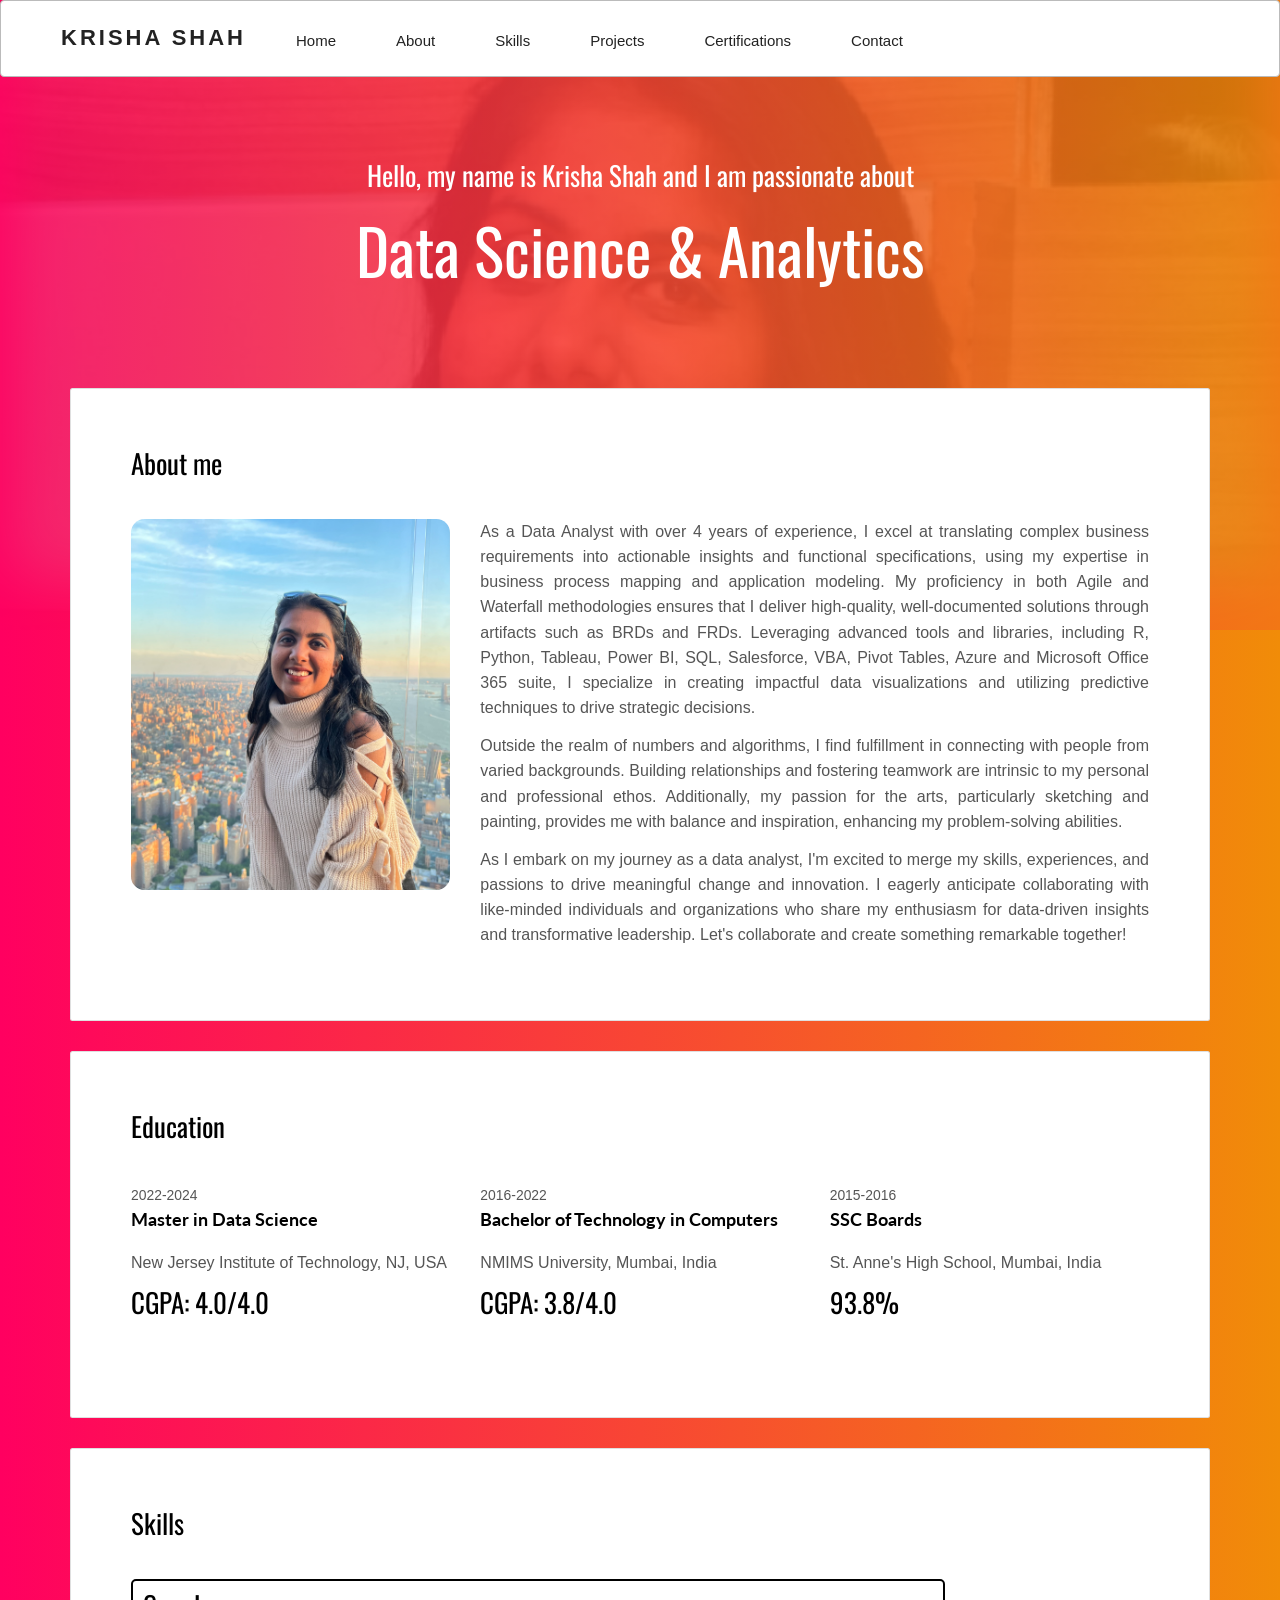
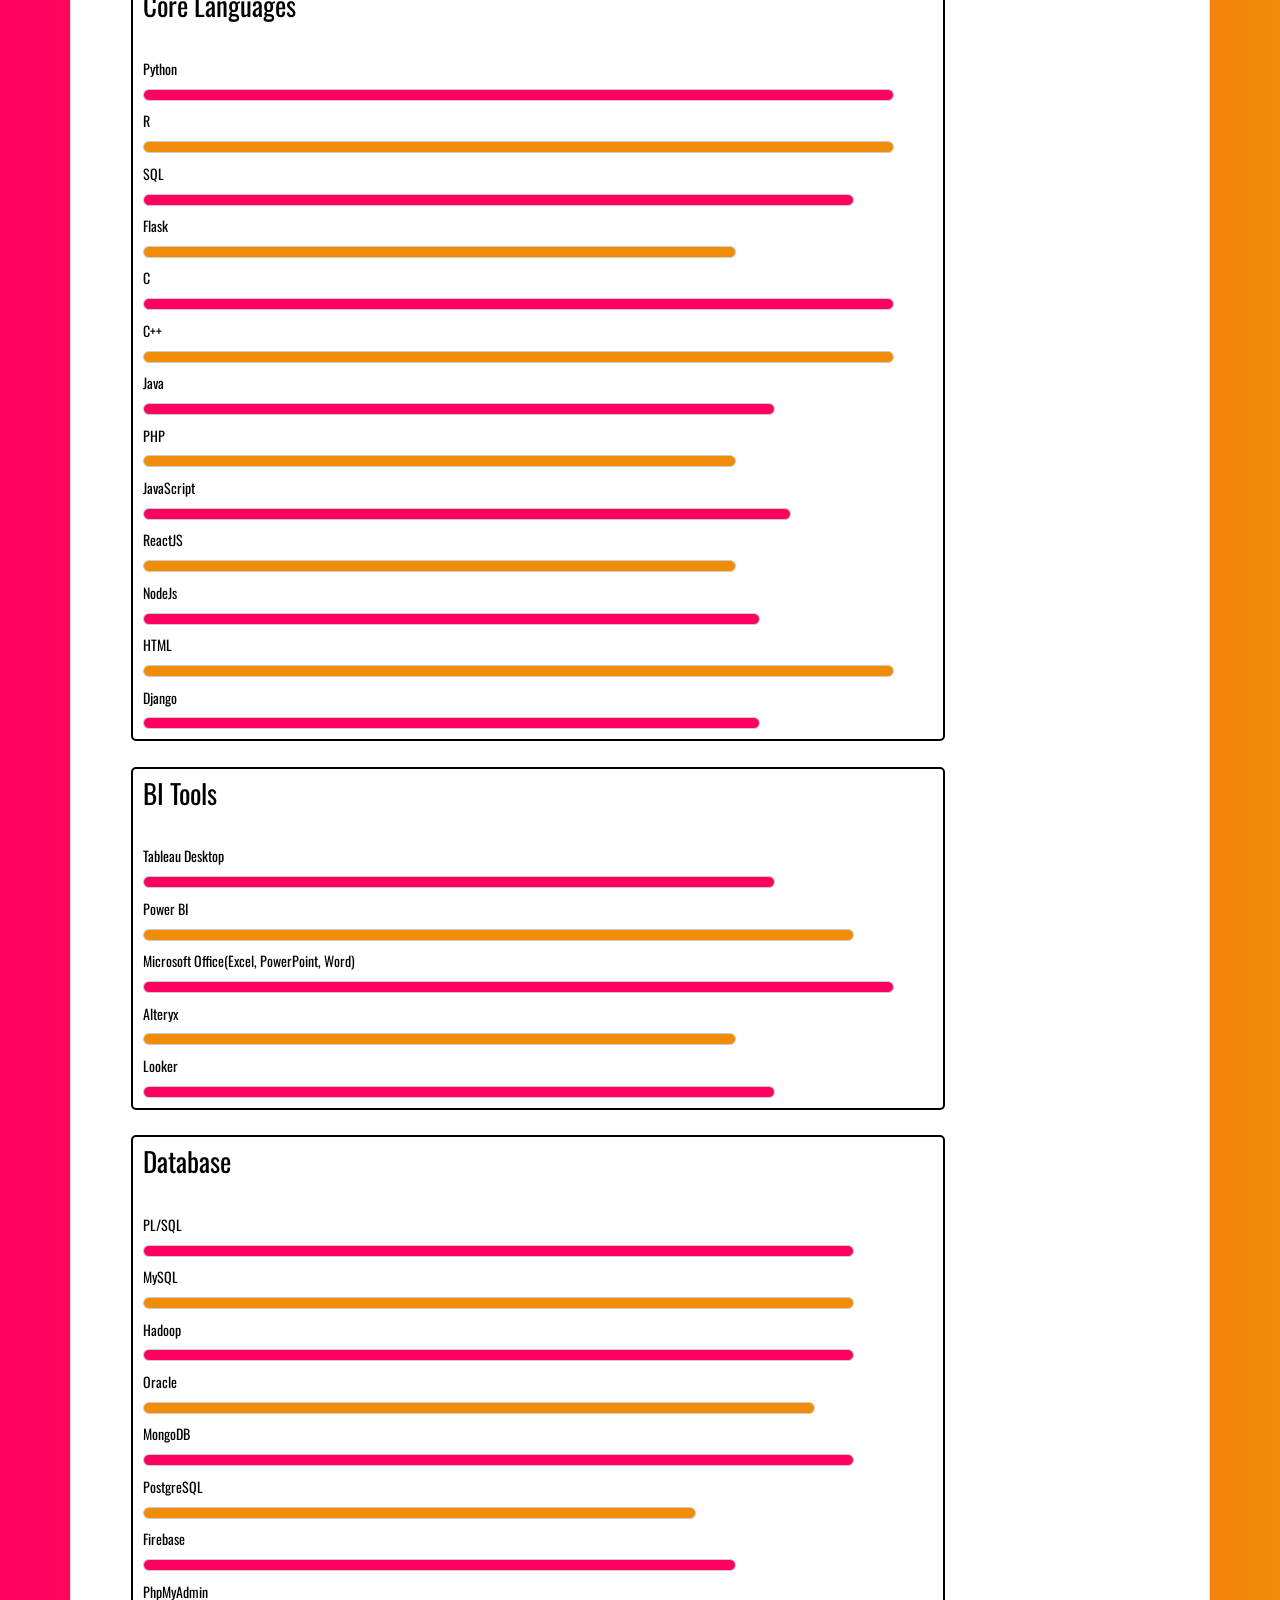
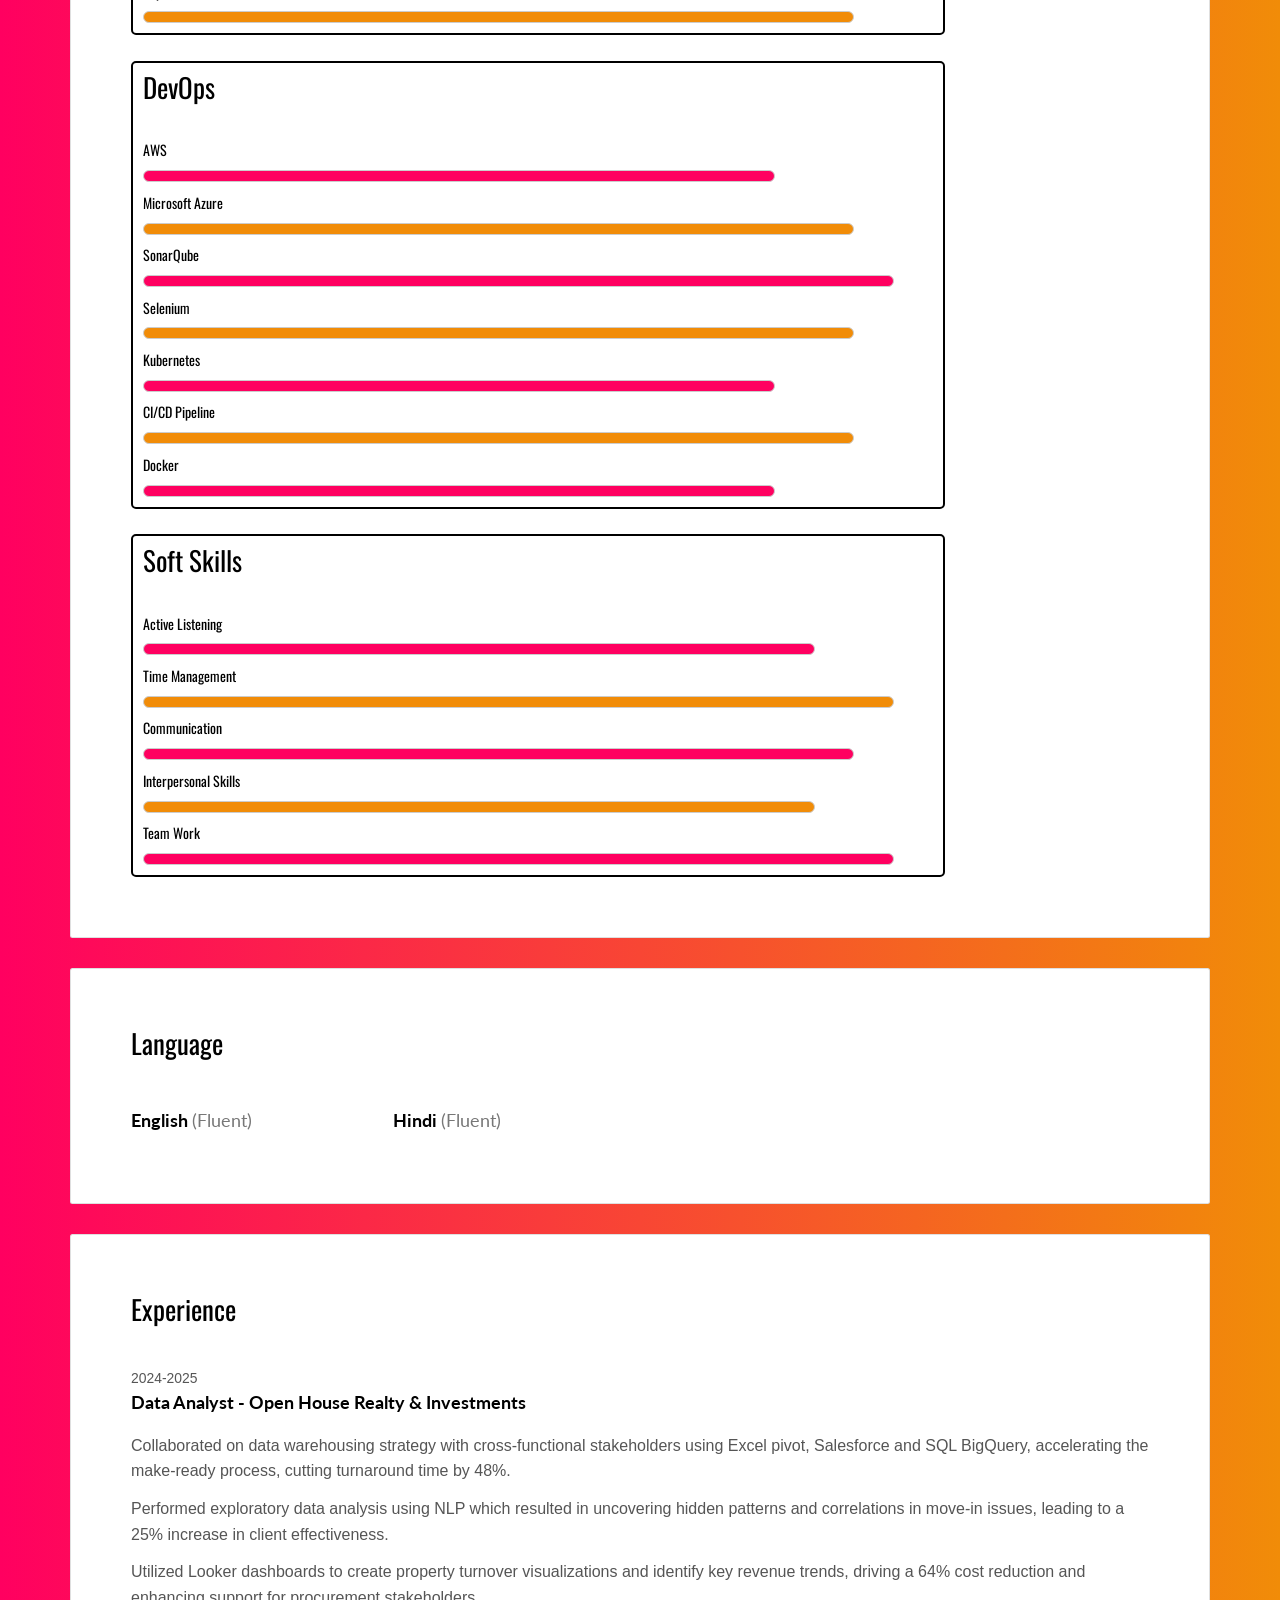
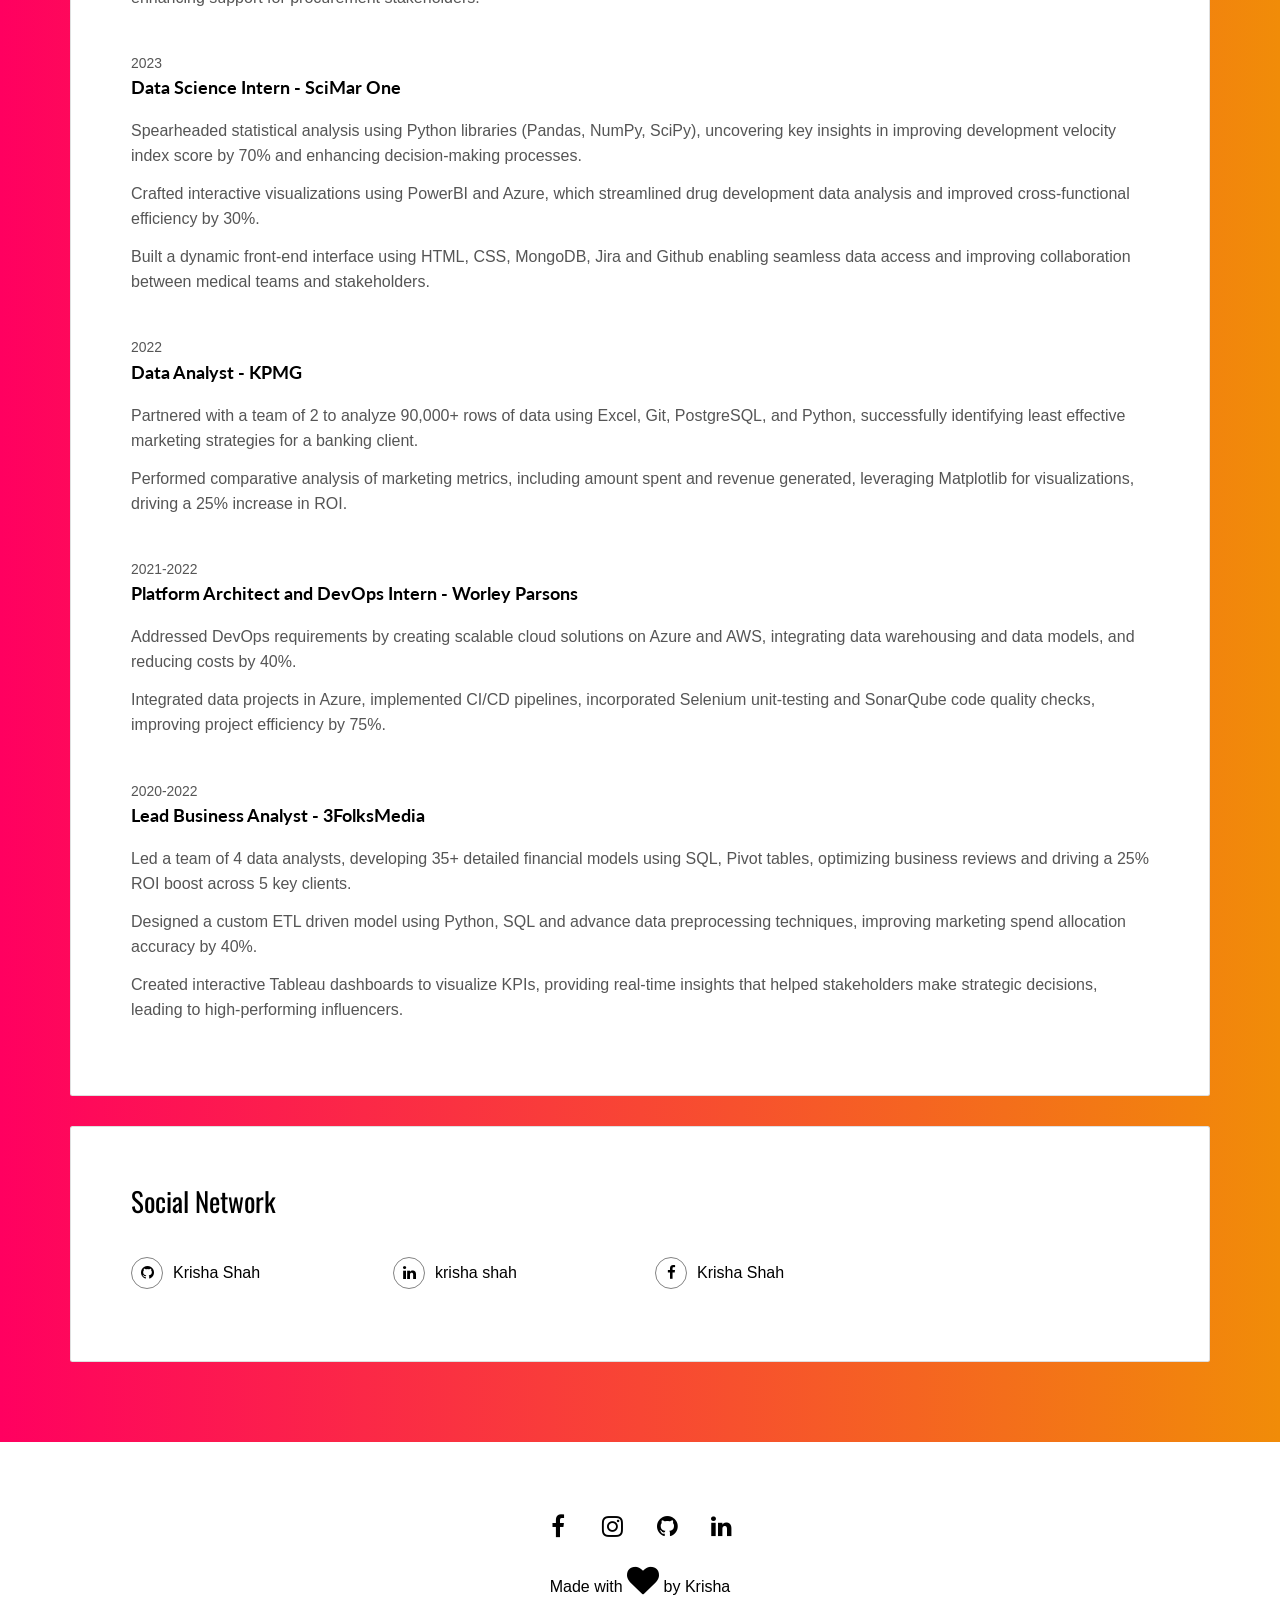
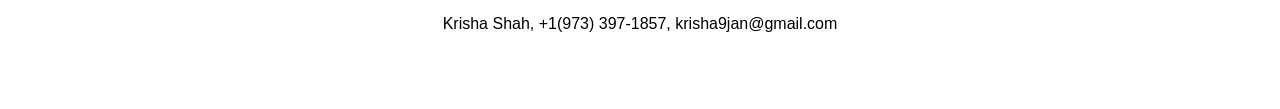
<file: index.html>
<!DOCTYPE html>
<html lang="en">
  <head>
    <meta charset="UTF-8">
    <meta content="width=device-width,initial-scale=1" name="viewport">
    <meta content="description" name="description">
    <meta content="A personalized digital CV" name="krisha shah">

    <title>Portfolio | Home</title>

    <link rel="apple-touch-icon" sizes="180x180" href="./assets/apple-icon-180x180.png">
    <link href="./assets/favicon.ico" rel="icon">
    <link href="./css/main.d8e0d294un.css" rel="stylesheet">

    <link href="./css/ham-menu.css" rel="stylesheet">
    <link href="./css/footer.css" rel="stylesheet">

  </head>
  <body>
    <!-- Pre loader Start -->
    <div id="preloader" style="display: none;">
      <div id="status" style="display: none;"> 
      </div>
    </div>
    <!-- Preloader End -->
    <div class="background-color-layer" style="background-image: url('./assets/images/img-01.jpg')"></div>
    <main class="content-wrapper">

      <!-- Navbar Menu Start -->
      <nav id="hamnav" class="zone sticky">
        <ul class="main-nav">
          <div class="nav-brand">
            <li><a href="./index.html" style="font-family: 'Raleway', sans-serif; text-decoration: none; ">KRISHA SHAH</a></li>
          </div>
        <!-- [THE HAMBURGER] -->
        <label for="hamburger" style="">&#9776;</label>
        <input type="checkbox" id="hamburger"/>
        <!-- [MENU ITEMS] -->
        
          <div id="hamitems" class="navbar-right">
            <li><a href="./index.html">Home</a></li>
            <li><a href="#aboutme">About</a></li>
            <li><a href="#skill">Skills </a></li>
            <li><a href="./project.html">Projects</a></li>
            <li><a href="./certificate.html">Certifications</a></li>
            <li><a href="./contact.html">Contact</a></li>
          </div>

        </ul>
      </nav>
      <!-- Navbar Menu End -->

    
      <header class="white-text-container section-container">
        <div class="text-center">
          <br>
          <br>
          <br>
          <h2>Hello, my name is Krisha Shah and I am passionate about</h2>
          <h1>Data Science & Analytics</h1>
          <br>
          <br>

        </div>
      </header>
      <!-- Add your site or app content here -->
 
 <div class="container">
   <div class="row">
     <div class="col-xs-12">

        <div class="card" id="aboutme">
          <div class="card-block">
            <h2>About me</h2>
            <div class="row">
              <div class="col-md-4">
                <p><img src="./assets/images/img-011.jpg" class="img-responsive" alt=""></p>
              </div>
              <div class="col-md-8">

              <p style="text-align: justify;">As a Data Analyst with over 4 years of experience, I excel at translating complex business requirements into actionable insights and functional specifications, using my expertise in business process mapping and application modeling. My proficiency in both Agile and Waterfall methodologies ensures that I deliver high-quality, well-documented solutions through artifacts such as BRDs and FRDs. Leveraging advanced tools and libraries, including R, Python, Tableau, Power BI, SQL, Salesforce, VBA, Pivot Tables, Azure and Microsoft Office 365 suite, I specialize in creating impactful data visualizations and utilizing predictive techniques to drive strategic decisions.</p>
              <p style="text-align: justify;">Outside the realm of numbers and algorithms, I find fulfillment in connecting with people from varied backgrounds. Building relationships and fostering teamwork are intrinsic to my personal and professional ethos. Additionally, my passion for the arts, particularly sketching and painting, provides me with balance and inspiration, enhancing my problem-solving abilities.</p>
              <p style="text-align: justify;">As I embark on my journey as a data analyst, I'm excited to merge my skills, experiences, and passions to drive meaningful change and innovation. I eagerly anticipate collaborating with like-minded individuals and organizations who share my enthusiasm for data-driven insights and transformative leadership. Let's collaborate and create something remarkable together!</p>
              </div>
            </div>
          </div>
        </div>

        <div class="card">
          <div class="card-block">
            <h2>Education</h2>
            <div class="row">
              
              <div class="col-md-4">
                <div class="education-experience">
                  <small class="date">2022-2024</small>
                  <h3 class="h5 date-title">Master in Data Science</h3>
                  <p>New Jersey Institute of Technology, NJ, USA</p>
                  <h2>CGPA: 4.0/4.0</h2>
                </div>   
              </div>
              
              <div class="col-md-4">
                <div class="education-experience">
                  <small class="date">2016-2022</small>
                  <h3 class="h5 date-title">Bachelor of Technology in Computers</h3>
                  <p>NMIMS University, Mumbai, India</p>
                  <h2>CGPA: 3.8/4.0</h2>
                </div>
              </div>
              
              <div class="col-md-4">
                <div class="education-experience">
                  <small class="date">2015-2016</small>
                  <h3 class="h5 date-title">SSC Boards</h3>
                  <p>St. Anne's High School, Mumbai, India</p>
                  <h2>93.8%</h2>
                </div>          
              </div>
              
            </div>
          </div>
        </div>
        
        <div class="card" id="skill">
          <div class="card-block">
            <h2>Skills</h2>
                <div class="skillset">
                  <h2>Core Languages</h2>
                    <h6>Python </h6>
                    <div class="skills py"></div>
                    <h6>R</h6>
                    <div class="skills cpp"></div>
                    <h6>SQL</h6>
                    <div class="skills sql"></div>
                    <h6>Flask</h6>
                    <div class="skills react"></div>
                    <h6>C</h6>
                    <div class="skills c"></div>
                    <h6>C++</h6>
                    <div class="skills cpp"></div>
                    <h6>Java</h6>
                    <div class="skills java"></div>
                    <h6>PHP</h6>
                    <div class="skills php"></div>
                    <h6>JavaScript</h6>
                    <div class="skills js"></div>
                    <h6>ReactJS</h6>
                    <div class="skills react"></div>
                    <h6>NodeJs</h6>
                    <div class="skills node"></div>
                    <h6>HTML</h6>
                    <div class="skills cpp"></div>
                    <h6>Django</h6>
                    <div class="skills node"></div> 
                </div>
<br>
            <div class="skillset">
                  <h2>BI Tools</h2>    
                    <h6>Tableau Desktop</h6>
                    <div class="skills matlab"></div>
                    <h6>Power BI</h6>
                    <div class="skills unix"></div>
                    <h6>Microsoft Office(Excel, PowerPoint, Word)</h6>
                    <div class="skills tw"></div>
                    <h6>Alteryx</h6>
                    <div class="skills php"></div>
                    <h6>Looker</h6>
                    <div class="skills matlab"></div>
                </div>
<br>
                <div class="skillset">
                  <h2>Database</h2>  
                    <h6>PL/SQL</h6>
                    <div class="skills sql"></div>
                    <h6>MySQL</h6>
                    <div class="skills phpmyadmin"></div>
                    <h6>Hadoop</h6>
                    <div class="skills sql"></div>
                    <h6>Oracle</h6>
                    <div class="skills pstgrs"></div>
                    <h6>MongoDB</h6>
                    <div class="skills frb"></div>
                    <h6>PostgreSQL</h6>
                    <div class="skills oracle"></div>
                    <h6>Firebase </h6>
                    <div class="skills mgdb"></div>
                    <h6>PhpMyAdmin</h6>
                    <div class="skills phpmyadmin"></div>
                </div>
<br>
                <div class="skillset">
                  <h2>DevOps</h2>    
                    <h6>AWS</h6>
                    <div class="skills matlab"></div>
                    <h6>Microsoft Azure</h6>
                    <div class="skills unix"></div>
                    <h6>SonarQube</h6>
                    <div class="skills tw"></div>  
                    <h6>Selenium</h6>
                    <div class="skills unix"></div>
                    <h6>Kubernetes</h6>
                    <div class="skills matlab"></div>
                    <h6>CI/CD Pipeline</h6>
                    <div class="skills unix"></div>
                    <h6>Docker</h6>
                    <div class="skills matlab"></div>
                </div>
<br>
                <div class="skillset">
                  <h2>Soft Skills</h2> 
                    <h6>Active Listening </h6>
                    <div class="skills aclst"></div>
                    <h6>Time Management</h6>
                    <div class="skills tm"></div>
                    <h6>Communication</h6>
                    <div class="skills com"></div>
                    <h6>Interpersonal Skills</h6>
                    <div class="skills its"></div>
                    <h6>Team Work</h6>
                    <div class="skills tw"></div>   
                </div>
          </div>
        </div>

        <div class="card">
          <div class="card-block">
            <h2>Language</h2>
            <div class="row">
              <div class="col-md-3">
                <div class="language-experience">
                  <h3 class="h5">English  <small> (Fluent)</small></h3>
                </div>
              </div>
              <div class="col-md-3">
                <div class="language-experience">
                  <h3 class="h5">Hindi  <small> (Fluent)</small></h3>
                </div>
              </div>
            </div>
          </div>
        </div>

        <div class="card">
          <div class="card-block">
            <h2>Experience</h2>
              <div class="work-experience">
              <small class="date">2024-2025</small>
              <h3 class="h5 date-title">Data Analyst - Open House Realty & Investments</h3>
              <p>Collaborated on data warehousing strategy with cross-functional stakeholders using Excel pivot, Salesforce and SQL BigQuery, accelerating the make-ready process, cutting turnaround time by 48%.</p>
              <p>Performed exploratory data analysis using NLP which resulted in uncovering hidden patterns and correlations in move-in issues, leading to a 25% increase in client effectiveness.</p>
              <p>Utilized Looker dashboards to create property turnover visualizations and identify key revenue trends, driving a 64% cost reduction and enhancing support for procurement stakeholders.</p>
              </div>
            
              <div class="work-experience">
              <small class="date">2023</small>
              <h3 class="h5 date-title">Data Science Intern - SciMar One</h3>
              <p>Spearheaded statistical analysis using Python libraries (Pandas, NumPy, SciPy), uncovering key insights in improving development velocity index score by 70% and enhancing decision-making processes.</p>
              <p>Crafted interactive visualizations using PowerBI and Azure, which streamlined drug development data analysis and improved cross-functional efficiency by 30%.</p>
              <p>Built a dynamic front-end interface using HTML, CSS, MongoDB, Jira and Github enabling seamless data access and improving collaboration between medical teams and stakeholders.</p>
              </div>
            
              <div class="work-experience">
              <small class="date">2022</small>
              <h3 class="h5 date-title">Data Analyst - KPMG</h3>             
              <p>Partnered with a team of 2 to analyze 90,000+ rows of data using Excel, Git, PostgreSQL, and Python, successfully identifying least effective marketing strategies for a banking client.</p>
              <p>Performed comparative analysis of marketing metrics, including amount spent and revenue generated, leveraging Matplotlib for visualizations, driving a 25% increase in ROI.</p>
              </div>
            
              <div class="work-experience">
              <small class="date">2021-2022</small>
              <h3 class="h5 date-title">Platform Architect and DevOps Intern - Worley Parsons</h3>
              <p>Addressed DevOps requirements by creating scalable cloud solutions on Azure and AWS, integrating data warehousing and data models, and reducing costs by 40%.</p>
              <p>Integrated data projects in Azure, implemented CI/CD pipelines, incorporated Selenium unit-testing and SonarQube code quality checks, improving project efficiency by 75%.</p>
              </div>

              <div class="work-experience">
              <small class="date">2020-2022</small>
              <h3 class="h5 date-title">Lead Business Analyst - 3FolksMedia</h3>
              <p>Led a team of 4 data analysts, developing 35+ detailed financial models using SQL, Pivot tables, optimizing business reviews and driving a 25% ROI boost across 5 key clients.</p>
              <p>Designed a custom ETL driven model using Python, SQL and advance data preprocessing techniques, improving marketing spend allocation accuracy by 40%.</p>
              <p>Created interactive Tableau dashboards to visualize KPIs, providing real-time insights that helped stakeholders make strategic decisions, leading to high-performing influencers.</p>
              </div>
      
          </div>
        </div>
        
        <div class="card">
          <div class="card-block">
            <h2>Social Network</h2>
            <div class="row">
              <div class="col-md-3">
                <p class="social-buttons"><a href="https://github.com/krishashah911" title=""><span class="social-round-icon fa-icon"><i class="fa fa-github"></i></span>Krisha Shah</a></p>
              </div>
              <div class="col-md-3">
                <p class="social-buttons"><a href="https://www.linkedin.com/in/krisha-shah-0974bb18b/" title=""><span class="social-round-icon fa-icon"><i class="fa fa-linkedin"></i></span>krisha shah</a></p>
              </div>
              <div class="col-md-3">
                <p class="social-buttons"><a href="https://www.facebook.com/krisha.shah.7798" title=""><span class="social-round-icon fa-icon"><i class="fa fa-facebook"></i></span>Krisha Shah</a></p>
              </div>
            </div>
          </div>
        </div>
       
     </div>
   </div>
 </div>
</main>


<section class="footer"> 
  <div class="container tex-center">
    <div class="row">
      <div class="col-xs-12">
        
        <p>
          <a class="fa-icon fa-icon-2x" href="https://www.facebook.com/krisha.shah.7798" title="">
            <i class="fa fa-facebook"></i>
          </a>
          <a class="fa-icon fa-icon-2x" href="https://www.instagram.com/_k_r_i_s_h_a_/" title="">
            <i class="fa fa-instagram"></i>
          </a>
          <a class="fa-icon fa-icon-2x" href="https://github.com/krishashah911" title="">
            <i class="fa fa-github"></i>
          </a>
          <a class="fa-icon fa-icon-2x" href="https://www.linkedin.com/in/krisha-shah-0974bb18b/" title="">
            <i class="fa fa-linkedin"></i>
          </a>
        </p>
      </div>
    </div>
    </div>
    <p class="heart">
            Made with
            <span class="fa fa-heart fa-2x animated pulse"></span> by Krisha
          </p>
          <p class="copyright">
            Krisha Shah, +1(973) 397-1857, krisha9jan@gmail.com
          </p>
  </div>
</section>



<script>
  document.addEventListener("DOMContentLoaded", function (event) {
     scrollRevelation('.card');
  });
</script>
<script type="text/javascript" src="./main.bc58148c.js"></script>

  </body>
</html>
</file>
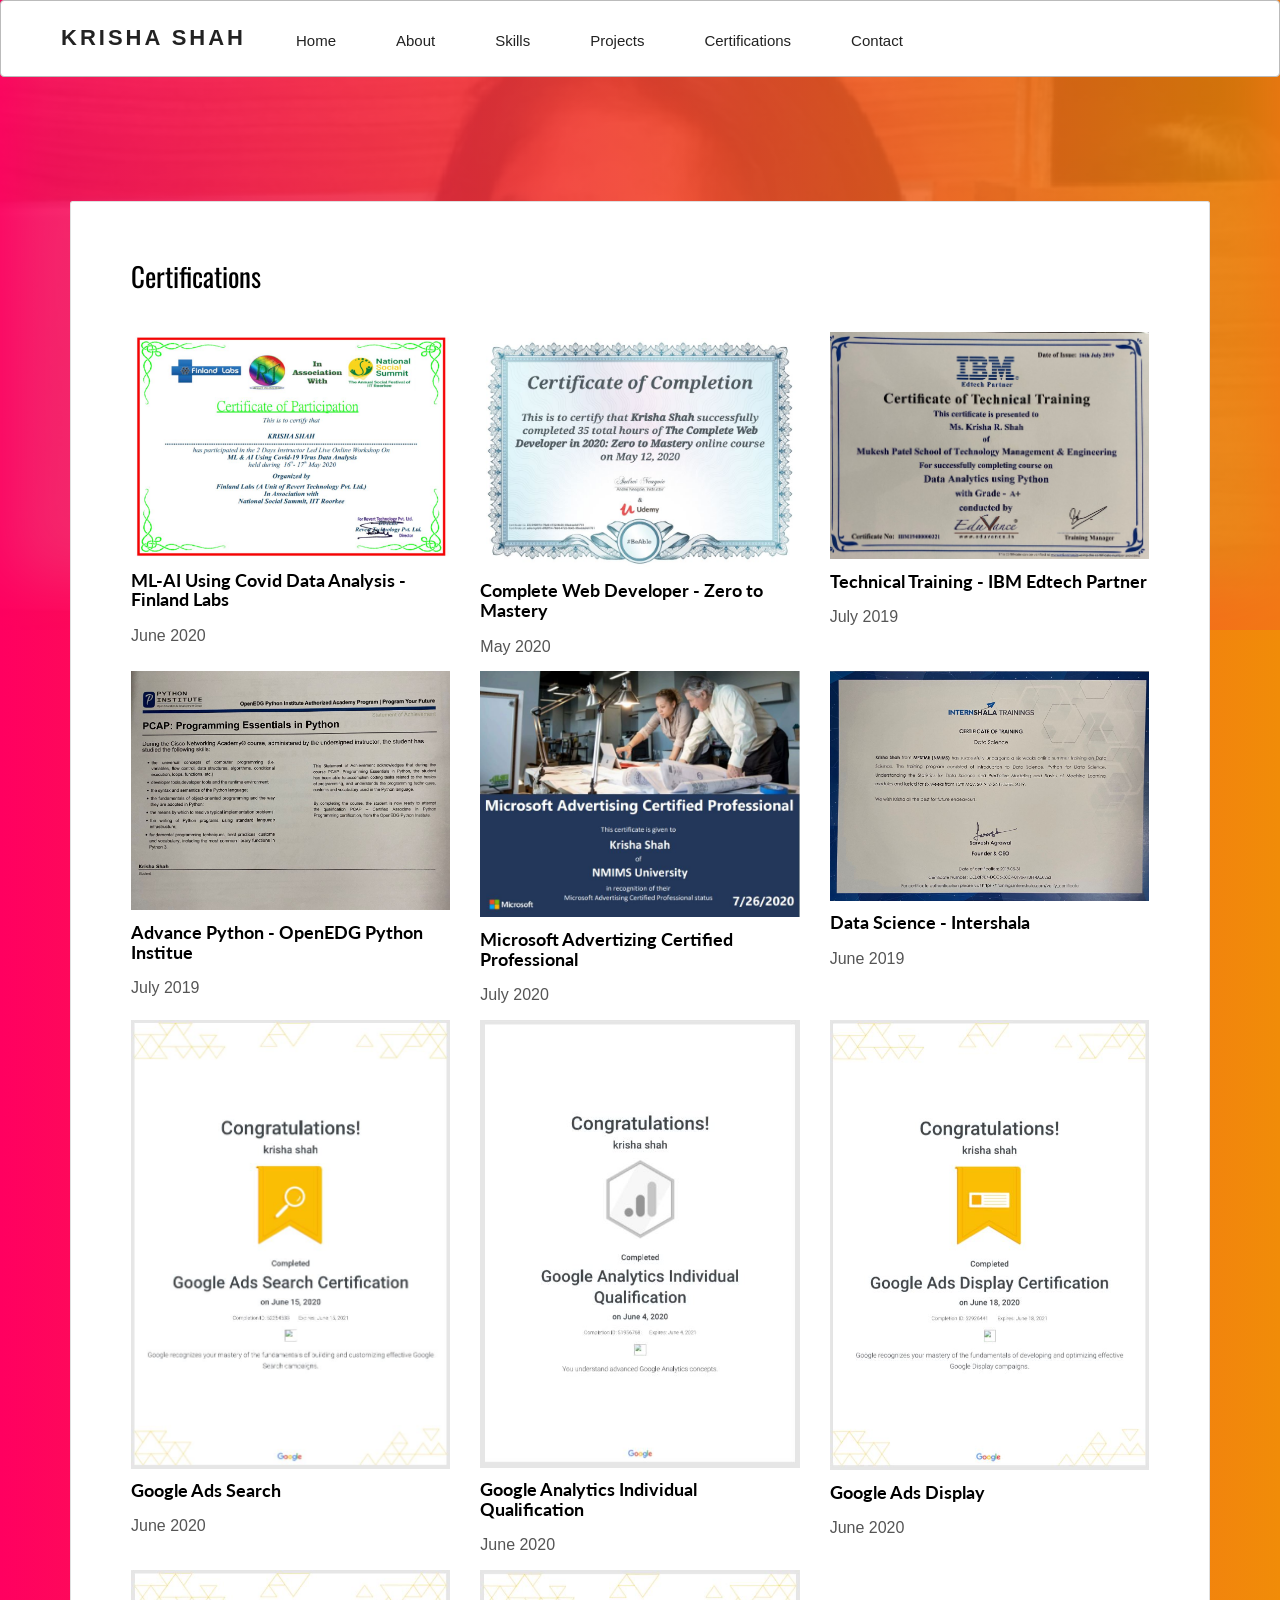
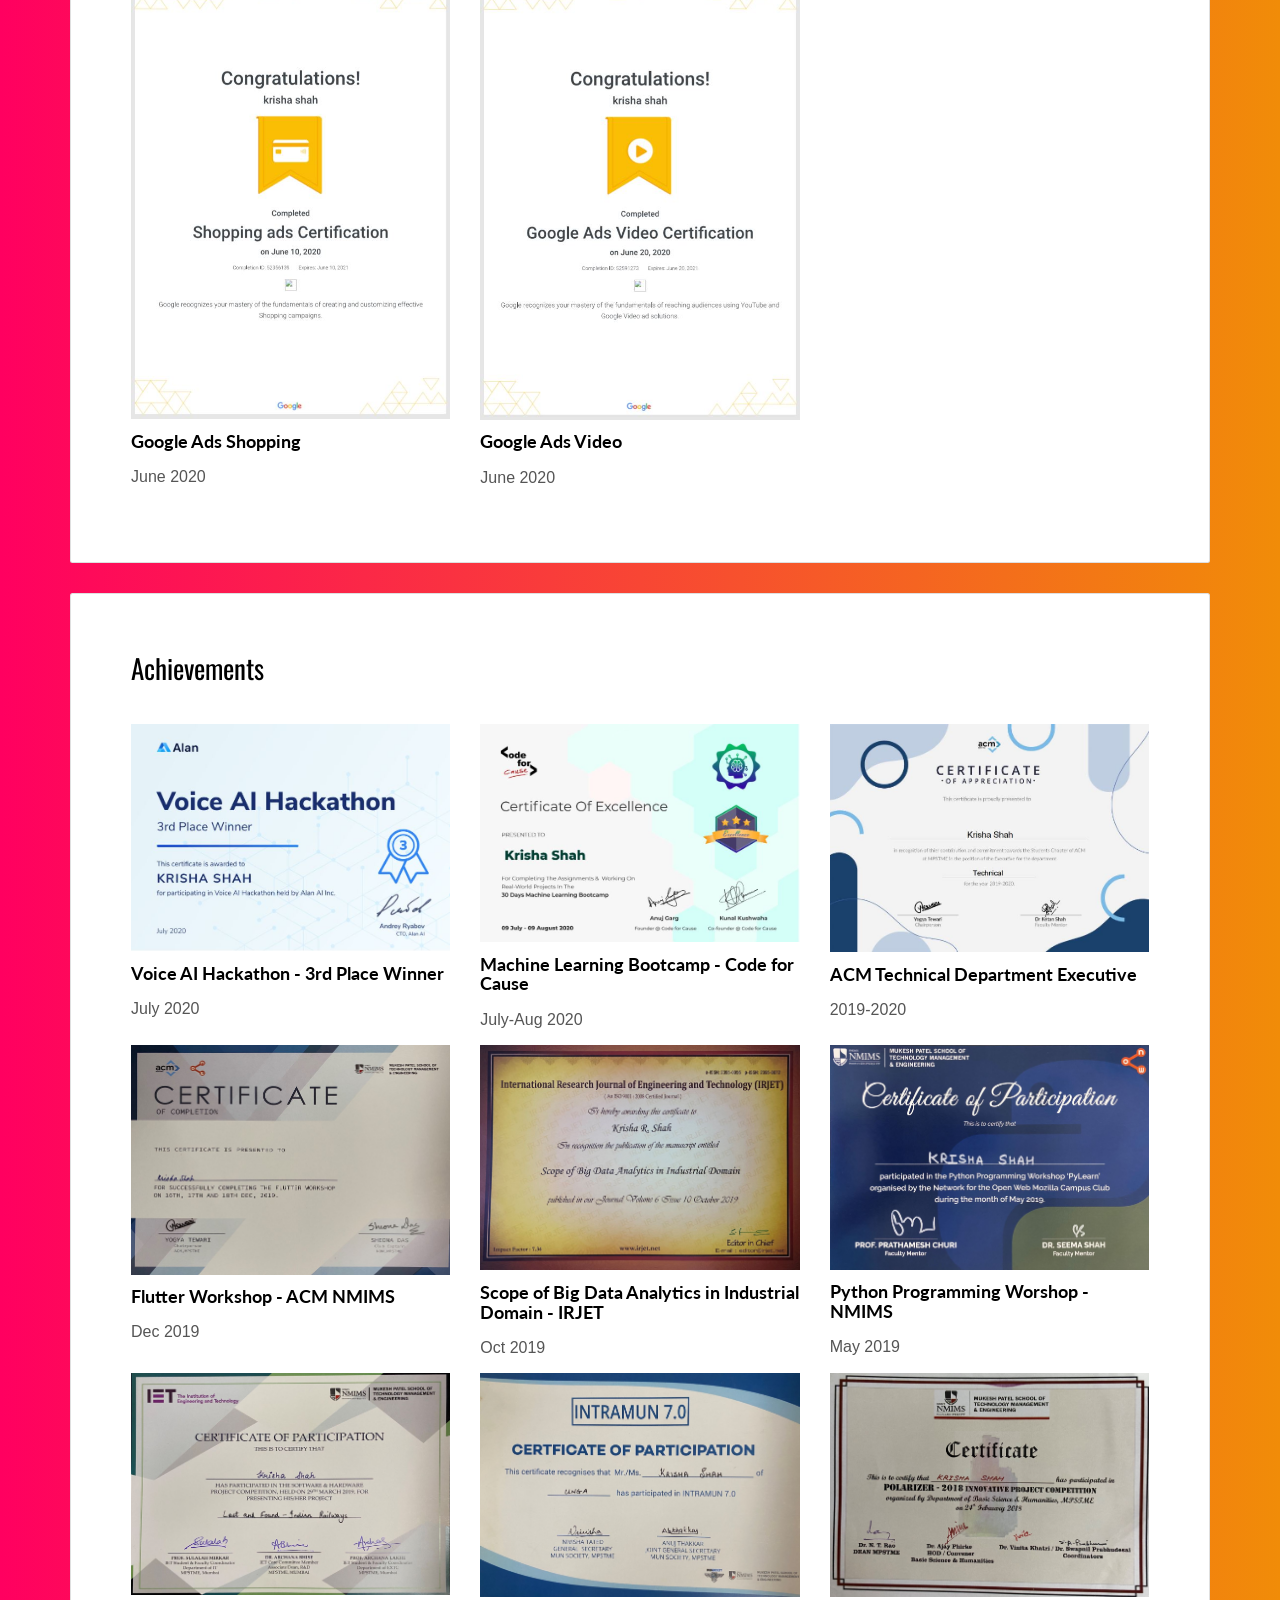
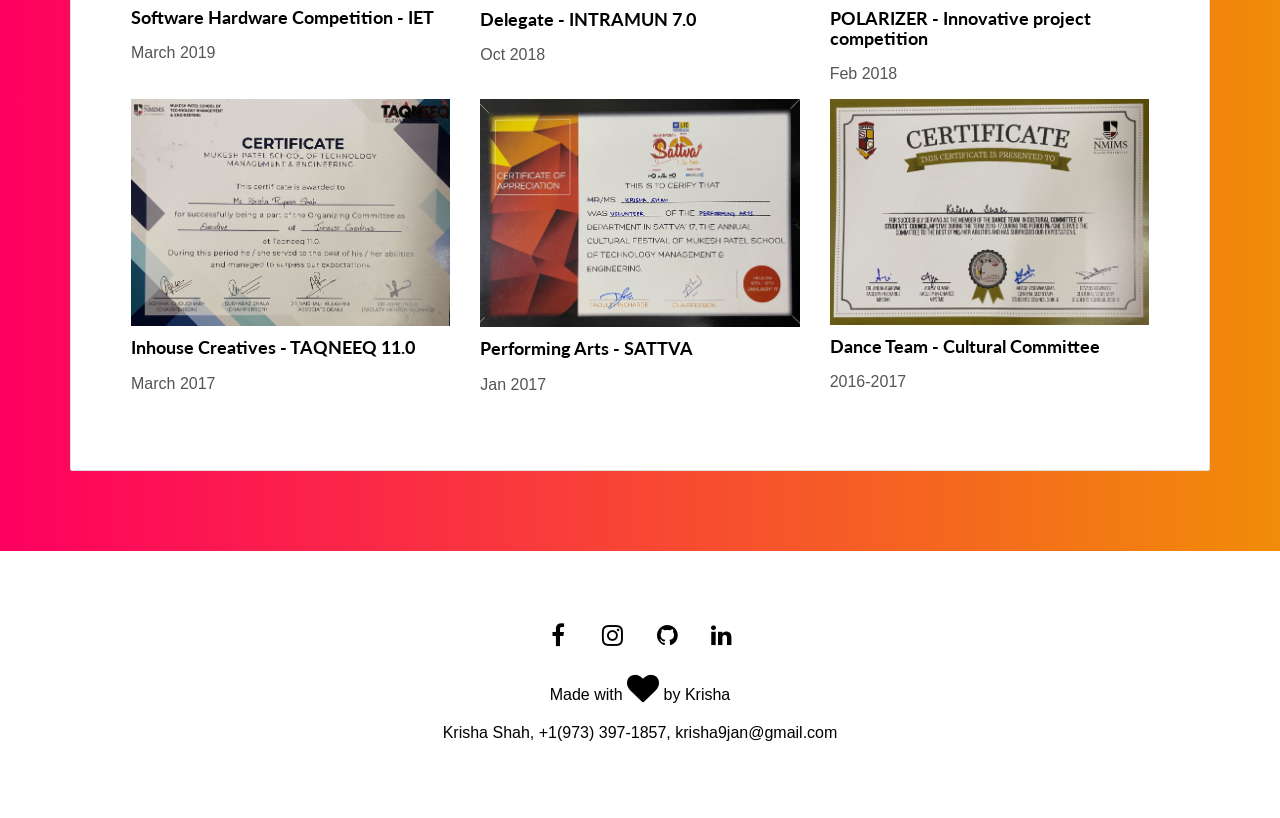
<file: certificate.html>
<!DOCTYPE html>
<html lang="en">
  <head>
    <meta charset="UTF-8">
    <meta content="width=device-width,initial-scale=1" name="viewport">
    <meta content="description" name="description">
    <meta content="A personalized digital CV" name="krisha shah">

    <title>Portfolio | Certificate</title>

    <link rel="apple-touch-icon" sizes="180x180" href="./assets/apple-icon-180x180.png">
    <link href="./assets/favicon.ico" rel="icon">
    <link href="./css/main.d8e0d294un.css" rel="stylesheet">

    <link href="./css/ham-menu.css" rel="stylesheet">
    <link href="./css/footer.css" rel="stylesheet">

  </head>
  <body>
    <!-- Pre loader Start -->
    <div id="preloader" style="display: none;">
      <div id="status" style="display: none;"> 
      </div>
    </div>
    <!-- Preloader End -->
    <div class="background-color-layer" style="background-image: url('./assets/images/img-01.jpg')"></div>
    <main class="content-wrapper">

      <!-- Navbar Menu Start -->
      <nav id="hamnav" class="zone sticky">
        <ul class="main-nav">
          <div class="nav-brand">
            <li><a href="./index.html" style="font-family: 'Raleway', sans-serif; text-decoration: none; ">KRISHA SHAH</a></li>
          </div>
        <!-- [THE HAMBURGER] -->
        <label for="hamburger" style="">&#9776;</label>
        <input type="checkbox" id="hamburger"/>
        <!-- [MENU ITEMS] -->
        
          <div id="hamitems" class="navbar-right">
            <li><a href="https://krishashah911.github.io/krisha-portfo/">Home</a></li>
            <li><a href="./index.html">About</a></li>
            <li><a href="./index.html">Skills </a></li>
            <li><a href="./project.html">Projects</a></li>
            <li><a href="./certificate.html">Certifications</a></li>
            <li><a href="./contact.html">Contact</a></li>
          </div>

        </ul>
      </nav>
      <!-- Navbar Menu End -->

    
      <header class="white-text-container section-container">
        <div class="text-center">
          <br>
          <br>
          <br>
          <br>

        </div>
      </header>
      <!-- Add your site or app content here -->
 
 <div class="container">
   <div class="row">
     <div class="col-xs-12">

        <div class="card">
          <div class="card-block">
            <h2>Certifications</h2>
            <div class="row">
              <div class="col-md-4">
                <img src="./assets/images/certificate_1.jpg" class="img-responsive1" alt="">
                <h3 class="h5">ML-AI Using Covid Data Analysis - Finland Labs</h3>
                <p>June 2020</p>
              </div>
              <div class="col-md-4">
                <img src="./assets/images/certificate_2.jpg" class="img-responsive1" alt="">
                <h3 class="h5">Complete Web Developer - Zero to Mastery</h3>
                <p>May 2020</p>
              </div>
              <div class="col-md-4">
                <img src="./assets/images/certificate_3.jpg" class="img-responsive1" alt="">
                <h3 class="h5">Technical Training - IBM Edtech Partner</h3>
                <p>July 2019</p>
              </div>
            </div>
            <div class="row">
              <div class="col-md-4">
                <img src="./assets/images/certificate_4.jpg" class="img-responsive1" alt="">
                <h3 class="h5">Advance Python - OpenEDG Python Institue</h3>
                <p>July 2019</p>
              </div>
              <div class="col-md-4">
                <img src="./assets/images/certificate_5.jpg" class="img-responsive1" alt="">
                <h3 class="h5">Microsoft Advertizing Certified Professional</h3>
                <p>July 2020</p>
              </div>
              <div class="col-md-4">
                <img src="./assets/images/certificate_6.jpg" class="img-responsive1" alt="">
                <h3 class="h5">Data Science - Intershala</h3>
                <p>June 2019</p>
              </div>
            </div>
            <div class="row">
              <div class="col-md-4">
                <img src="./assets/images/certificate_7.jpg" class="img-responsive1" alt="">
                <h3 class="h5">Google Ads Search</h3>
                <p>June 2020</p>
              </div>
              <div class="col-md-4">
                <img src="./assets/images/certificate_8.jpg" class="img-responsive1" alt="">
                <h3 class="h5">Google Analytics Individual Qualification</h3>
                <p>June 2020</p>
              </div>
              <div class="col-md-4">
                <img src="./assets/images/certificate_9.jpg" class="img-responsive1" alt="">
                <h3 class="h5">Google Ads Display</h3>
                <p>June 2020</p>
              </div>
            </div>
            <div class="row">
              <div class="col-md-4">
                <img src="./assets/images/certificate_10.jpg" class="img-responsive1" alt="">
                <h3 class="h5">Google Ads Shopping</h3>
                <p>June 2020</p>
              </div>
              <div class="col-md-4">
                <img src="./assets/images/certificate_11.jpg" class="img-responsive1" alt="">
                <h3 class="h5">Google Ads Video</h3>
                <p>June 2020</p>
              </div>
              
            </div>
          </div>
        </div>
   
        <div class="card">
          <div class="card-block">
            <h2>Achievements</h2>
            
             <div class="row">
              <div class="col-md-4">
                <img src="./assets/images/achieve_11.jpg" class="img-responsive1" alt="">
                <h3 class="h5">Voice AI Hackathon - 3rd Place Winner</h3>
                <p>July 2020</p>
              </div>
              <div class="col-md-4">
                <img src="./assets/images/achieve_10.jpg" class="img-responsive1" alt="">
                <h3 class="h5">Machine Learning Bootcamp - Code for Cause</h3>
                <p>July-Aug 2020</p>
              </div>
              <div class="col-md-4">
                <img src="./assets/images/achieve_13.jpg" class="img-responsive1" alt="">
                <h3 class="h5">ACM Technical Department Executive</h3>
                <p>2019-2020</p>
              </div>
            </div>
            
            <div class="row">
              <div class="col-md-4">
                <img src="./assets/images/achieve_12.jpg" class="img-responsive1" alt="">
                <h3 class="h5">Flutter Workshop - ACM NMIMS</h3>
                <p>Dec 2019</p>
              </div>
              <div class="col-md-4">
                <img src="./assets/images/achieve_2.jpg" class="img-responsive1" alt="">
                <h3 class="h5">Scope of Big Data Analytics in Industrial Domain - IRJET</h3>
                <p>Oct 2019</p>
              </div>
              <div class="col-md-4">
                <img src="./assets/images/achieve_5.jpg" class="img-responsive1" alt="">
                <h3 class="h5">Python Programming Worshop - NMIMS</h3>
                <p>May 2019</p>
              </div>
            </div>
            
            <div class="row">
              <div class="col-md-4">
                <img src="./assets/images/achieve_1.jpg" class="img-responsive1" alt="">
                <h3 class="h5">Software Hardware Competition - IET</h3>
                <p>March 2019</p>
              </div>
              <div class="col-md-4">
                <img src="./assets/images/achieve_6.jpg" class="img-responsive1" alt="">
                <h3 class="h5">Delegate - INTRAMUN 7.0</h3>
                <p>Oct 2018</p>
              </div>
              <div class="col-md-4">
                <img src="./assets/images/achieve_3.jpg" class="img-responsive1" alt="">
                <h3 class="h5">POLARIZER - Innovative project competition</h3>
                <p>Feb 2018</p>
              </div>
            </div>
         
            <div class="row">
              <div class="col-md-4">
                <img src="./assets/images/achieve_7.jpg" class="img-responsive1" alt="">
                <h3 class="h5">Inhouse Creatives - TAQNEEQ 11.0</h3>
                <p>March 2017</p>
              </div>
              <div class="col-md-4">
                <img src="./assets/images/achieve_8.jpg" class="img-responsive1" alt="">
                <h3 class="h5">Performing Arts - SATTVA</h3>
                <p>Jan 2017</p>
              </div>
              <div class="col-md-4">
                <img src="./assets/images/achieve_9.jpg" class="img-responsive1" alt="">
                <h3 class="h5">Dance Team - Cultural Committee</h3>
                <p>2016-2017</p>
              </div>
            </div>
          
          </div>
        </div>    
     </div>
   </div>
 </div>
</main>


<section class="footer"> 
  <div class="container tex-center">
    <div class="row">
      <div class="col-xs-12">
        
        <p>
          <a class="fa-icon fa-icon-2x" href="https://www.facebook.com/krisha.shah.7798" title="">
            <i class="fa fa-facebook"></i>
          </a>
          <a class="fa-icon fa-icon-2x" href="https://www.instagram.com/_k_r_i_s_h_a_/" title="">
            <i class="fa fa-instagram"></i>
          </a>
          <a class="fa-icon fa-icon-2x" href="https://github.com/krishashah911" title="">
            <i class="fa fa-github"></i>
          </a>
          <a class="fa-icon fa-icon-2x" href="https://www.linkedin.com/in/krisha-shah-0974bb18b/" title="">
            <i class="fa fa-linkedin"></i>
          </a>
        </p>
      </div>
    </div>
    </div>
    <p class="heart">
            Made with
            <span class="fa fa-heart fa-2x animated pulse"></span> by Krisha
          </p>
          <p class="copyright">
            Krisha Shah, +1(973) 397-1857, krisha9jan@gmail.com
          </p>
  </div>
</section>



<script>
  document.addEventListener("DOMContentLoaded", function (event) {
     scrollRevelation('.card');
  });
</script>
<script type="text/javascript" src="./main.bc58148c.js"></script>

  </body>
</html>
</file>
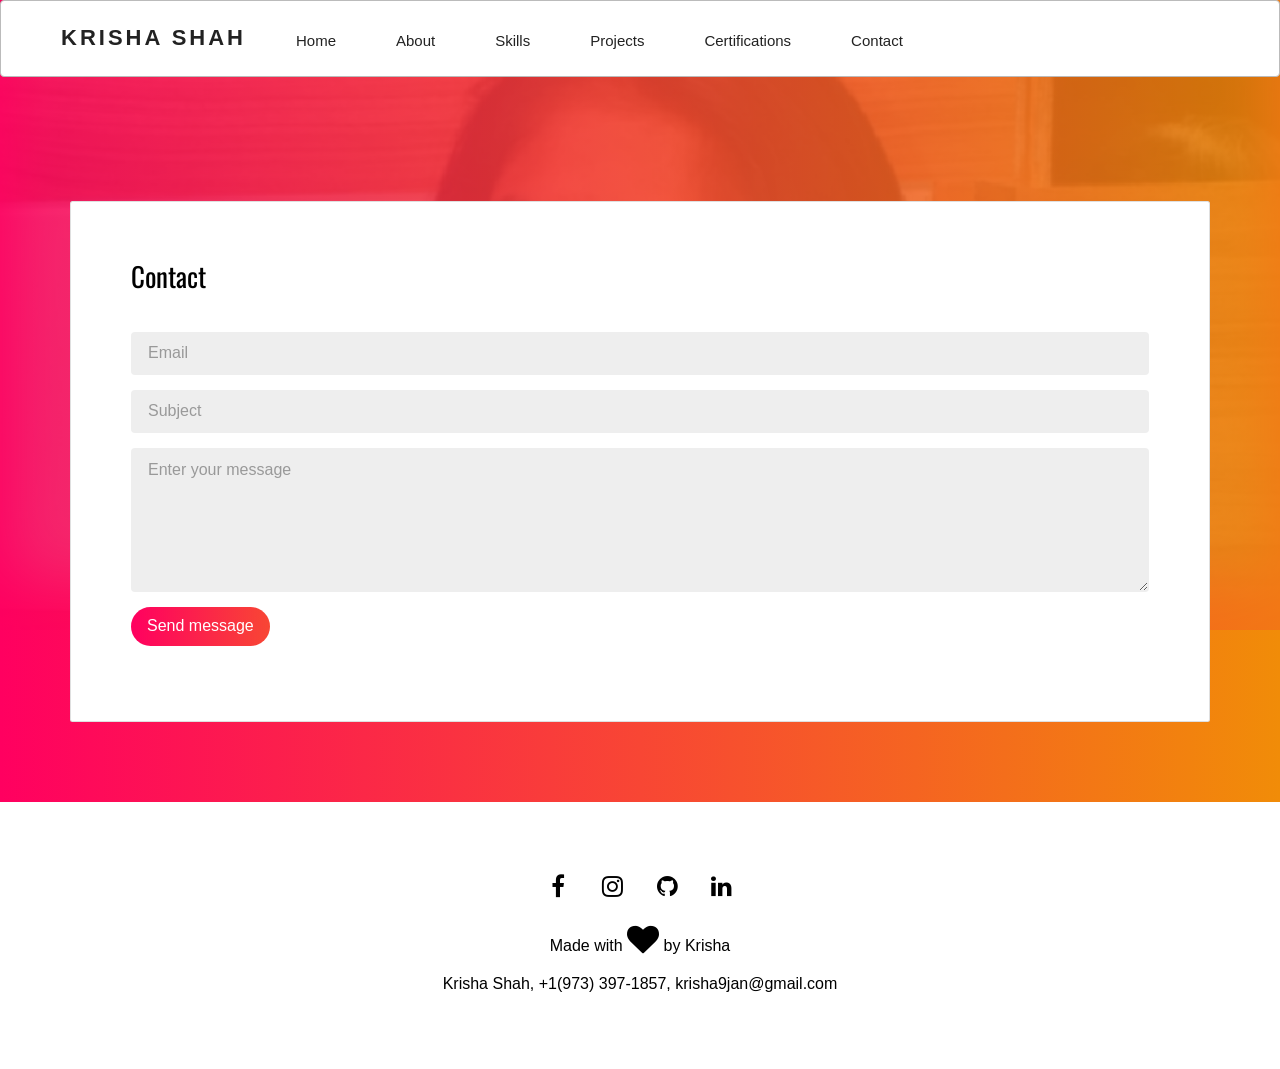
<file: contact.html>
<!DOCTYPE html>
<html lang="en">
  <head>
    <meta charset="UTF-8">
    <meta content="width=device-width,initial-scale=1" name="viewport">
    <meta content="description" name="description">
    <meta content="A personalized digital CV" name="krisha shah">
    <script src="https://ajax.googleapis.com/ajax/libs/jquery/3.3.1/jquery.min.js"></script>


    <title>Portfolio | Contact</title>

    <link rel="apple-touch-icon" sizes="180x180" href="./assets/apple-icon-180x180.png">
    <link href="./assets/favicon.ico" rel="icon">
    <link href="./css/main.d8e0d294un.css" rel="stylesheet">

    <link href="./css/ham-menu.css" rel="stylesheet">
    <link href="./css/footer.css" rel="stylesheet">

  </head>
  <body>
    <!-- Pre loader Start -->
    <div id="preloader" style="display: none;">
      <div id="status" style="display: none;"> 
      </div>
    </div>
    <!-- Preloader End -->
    <div class="background-color-layer" style="background-image: url('./assets/images/img-01.jpg')"></div>
    <main class="content-wrapper">

      <!-- Navbar Menu Start -->
      <nav id="hamnav" class="zone sticky">
        <ul class="main-nav">
          <div class="nav-brand">
            <li><a href="./index.html" style="font-family: 'Raleway', sans-serif; text-decoration: none; ">KRISHA SHAH</a></li>
          </div>
        <!-- [THE HAMBURGER] -->
        <label for="hamburger" style="">&#9776;</label>
        <input type="checkbox" id="hamburger"/>
        <!-- [MENU ITEMS] -->
        
          <div id="hamitems" class="navbar-right">
            <li><a href="./index.html">Home</a></li>
            <li><a href="./index.html">About</a></li>
            <li><a href="./index.html">Skills </a></li>
            <li><a href="./project.html">Projects</a></li>
            <li><a href="./certificate.html">Certifications</a></li>
            <li><a href="./contact.html">Contact</a></li>
          </div>

        </ul>
      </nav>
      <!-- Navbar Menu End -->

    
      <header class="white-text-container section-container">
        <div class="text-center">
          <br>
          <br>
          <br>
          <br>

        </div>
      </header>
      <!-- Add your site or app content here -->
 
 <div class="container">
   <div class="row">
     <div class="col-xs-12">
        <div class="card">
          <div class="card-block">
            <h2>Contact</h2>
            <form autocomplete="off" action="" id="form" target="_self" class="reveal-content" onsubmit="return postToGoogle();">
              <div class="form-group">
                <input type="email" name="entry.2008660880" class="form-control" id="email" placeholder="Email" required>
              </div>
              <div class="form-group">
                <input type="text" name="entry.1460631936" class="form-control" id="subject" placeholder="Subject" required>
              </div>
              <div class="form-group">
                <textarea class="form-control" name="entry.904964149" rows="5" placeholder="Enter your message" id="message" required></textarea>
              </div>
              <div class="form-group">
                <button type="submit" id="send" class=" btn btn-primary">Send message</button>
              </div> 
            </form>

            <h3 id="success-msg" style="text-align: center !important; margin-top:190px !important; display:none; color: rgba(255, 0, 96, 1)"> Your Response has been collected. Will revert back soon</h3>

          </div>
        </div>
       
     </div>
   </div>
 </div>
</main>


<section class="footer"> 
  <div class="container tex-center">
    <div class="row">
      <div class="col-xs-12">
        
        <p>
          <a class="fa-icon fa-icon-2x" href="https://www.facebook.com/krisha.shah.7798" title="">
            <i class="fa fa-facebook"></i>
          </a>
          <a class="fa-icon fa-icon-2x" href="https://www.instagram.com/_k_r_i_s_h_a_/" title="">
            <i class="fa fa-instagram"></i>
          </a>
          <a class="fa-icon fa-icon-2x" href="https://github.com/krishashah911" title="">
            <i class="fa fa-github"></i>
          </a>
          <a class="fa-icon fa-icon-2x" href="https://www.linkedin.com/in/krisha-shah-0974bb18b/" title="">
            <i class="fa fa-linkedin"></i>
          </a>
        </p>
      </div>
    </div>
    </div>
    <p class="heart">
            Made with
            <span class="fa fa-heart fa-2x animated pulse"></span> by Krisha
          </p>
          <p class="copyright">
            Krisha Shah, +1(973) 397-1857, krisha9jan@gmail.com
          </p>
  </div>
</section>



<script>
  document.addEventListener("DOMContentLoaded", function (event) {
     scrollRevelation('.card');
  });
</script>
<script type="text/javascript" src="./main.bc58148c.js"></script>

<script>
function postToGoogle() {
                var field1 = $("#email").val();
                var field2 = $("#subject").val();
                var field3 = $("#message").val();
        
        if(field1 == ""){
          alert('Please Enter your Email Id');
          document.getElementById("email").focus();
          return false;
        }
        if(field2 == ""){
          alert('Please add a Subject');
          document.getElementById("subject").focus();
          return false;
        }
        if(field3 == ""){
          alert('Please write your message');
          document.getElementById("message").focus();
          return false;
        }


        
  
                $.ajax({
                    url: "https://docs.google.com/forms/d/e/1FAIpQLSfIMhtvUKx9l_jFy4r2vQbvGPm9wADSc0bWYjqBOdHregh-cw/viewform?vc=0&c=0&w=1/formResponse?",
          data: {"entry.2008660880": field1, "entry.1460631936": field2, "entry.904964149": field3},
                    type: "POST",
                    dataType: "xml",
                    success: function(d)
          {
          },
          error: function(x, y, z)
            {

              $('#success-msg').show();
              $('#form').hide();
              
            }
                });
        return false;
            }
</script>
  </body>
</html>
</file>
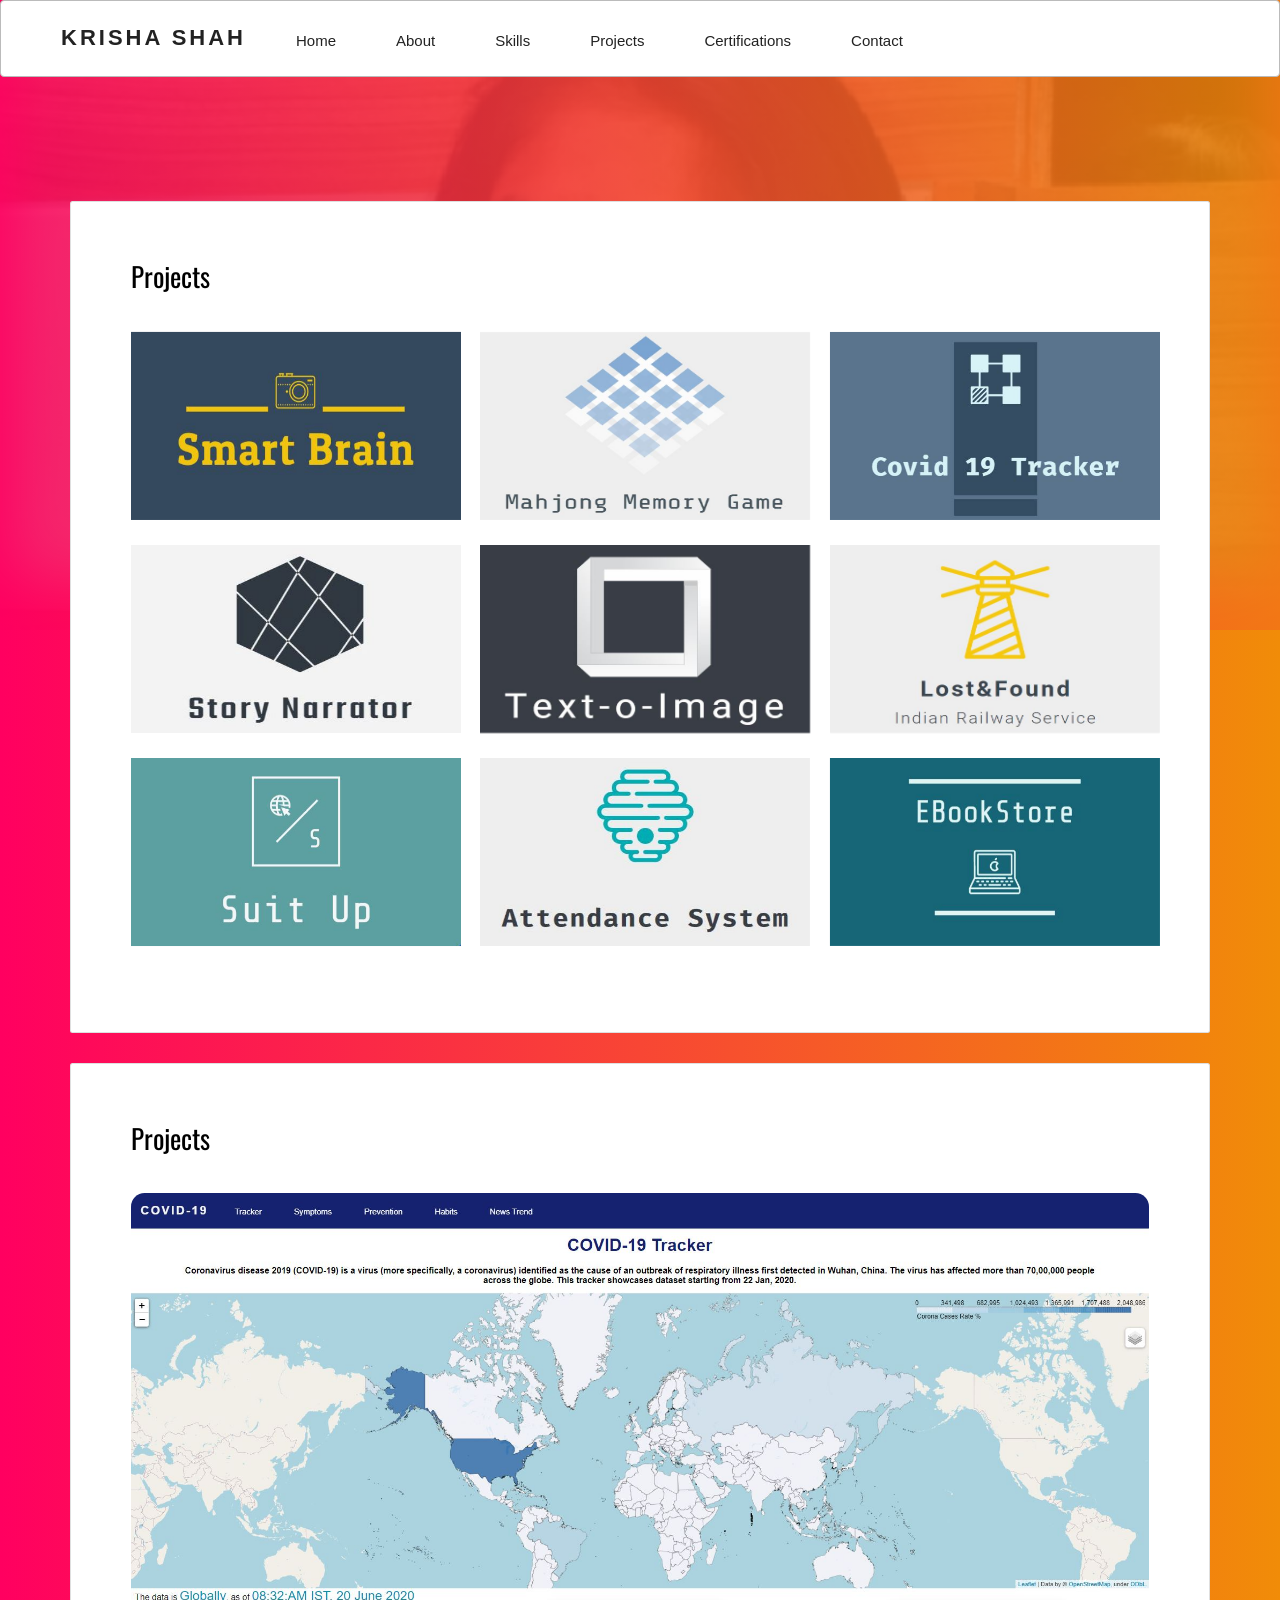
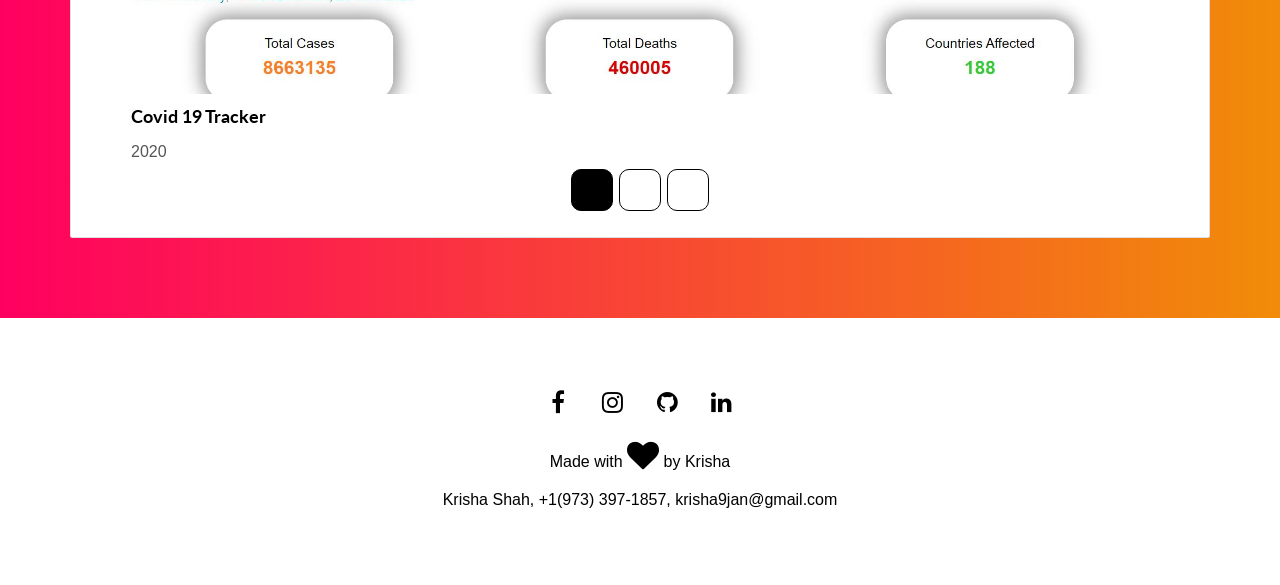
<file: project.html>
<!DOCTYPE html>
<html lang="en">
  <head>
    <meta charset="UTF-8">
    <meta content="width=device-width,initial-scale=1" name="viewport">
    <meta content="description" name="description">
    <meta content="A personalized digital CV" name="krisha shah">

    <title>Portfolio | Project</title>

    <link rel="apple-touch-icon" sizes="180x180" href="./assets/apple-icon-180x180.png">
    <link href="./assets/favicon.ico" rel="icon">
    <link href="./css/main.d8e0d294un.css" rel="stylesheet">

    <link href="./css/ham-menu.css" rel="stylesheet">
    <link href="./css/footer.css" rel="stylesheet">

  </head>
  <body>
    
    <div class="background-color-layer" style="background-image: url('./assets/images/img-01.jpg')"></div>
    <main class="content-wrapper">

      <!-- Navbar Menu Start -->
      <nav id="hamnav" class="zone sticky">
        <ul class="main-nav">
          <div class="nav-brand">
            <li><a href="./index.html" style="font-family: 'Raleway', sans-serif; text-decoration: none; ">KRISHA SHAH</a></li>
          </div>
        <!-- [THE HAMBURGER] -->
        <label for="hamburger" style="">&#9776;</label>
        <input type="checkbox" id="hamburger"/>
        <!-- [MENU ITEMS] -->
        
          <div id="hamitems" class="navbar-right">
            <li><a href="./index.html">Home</a></li>
            <li><a href="./index.html">About</a></li>
            <li><a href="./index.html">Skills </a></li>
            <li><a href="./project.html">Projects</a></li>
            <li><a href="./certificate.html">Certifications</a></li>
            <li><a href="./contact.html">Contact</a></li>
          </div>

        </ul>
      </nav>
      <!-- Navbar Menu End -->

    
      <header class="white-text-container section-container">
        <div class="text-center">
          <br>
          <br>
          <br>
          <br>

        </div>
      </header>
      <!-- Add your site or app content here -->
 
 <div class="container">
   <div class="row">
     <div class="col-xs-12">

        <div class="card">
          <div class="card-block">
            <h2>Projects</h2>
            <div class="row">
              <div class="col-md-4">

                <div class="flip-card">
                  <div class="flip-card-inner">
                    <div class="flip-card-front">
                      <img src="assets/images/img-3.jpg" class="img-responsive1" alt="Avatar">
                    </div>
                    <div class="flip-card-back">
                      <h3>Smart Brain</h3>
                      <p>A responsive website used to for face detection. Build with REACT</p>
                      <a href="https://smart-face-detection-v2.herokuapp.com/"><h3><b>VISIT HERE</b></h3></a>
                    </div>
                  </div>
                </div>
                <br>
      
              </div>

              <div class="col-md-4">

                <div class="flip-card">
                  <div class="flip-card-inner">
                    <div class="flip-card-front">
                      <img src="assets/images/img-22.jpg" class="img-responsive1" alt="Avatar">
                    </div>
                    <div class="flip-card-back">
                      <h3>Mahjong Memory Game</h3>
                      <p>A React App that to make your memory sharp while selecting matching cards</p>
                      <a href="https://mahjong-memory-game.herokuapp.com/"><h3><b>VISIT HERE</b></h3></a>
                    </div>
                  </div>
                </div>
                <br>
              </div>

              <div class="col-md-4">

                <div class="flip-card">
                  <div class="flip-card-inner">
                    <div class="flip-card-front">
                      <img src="./assets/images/img-1.jpg" class="img-responsive1" alt="Avatar">
                    </div>
                    <div class="flip-card-back">
                      <h3>Covid 19 Tracker</h3>
                      <p>A Real time web application that keeps track of covid cases worldwide. Build on FLASK</p>
                      <a href="https://ml-covid-19-tracker.herokuapp.com/"><h3><b>VISIT HERE</b></h3></a>
                    </div>
                  </div>
                </div>
                <br>
              </div>
            </div>

            <div class="row">
              <div class="col-md-4">

                <div class="flip-card">
                  <div class="flip-card-inner">
                    <div class="flip-card-front">
                      <img src="./assets/images/img-10.jpg" class="img-responsive1" alt="Avatar">
                    </div>
                    <div class="flip-card-back">
                      <h3>Story Narrator</h3>
                      <p>Uses voice recognition technology with ALAN platform to narrate stories to the visually impaired</p>
                      <a href="https://krishashah911.github.io/story_narrator/"><h3><b>VISIT HERE</b></h3></a>
                    </div>
                  </div>
                </div>
                <br>
      
              </div>

              <div class="col-md-4">

                <div class="flip-card">
                  <div class="flip-card-inner">
                    <div class="flip-card-front">
                      <img src="./assets/images/img-9.jpg" class="img-responsive1" alt="Avatar">
                    </div>
                    <div class="flip-card-back">
                      <h3>Text-o-Image</h3>
                      <p>A Machine Learning Model that detects the text in an image.</p>
                      <a href="https://colab.research.google.com/drive/15WaT2p2lfElnDLgHz-Ik6gKZf62R6dAa"><h3><b>VISIT HERE</b></h3></a>
                    </div>
                  </div>
                </div>
                <br>
      
              </div>

              <div class="col-md-4">

                <div class="flip-card">
                  <div class="flip-card-inner">
                    <div class="flip-card-front">
                      <img src="./assets/images/img-6.jpg" class="img-responsive1" alt="Avatar">
                    </div>
                    <div class="flip-card-back">
                      <h3>Lost&Found IRS</h3>
                      <p>Android base project for Indian Railway Service to help people find their lost items</p>
                      <a href="https://github.com/krishashah911/LostAndFoundIRS"><h3><b>VISIT HERE</b></h3></a>
                    </div>
                  </div>
                </div>
                <br>
      
              </div>
            </div>

            <div class="row">
              <div class="col-md-4">

                <div class="flip-card">
                  <div class="flip-card-inner">
                    <div class="flip-card-front">
                      <img src="./assets/images/img-7.jpg" class="img-responsive1" alt="Avatar">
                    </div>
                    <div class="flip-card-back">
                      <h3>Suit Up</h3>
                      <p>A platform to buy or sell formal clothing and accesories with complete payment method. Web app built using php</p>
                      <a href="https://github.com/krishashah911/krishashah911.ebuy.github.io"><h3><b>VISIT HERE</b></h3></a>
                    </div>
                  </div>
                </div>
                <br>
      
              </div>

              <div class="col-md-4">

                <div class="flip-card">
                  <div class="flip-card-inner">
                    <div class="flip-card-front">
                      <img src="./assets/images/img-11.jpg" class="img-responsive1" alt="Avatar">
                    </div>
                    <div class="flip-card-back">
                      <h3>Attendance System</h3>
                      <p>Attendance System using python open cv that detects pre stored faces to mark attendance</p>
                      <a href="https://github.com/krishashah911/faceRecognition_attendanceSystem"><h3><b>VISIT HERE</b></h3></a>
                    </div>
                  </div>
                </div>
                <br>
      
              </div>

              <div class="col-md-4">

                <div class="flip-card">
                  <div class="flip-card-inner">
                    <div class="flip-card-front">
                      <img src="./assets/images/img-5.jpg" class="img-responsive1" alt="Avatar">
                    </div>
                    <div class="flip-card-back">
                      <h3>E-BookStore</h3>
                      <p>An Android App for buying selling boks online</p>
                      <a href="https://github.com/krishashah911/EBookStore-application"><h3><b>VISIT HERE</b></h3></a>
                    </div>
                  </div>
                </div>
                <br>
      
              </div>

            </div>

          </div>
        </div>

        <div class="card">
          <div class="card-block">
            <h2>Projects</h2>
            <div id="carousel-example-generic" class="carousel slide" data-ride="carousel">
            

            <!-- Wrapper for slides -->
            <div class="carousel-inner" role="listbox">
              <div class="item active">
                <img src="./assets/images/img-055.jpg" class="img-responsive" alt="...">
                <div class="carousel-caption">
                  <h3 class="h5">Covid 19 Tracker</h3>
                  <p>2020</p>
                </div>
              </div>
              <div class="item">
                <img src="./assets/images/img-066.jpg" class="img-responsive" alt="...">
                <div class="carousel-caption">
                  <h3 class="h5">Formals Buy</h3>
                  <p>2019</p>
                </div>
              </div>

              <div class="item">
                <img src="./assets/images/img-088.jpg" class="img-responsive" alt="...">
                <div class="carousel-caption">
                  <h3 class="h5">Smart Brain</h3>
                  <p>2020</p>
                </div>
              </div>
            </div>

            <!-- Indicators -->
            <ol class="carousel-indicators">
              <li data-target="#carousel-example-generic" data-slide-to="0" class="active"></li>
              <li data-target="#carousel-example-generic" data-slide-to="1"></li>
              <li data-target="#carousel-example-generic" data-slide-to="2"></li>
            </ol>

          </div>
          </div>
        </div>
        
     </div>
   </div>
 </div>
</main>


<section class="footer"> 
  <div class="container tex-center">
    <div class="row">
      <div class="col-xs-12">
        
        <p>
          <a class="fa-icon fa-icon-2x" href="https://www.facebook.com/krisha.shah.7798" title="">
            <i class="fa fa-facebook"></i>
          </a>
          <a class="fa-icon fa-icon-2x" href="https://www.instagram.com/_k_r_i_s_h_a_/" title="">
            <i class="fa fa-instagram"></i>
          </a>
          <a class="fa-icon fa-icon-2x" href="https://github.com/krishashah911" title="">
            <i class="fa fa-github"></i>
          </a>
          <a class="fa-icon fa-icon-2x" href="https://www.linkedin.com/in/krisha-shah-0974bb18b/" title="">
            <i class="fa fa-linkedin"></i>
          </a>
        </p>
      </div>
    </div>
    </div>
    <p class="heart">
            Made with
            <span class="fa fa-heart fa-2x animated pulse"></span> by Krisha
          </p>
          <p class="copyright">
            Krisha Shah, +1(973) 397-1857, krisha9jan@gmail.com
          </p>
  </div>
</section>



<script>
  document.addEventListener("DOMContentLoaded", function (event) {
     scrollRevelation('.card');
  });
</script>
<script type="text/javascript" src="./main.bc58148c.js"></script>

  </body>
</html>
</file>
<file: css/ham-menu.css>
/* [ON BIG SCREEN] */
/* Wrapper */


/* Hide Hamburger */
#hamnav label, #hamburger { display: none; }

/* Horizontal Menu Items */
#hamitems { 
  display: flex;
  float: right;
 }
#hamitems a {
  width: 20%; /* 100% / 5 tabs = 20% */
  padding: 10px;
  color: #222222;
  text-decoration: none;
  text-align: center;
  font-size: 15px;
}
#hamitems a:hover {
  color: #E7746F
}


.navbar-right {
    float: right!important;
    margin-right: -15px;
    padding-right: 0;
}


/* [ON SMALL SCREENS] */
@media screen and (max-width: 768px){
  /* Show Hamburger Icon */
  #hamnav label { 
    display: inline-block; 
    color: #666666;
    font-size: 25px;
    padding: 15px;
    float: right;
    text-transform: uppercase;
    font-family: 'Raleway', sans-serif;
  }

  /* Break down menu items into vertical */
  #hamitems a {
    box-sizing: border-box;
    display: block;
    width: 100%;
    border-top: 1px solid #333;
  }

  /* Toggle Show/Hide Menu */
  #hamitems { 
    display: none;
    float: right;
   }
  #hamnav input:checked ~ #hamitems { display: block; }
}

/* [DOES NOT MATTER] */
html, body {
  padding: 0;
  margin: 0;
  font-family: arial, sans-serif;
}


.zone {
    /*padding:30px 50px;
    margin:40px 60px;*/
    cursor:pointer;
    /*display:inline-block;*/
    color:#666666;
    background-color: #FFFFFF;
    font-size:2em;
    font-family: Raleway, sans-serif;
    border-radius:4px;
    border:1px solid #bbb;
    transition: all 0.3s linear;
    z-index:1;
    position: absolute;
    text-decoration: none; 
}

.zone:hover {
    -webkit-box-shadow:rgba(0,0,0,0.8) 0px 5px 15px, inset rgba(0,0,0,0.15) 0px -10px 20px;
    -moz-box-shadow:rgba(0,0,0,0.8) 0px 5px 15px, inset rgba(0,0,0,0.15) 0px -10px 20px;
    -o-box-shadow:rgba(0,0,0,0.8) 0px 5px 15px, inset rgba(0,0,0,0.15) 0px -10px 20px;
    box-shadow:rgba(0,0,0,0.8) 0px 5px 15px, inset rgba(0,0,0,0.15) 0px -10px 20px;
}

.sticky {
    position: fixed;
    top: 0;
    width: 100%;
}

.main-nav {
    display: flex;
    list-style: none;
    font-size: 0.7em;
    margin: 0;
}

.push {
    margin-right: auto;
}

li {
    padding: 20px;
}

a {
    color: #222222;
    text-decoration: none;
}
.nav-brand {
  text-decoration: none;
  color: #222;
  text-align: center;
  font-weight: 700;
  font-size: 22px;
  font-family: 'Raleway', sans-serif;
  letter-spacing: 3px;
  float: left;
   
}
</file>
<file: css/main.d8e0d294un.css>
@import url(https://fonts.googleapis.com/css?family=Lato:400,700|Oswald);
@import url(https://maxcdn.bootstrapcdn.com/font-awesome/4.7.0/css/font-awesome.min.css);

/*!
 * Bootstrap v3.3.7 (http://getbootstrap.com)
 * Copyright 2011-2016 Twitter, Inc.
 * Licensed under MIT (https://github.com/twbs/bootstrap/blob/master/LICENSE)
 */


/*! normalize.css v3.0.3 | MIT License | github.com/necolas/normalize.css */

html {
    font-family: sans-serif;
    -ms-text-size-adjust: 100%;
    -webkit-text-size-adjust: 100%
}

body {
    margin: 0
}

article,
aside,
details,
figcaption,
figure,
footer,
header,
hgroup,
main,
menu,
nav,
section,
summary {
    display: block
}

audio,
canvas,
progress,
video {
    display: inline-block;
    vertical-align: baseline
}

audio:not([controls]) {
    display: none;
    height: 0
}

[hidden],
template {
    display: none
}

a {
    background-color: transparent
}

a:active,
a:hover {
    outline: 0
}

abbr[title] {
    border-bottom: 1px dotted
}

b,
strong {
    font-weight: 700
}

dfn {
    font-style: italic
}

h1 {
    font-size: 2em;
    margin: .67em 0
}

mark {
    background: #ff0;
    color: #000
}

small {
    font-size: 80%
}

sub,
sup {
    font-size: 75%;
    line-height: 0;
    position: relative;
    vertical-align: baseline
}

sup {
    top: -.5em
}

sub {
    bottom: -.25em
}

img {
    border: 0
}

svg:not(:root) {
    overflow: hidden
}

figure {
    margin: 1em 40px
}

hr {
    box-sizing: content-box;
    height: 0
}

pre {
    overflow: auto
}

code,
kbd,
pre,
samp {
    font-family: monospace, monospace;
    font-size: 1em
}

button,
input,
optgroup,
select,
textarea {
    color: inherit;
    font: inherit;
    margin: 0
}

button {
    overflow: visible
}

button,
select {
    text-transform: none
}

button,
html input[type=button],
input[type=reset],
input[type=submit] {
    -webkit-appearance: button;
    cursor: pointer
}

button[disabled],
html input[disabled] {
    cursor: default
}

button::-moz-focus-inner,
input::-moz-focus-inner {
    border: 0;
    padding: 0
}

input {
    line-height: normal
}

input[type=checkbox],
input[type=radio] {
    box-sizing: border-box;
    padding: 0
}

input[type=number]::-webkit-inner-spin-button,
input[type=number]::-webkit-outer-spin-button {
    height: auto
}

input[type=search] {
    -webkit-appearance: textfield;
    box-sizing: content-box
}

input[type=search]::-webkit-search-cancel-button,
input[type=search]::-webkit-search-decoration {
    -webkit-appearance: none
}

fieldset {
    border: 1px solid silver;
    margin: 0 2px;
    padding: .35em .625em .75em
}

textarea {
    overflow: auto
}

optgroup {
    font-weight: 700
}

table {
    border-collapse: collapse;
    border-spacing: 0
}

td,
th {
    padding: 0
}


/*! Source: https://github.com/h5bp/html5-boilerplate/blob/master/src/css/main.css */

@media print {
    *,
    :after,
    :before {
        background: transparent!important;
        color: #000!important;
        box-shadow: none!important;
        text-shadow: none!important
    }
    a,
    a:visited {
        text-decoration: underline
    }
    a[href]:after {
        content: " (" attr(href) ")"
    }
    abbr[title]:after {
        content: " (" attr(title) ")"
    }
    a[href^="#"]:after,
    a[href^="javascript:"]:after {
        content: ""
    }
    blockquote,
    pre {
        border: 1px solid #999;
        page-break-inside: avoid
    }
    thead {
        display: table-header-group
    }
    img,
    tr {
        page-break-inside: avoid
    }
    img {
        max-width: 100%!important
    }
    h2,
    h3,
    p {
        orphans: 3;
        widows: 3
    }
    h2,
    h3 {
        page-break-after: avoid
    }
    .navbar {
        display: none
    }
    .btn>.caret,
    .dropup>.btn>.caret {
        border-top-color: #000!important
    }
    .label {
        border: 1px solid #000
    }
    .table {
        border-collapse: collapse!important
    }
    .table td,
    .table th {
        background-color: #fff!important
    }
    .table-bordered td,
    .table-bordered th {
        border: 1px solid #ddd!important
    }
}

*,
:after,
:before {
    -webkit-box-sizing: border-box;
    -moz-box-sizing: border-box;
    box-sizing: border-box
}

html {
    font-size: 10px;
    -webkit-tap-highlight-color: transparent
}

body {
    font-family: Lato, Helvetica, Arial, sans-serif;
    font-size: 16px;
    line-height: 1.58;
    color: #555;
    background-color: #fff
}

button,
input,
select,
textarea {
    font-family: inherit;
    font-size: inherit;
    line-height: inherit
}

a {
    color: #ff0060;
    text-decoration: none
}

a:focus,
a:hover {
    color: #b30043;
    text-decoration: underline
}

a:focus {
    outline: 5px auto -webkit-focus-ring-color;
    outline-offset: -2px
}

figure {
    margin: 0
}

img {
    vertical-align: middle
}

.img-responsive {
    display: block;
    max-width: 100%;
    height: auto;
    border-radius: 0.85em;
    transition: transform 1s;
}

.img-responsive1 {
    display: block;
    max-width: 100%;
    height: auto;
}

.img-responsive:hover {
  transform: scale(1.1);
}


.img-rounded {
    border-radius: 6px
}

.img-thumbnail {
    padding: 4px;
    line-height: 1.58;
    background-color: #fff;
    border: 1px solid #ddd;
    border-radius: 4px;
    -webkit-transition: all .2s ease-in-out;
    -o-transition: all .2s ease-in-out;
    transition: all .2s ease-in-out;
    display: inline-block;
    max-width: 100%;
    height: auto
}

.img-circle {
    border-radius: 50%
}

hr {
    margin-top: 25px;
    margin-bottom: 25px;
    border: 0;
    border-top: 1px solid #eee
}

.sr-only {
    position: absolute;
    width: 1px;
    height: 1px;
    margin: -1px;
    padding: 0;
    overflow: hidden;
    clip: rect(0, 0, 0, 0);
    border: 0
}

.sr-only-focusable:active,
.sr-only-focusable:focus {
    position: static;
    width: auto;
    height: auto;
    margin: 0;
    overflow: visible;
    clip: auto
}

[role=button] {
    cursor: pointer
}

.h1,
.h2,
.h3,
.h4,
.h5,
.h6,
h1,
h2,
h3,
h4,
h5,
h6 {
    font-family: Oswald, Helvetica, Arial, sans-serif;
    font-weight: 400;
    line-height: 1.1;
    color: #000
}

.h1 .small,
.h1 small,
.h2 .small,
.h2 small,
.h3 .small,
.h3 small,
.h4 .small,
.h4 small,
.h5 .small,
.h5 small,
.h6 .small,
.h6 small,
h1 .small,
h1 small,
h2 .small,
h2 small,
h3 .small,
h3 small,
h4 .small,
h4 small,
h5 .small,
h5 small,
h6 .small,
h6 small {
    font-weight: 400;
    line-height: 1;
    color: #777
}

.h1,
.h2,
.h3,
h1,
h2,
h3 {
    margin-top: 25px;
    margin-bottom: 12.5px
}

.h1 .small,
.h1 small,
.h2 .small,
.h2 small,
.h3 .small,
.h3 small,
h1 .small,
h1 small,
h2 .small,
h2 small,
h3 .small,
h3 small {
    font-size: 65%
}

.h4,
.h5,
.h6,
h4,
h5,
h6 {
    margin-top: 12.5px;
    margin-bottom: 12.5px
}

.h4 .small,
.h4 small,
.h5 .small,
.h5 small,
.h6 .small,
.h6 small,
h4 .small,
h4 small,
h5 .small,
h5 small,
h6 .small,
h6 small {
    font-size: 75%
}

.h1,
h1 {
    font-size: 63px
}

.h2,
h2 {
    font-size: 27px
}

.h3,
.h4,
h3,
h4 {
    font-size: 20px
}

.h5,
h5 {
    font-size: 18px
}

.h6,
h6 {
    font-size: 14px
}

p {
    margin: 0 0 12.5px
}

.lead {
    margin-bottom: 25px;
    font-size: 18px;
    font-weight: 300;
    line-height: 1.4
}

@media (min-width:768px) {
    .lead {
        font-size: 24px
    }
}

.small,
small {
    font-size: 87%
}

.mark,
mark {
    background-color: #fcf8e3;
    padding: .2em
}

.text-left {
    text-align: left
}

.text-right {
    text-align: right
}

.text-center {
    text-align: center
}

.text-justify {
    text-align: justify
}

.text-nowrap {
    white-space: nowrap
}

.text-lowercase {
    text-transform: lowercase
}

.initialism,
.text-uppercase {
    text-transform: uppercase
}

.text-capitalize {
    text-transform: capitalize
}

.text-muted {
    color: #777
}

.text-primary {
    color: #ff0060
}

a.text-primary:focus,
a.text-primary:hover {
    color: #cc004d
}

.text-success {
    color: #fff
}

a.text-success:focus,
a.text-success:hover {
    color: #e6e6e6
}

.text-info {
    color: #31708f
}

a.text-info:focus,
a.text-info:hover {
    color: #245269
}

.text-warning {
    color: #8a6d3b
}

a.text-warning:focus,
a.text-warning:hover {
    color: #66512c
}

.text-danger {
    color: #fff
}

a.text-danger:focus,
a.text-danger:hover {
    color: #e6e6e6
}

.bg-primary {
    color: #fff;
    background-color: #ff0060
}

a.bg-primary:focus,
a.bg-primary:hover {
    background-color: #cc004d
}

.bg-success {
    background-color: #87e329
}

a.bg-success:focus,
a.bg-success:hover {
    background-color: #6dc019
}

.bg-info {
    background-color: #d9edf7
}

a.bg-info:focus,
a.bg-info:hover {
    background-color: #afd9ee
}

.bg-warning {
    background-color: #fcf8e3
}

a.bg-warning:focus,
a.bg-warning:hover {
    background-color: #f7ecb5
}

.bg-danger {
    background-color: #ff2c74
}

a.bg-danger:focus,
a.bg-danger:hover {
    background-color: #f80055
}

.page-header {
    padding-bottom: 11.5px;
    margin: 50px 0 25px;
    border-bottom: 1px solid #eee
}

ol,
ul {
    margin-top: 0;
    margin-bottom: 12.5px
}

ol ol,
ol ul,
ul ol,
ul ul {
    margin-bottom: 0
}

.list-inline,
.list-unstyled {
    padding-left: 0;
    list-style: none
}

.list-inline {
    margin-left: -5px
}

.list-inline>li {
    display: inline-block;
    padding-left: 5px;
    padding-right: 5px
}

dl {
    margin-top: 0;
    margin-bottom: 25px
}

dd,
dt {
    line-height: 1.58
}

dt {
    font-weight: 700
}

dd {
    margin-left: 0
}

.dl-horizontal dd:after,
.dl-horizontal dd:before {
    content: " ";
    display: table
}

.dl-horizontal dd:after {
    clear: both
}

@media (min-width:768px) {
    .dl-horizontal dt {
        float: left;
        width: 160px;
        clear: left;
        text-align: right;
        overflow: hidden;
        text-overflow: ellipsis;
        white-space: nowrap
    }
    .dl-horizontal dd {
        margin-left: 180px
    }
}

abbr[data-original-title],
abbr[title] {
    cursor: help;
    border-bottom: 1px dotted #777
}

.initialism {
    font-size: 90%
}

blockquote {
    padding: 12.5px 25px;
    margin: 0 0 25px;
    font-size: 20px;
    border-left: 5px solid #eee
}

blockquote ol:last-child,
blockquote p:last-child,
blockquote ul:last-child {
    margin-bottom: 0
}

blockquote .small,
blockquote footer,
blockquote small {
    display: block;
    font-size: 80%;
    line-height: 1.58;
    color: #777
}

blockquote .small:before,
blockquote footer:before,
blockquote small:before {
    content: "\2014   \A0"
}

.blockquote-reverse,
blockquote.pull-right {
    padding-right: 15px;
    padding-left: 0;
    border-right: 5px solid #eee;
    border-left: 0;
    text-align: right
}

.blockquote-reverse .small:before,
.blockquote-reverse footer:before,
.blockquote-reverse small:before,
blockquote.pull-right .small:before,
blockquote.pull-right footer:before,
blockquote.pull-right small:before {
    content: ""
}

.blockquote-reverse .small:after,
.blockquote-reverse footer:after,
.blockquote-reverse small:after,
blockquote.pull-right .small:after,
blockquote.pull-right footer:after,
blockquote.pull-right small:after {
    content: "\A0   \2014"
}

address {
    margin-bottom: 25px;
    font-style: normal;
    line-height: 1.58
}

code,
kbd,
pre,
samp {
    font-family: Menlo, Monaco, Consolas, Courier New, monospace
}

code {
    color: #c7254e;
    background-color: #f9f2f4;
    border-radius: 4px
}

code,
kbd {
    padding: 2px 4px;
    font-size: 90%
}

kbd {
    color: #fff;
    background-color: #333;
    border-radius: 3px;
    box-shadow: inset 0 -1px 0 rgba(0, 0, 0, .25)
}

kbd kbd {
    padding: 0;
    font-size: 100%;
    font-weight: 700;
    box-shadow: none
}

pre {
    display: block;
    padding: 12px;
    margin: 0 0 12.5px;
    font-size: 15px;
    line-height: 1.58;
    word-break: break-all;
    word-wrap: break-word;
    color: #333;
    background-color: #f5f5f5;
    border: 1px solid #ccc;
    border-radius: 4px
}

pre code {
    padding: 0;
    font-size: inherit;
    color: inherit;
    white-space: pre-wrap;
    background-color: transparent;
    border-radius: 0
}

.pre-scrollable {
    max-height: 340px;
    overflow-y: scroll
}

.container {
    margin-right: auto;
    margin-left: auto;
    padding-left: 15px;
    padding-right: 15px
}

.container:after,
.container:before {
    content: " ";
    display: table
}

.container:after {
    clear: both
}

@media (min-width:768px) {
    .container {
        width: 750px
    }
}

@media (min-width:992px) {
    .container {
        width: 970px
    }
}

@media (min-width:1200px) {
    .container {
        width: 1170px
    }
}

.container-fluid {
    margin-right: auto;
    margin-left: auto;
    padding-left: 15px;
    padding-right: 15px
}

.container-fluid:after,
.container-fluid:before {
    content: " ";
    display: table
}

.container-fluid:after {
    clear: both
}

.row {
    margin-left: -15px;
    margin-right: -15px
}

.row:after,
.row:before {
    content: " ";
    display: table
}

.row:after {
    clear: both
}

.col-lg-1,
.col-lg-2,
.col-lg-3,
.col-lg-4,
.col-lg-5,
.col-lg-6,
.col-lg-7,
.col-lg-8,
.col-lg-9,
.col-lg-10,
.col-lg-11,
.col-lg-12,
.col-md-1,
.col-md-2,
.col-md-3,
.col-md-4,
.col-md-5,
.col-md-6,
.col-md-7,
.col-md-8,
.col-md-9,
.col-md-10,
.col-md-11,
.col-md-12,
.col-sm-1,
.col-sm-2,
.col-sm-3,
.col-sm-4,
.col-sm-5,
.col-sm-6,
.col-sm-7,
.col-sm-8,
.col-sm-9,
.col-sm-10,
.col-sm-11,
.col-sm-12,
.col-xs-1,
.col-xs-2,
.col-xs-3,
.col-xs-4,
.col-xs-5,
.col-xs-6,
.col-xs-7,
.col-xs-8,
.col-xs-9,
.col-xs-10,
.col-xs-11,
.col-xs-12 {
    position: relative;
    min-height: 1px;
    padding-left: 15px;
    padding-right: 15px
}

.col-xs-1,
.col-xs-2,
.col-xs-3,
.col-xs-4,
.col-xs-5,
.col-xs-6,
.col-xs-7,
.col-xs-8,
.col-xs-9,
.col-xs-10,
.col-xs-11,
.col-xs-12 {
    float: left
}

.col-xs-1 {
    width: 8.33333%
}

.col-xs-2 {
    width: 16.66667%
}

.col-xs-3 {
    width: 25%
}

.col-xs-4 {
    width: 33.33333%
}

.col-xs-5 {
    width: 41.66667%
}

.col-xs-6 {
    width: 50%
}

.col-xs-7 {
    width: 58.33333%
}

.col-xs-8 {
    width: 66.66667%
}

.col-xs-9 {
    width: 75%
}

.col-xs-10 {
    width: 83.33333%
}

.col-xs-11 {
    width: 91.66667%
}

.col-xs-12 {
    width: 100%
}

.col-xs-pull-0 {
    right: auto
}

.col-xs-pull-1 {
    right: 8.33333%
}

.col-xs-pull-2 {
    right: 16.66667%
}

.col-xs-pull-3 {
    right: 25%
}

.col-xs-pull-4 {
    right: 33.33333%
}

.col-xs-pull-5 {
    right: 41.66667%
}

.col-xs-pull-6 {
    right: 50%
}

.col-xs-pull-7 {
    right: 58.33333%
}

.col-xs-pull-8 {
    right: 66.66667%
}

.col-xs-pull-9 {
    right: 75%
}

.col-xs-pull-10 {
    right: 83.33333%
}

.col-xs-pull-11 {
    right: 91.66667%
}

.col-xs-pull-12 {
    right: 100%
}

.col-xs-push-0 {
    left: auto
}

.col-xs-push-1 {
    left: 8.33333%
}

.col-xs-push-2 {
    left: 16.66667%
}

.col-xs-push-3 {
    left: 25%
}

.col-xs-push-4 {
    left: 33.33333%
}

.col-xs-push-5 {
    left: 41.66667%
}

.col-xs-push-6 {
    left: 50%
}

.col-xs-push-7 {
    left: 58.33333%
}

.col-xs-push-8 {
    left: 66.66667%
}

.col-xs-push-9 {
    left: 75%
}

.col-xs-push-10 {
    left: 83.33333%
}

.col-xs-push-11 {
    left: 91.66667%
}

.col-xs-push-12 {
    left: 100%
}

.col-xs-offset-0 {
    margin-left: 0
}

.col-xs-offset-1 {
    margin-left: 8.33333%
}

.col-xs-offset-2 {
    margin-left: 16.66667%
}

.col-xs-offset-3 {
    margin-left: 25%
}

.col-xs-offset-4 {
    margin-left: 33.33333%
}

.col-xs-offset-5 {
    margin-left: 41.66667%
}

.col-xs-offset-6 {
    margin-left: 50%
}

.col-xs-offset-7 {
    margin-left: 58.33333%
}

.col-xs-offset-8 {
    margin-left: 66.66667%
}

.col-xs-offset-9 {
    margin-left: 75%
}

.col-xs-offset-10 {
    margin-left: 83.33333%
}

.col-xs-offset-11 {
    margin-left: 91.66667%
}

.col-xs-offset-12 {
    margin-left: 100%
}

@media (min-width:768px) {
    .col-sm-1,
    .col-sm-2,
    .col-sm-3,
    .col-sm-4,
    .col-sm-5,
    .col-sm-6,
    .col-sm-7,
    .col-sm-8,
    .col-sm-9,
    .col-sm-10,
    .col-sm-11,
    .col-sm-12 {
        float: left
    }
    .col-sm-1 {
        width: 8.33333%
    }
    .col-sm-2 {
        width: 16.66667%
    }
    .col-sm-3 {
        width: 25%
    }
    .col-sm-4 {
        width: 33.33333%
    }
    .col-sm-5 {
        width: 41.66667%
    }
    .col-sm-6 {
        width: 50%
    }
    .col-sm-7 {
        width: 58.33333%
    }
    .col-sm-8 {
        width: 66.66667%
    }
    .col-sm-9 {
        width: 75%
    }
    .col-sm-10 {
        width: 83.33333%
    }
    .col-sm-11 {
        width: 91.66667%
    }
    .col-sm-12 {
        width: 100%
    }
    .col-sm-pull-0 {
        right: auto
    }
    .col-sm-pull-1 {
        right: 8.33333%
    }
    .col-sm-pull-2 {
        right: 16.66667%
    }
    .col-sm-pull-3 {
        right: 25%
    }
    .col-sm-pull-4 {
        right: 33.33333%
    }
    .col-sm-pull-5 {
        right: 41.66667%
    }
    .col-sm-pull-6 {
        right: 50%
    }
    .col-sm-pull-7 {
        right: 58.33333%
    }
    .col-sm-pull-8 {
        right: 66.66667%
    }
    .col-sm-pull-9 {
        right: 75%
    }
    .col-sm-pull-10 {
        right: 83.33333%
    }
    .col-sm-pull-11 {
        right: 91.66667%
    }
    .col-sm-pull-12 {
        right: 100%
    }
    .col-sm-push-0 {
        left: auto
    }
    .col-sm-push-1 {
        left: 8.33333%
    }
    .col-sm-push-2 {
        left: 16.66667%
    }
    .col-sm-push-3 {
        left: 25%
    }
    .col-sm-push-4 {
        left: 33.33333%
    }
    .col-sm-push-5 {
        left: 41.66667%
    }
    .col-sm-push-6 {
        left: 50%
    }
    .col-sm-push-7 {
        left: 58.33333%
    }
    .col-sm-push-8 {
        left: 66.66667%
    }
    .col-sm-push-9 {
        left: 75%
    }
    .col-sm-push-10 {
        left: 83.33333%
    }
    .col-sm-push-11 {
        left: 91.66667%
    }
    .col-sm-push-12 {
        left: 100%
    }
    .col-sm-offset-0 {
        margin-left: 0
    }
    .col-sm-offset-1 {
        margin-left: 8.33333%
    }
    .col-sm-offset-2 {
        margin-left: 16.66667%
    }
    .col-sm-offset-3 {
        margin-left: 25%
    }
    .col-sm-offset-4 {
        margin-left: 33.33333%
    }
    .col-sm-offset-5 {
        margin-left: 41.66667%
    }
    .col-sm-offset-6 {
        margin-left: 50%
    }
    .col-sm-offset-7 {
        margin-left: 58.33333%
    }
    .col-sm-offset-8 {
        margin-left: 66.66667%
    }
    .col-sm-offset-9 {
        margin-left: 75%
    }
    .col-sm-offset-10 {
        margin-left: 83.33333%
    }
    .col-sm-offset-11 {
        margin-left: 91.66667%
    }
    .col-sm-offset-12 {
        margin-left: 100%
    }
}

@media (min-width:992px) {
    .col-md-1,
    .col-md-2,
    .col-md-3,
    .col-md-4,
    .col-md-5,
    .col-md-6,
    .col-md-7,
    .col-md-8,
    .col-md-9,
    .col-md-10,
    .col-md-11,
    .col-md-12 {
        float: left
    }
    .col-md-1 {
        width: 8.33333%
    }
    .col-md-2 {
        width: 16.66667%
    }
    .col-md-3 {
        width: 25%
    }
    .col-md-4 {
        width: 33.33333%
    }
    .col-md-5 {
        width: 41.66667%
    }
    .col-md-6 {
        width: 50%
    }
    .col-md-7 {
        width: 58.33333%
    }
    .col-md-8 {
        width: 66.66667%
    }
    .col-md-9 {
        width: 75%
    }
    .col-md-10 {
        width: 83.33333%
    }
    .col-md-11 {
        width: 91.66667%
    }
    .col-md-12 {
        width: 100%
    }
    .col-md-pull-0 {
        right: auto
    }
    .col-md-pull-1 {
        right: 8.33333%
    }
    .col-md-pull-2 {
        right: 16.66667%
    }
    .col-md-pull-3 {
        right: 25%
    }
    .col-md-pull-4 {
        right: 33.33333%
    }
    .col-md-pull-5 {
        right: 41.66667%
    }
    .col-md-pull-6 {
        right: 50%
    }
    .col-md-pull-7 {
        right: 58.33333%
    }
    .col-md-pull-8 {
        right: 66.66667%
    }
    .col-md-pull-9 {
        right: 75%
    }
    .col-md-pull-10 {
        right: 83.33333%
    }
    .col-md-pull-11 {
        right: 91.66667%
    }
    .col-md-pull-12 {
        right: 100%
    }
    .col-md-push-0 {
        left: auto
    }
    .col-md-push-1 {
        left: 8.33333%
    }
    .col-md-push-2 {
        left: 16.66667%
    }
    .col-md-push-3 {
        left: 25%
    }
    .col-md-push-4 {
        left: 33.33333%
    }
    .col-md-push-5 {
        left: 41.66667%
    }
    .col-md-push-6 {
        left: 50%
    }
    .col-md-push-7 {
        left: 58.33333%
    }
    .col-md-push-8 {
        left: 66.66667%
    }
    .col-md-push-9 {
        left: 75%
    }
    .col-md-push-10 {
        left: 83.33333%
    }
    .col-md-push-11 {
        left: 91.66667%
    }
    .col-md-push-12 {
        left: 100%
    }
    .col-md-offset-0 {
        margin-left: 0
    }
    .col-md-offset-1 {
        margin-left: 8.33333%
    }
    .col-md-offset-2 {
        margin-left: 16.66667%
    }
    .col-md-offset-3 {
        margin-left: 25%
    }
    .col-md-offset-4 {
        margin-left: 33.33333%
    }
    .col-md-offset-5 {
        margin-left: 41.66667%
    }
    .col-md-offset-6 {
        margin-left: 50%
    }
    .col-md-offset-7 {
        margin-left: 58.33333%
    }
    .col-md-offset-8 {
        margin-left: 66.66667%
    }
    .col-md-offset-9 {
        margin-left: 75%
    }
    .col-md-offset-10 {
        margin-left: 83.33333%
    }
    .col-md-offset-11 {
        margin-left: 91.66667%
    }
    .col-md-offset-12 {
        margin-left: 100%
    }
}

@media (min-width:1200px) {
    .col-lg-1,
    .col-lg-2,
    .col-lg-3,
    .col-lg-4,
    .col-lg-5,
    .col-lg-6,
    .col-lg-7,
    .col-lg-8,
    .col-lg-9,
    .col-lg-10,
    .col-lg-11,
    .col-lg-12 {
        float: left
    }
    .col-lg-1 {
        width: 8.33333%
    }
    .col-lg-2 {
        width: 16.66667%
    }
    .col-lg-3 {
        width: 25%
    }
    .col-lg-4 {
        width: 33.33333%
    }
    .col-lg-5 {
        width: 41.66667%
    }
    .col-lg-6 {
        width: 50%
    }
    .col-lg-7 {
        width: 58.33333%
    }
    .col-lg-8 {
        width: 66.66667%
    }
    .col-lg-9 {
        width: 75%
    }
    .col-lg-10 {
        width: 83.33333%
    }
    .col-lg-11 {
        width: 91.66667%
    }
    .col-lg-12 {
        width: 100%
    }
    .col-lg-pull-0 {
        right: auto
    }
    .col-lg-pull-1 {
        right: 8.33333%
    }
    .col-lg-pull-2 {
        right: 16.66667%
    }
    .col-lg-pull-3 {
        right: 25%
    }
    .col-lg-pull-4 {
        right: 33.33333%
    }
    .col-lg-pull-5 {
        right: 41.66667%
    }
    .col-lg-pull-6 {
        right: 50%
    }
    .col-lg-pull-7 {
        right: 58.33333%
    }
    .col-lg-pull-8 {
        right: 66.66667%
    }
    .col-lg-pull-9 {
        right: 75%
    }
    .col-lg-pull-10 {
        right: 83.33333%
    }
    .col-lg-pull-11 {
        right: 91.66667%
    }
    .col-lg-pull-12 {
        right: 100%
    }
    .col-lg-push-0 {
        left: auto
    }
    .col-lg-push-1 {
        left: 8.33333%
    }
    .col-lg-push-2 {
        left: 16.66667%
    }
    .col-lg-push-3 {
        left: 25%
    }
    .col-lg-push-4 {
        left: 33.33333%
    }
    .col-lg-push-5 {
        left: 41.66667%
    }
    .col-lg-push-6 {
        left: 50%
    }
    .col-lg-push-7 {
        left: 58.33333%
    }
    .col-lg-push-8 {
        left: 66.66667%
    }
    .col-lg-push-9 {
        left: 75%
    }
    .col-lg-push-10 {
        left: 83.33333%
    }
    .col-lg-push-11 {
        left: 91.66667%
    }
    .col-lg-push-12 {
        left: 100%
    }
    .col-lg-offset-0 {
        margin-left: 0
    }
    .col-lg-offset-1 {
        margin-left: 8.33333%
    }
    .col-lg-offset-2 {
        margin-left: 16.66667%
    }
    .col-lg-offset-3 {
        margin-left: 25%
    }
    .col-lg-offset-4 {
        margin-left: 33.33333%
    }
    .col-lg-offset-5 {
        margin-left: 41.66667%
    }
    .col-lg-offset-6 {
        margin-left: 50%
    }
    .col-lg-offset-7 {
        margin-left: 58.33333%
    }
    .col-lg-offset-8 {
        margin-left: 66.66667%
    }
    .col-lg-offset-9 {
        margin-left: 75%
    }
    .col-lg-offset-10 {
        margin-left: 83.33333%
    }
    .col-lg-offset-11 {
        margin-left: 91.66667%
    }
    .col-lg-offset-12 {
        margin-left: 100%
    }
}

table {
    background-color: transparent
}

caption {
    padding-top: 8px;
    padding-bottom: 8px;
    color: #777
}

caption,
th {
    text-align: left
}

.table {
    width: 100%;
    max-width: 100%;
    margin-bottom: 25px
}

.table>tbody>tr>td,
.table>tbody>tr>th,
.table>tfoot>tr>td,
.table>tfoot>tr>th,
.table>thead>tr>td,
.table>thead>tr>th {
    padding: 8px;
    line-height: 1.58;
    vertical-align: top;
    border-top: 1px solid #ddd
}

.table>thead>tr>th {
    vertical-align: bottom;
    border-bottom: 2px solid #ddd
}

.table>caption+thead>tr:first-child>td,
.table>caption+thead>tr:first-child>th,
.table>colgroup+thead>tr:first-child>td,
.table>colgroup+thead>tr:first-child>th,
.table>thead:first-child>tr:first-child>td,
.table>thead:first-child>tr:first-child>th {
    border-top: 0
}

.table>tbody+tbody {
    border-top: 2px solid #ddd
}

.table .table {
    background-color: #fff
}

.table-condensed>tbody>tr>td,
.table-condensed>tbody>tr>th,
.table-condensed>tfoot>tr>td,
.table-condensed>tfoot>tr>th,
.table-condensed>thead>tr>td,
.table-condensed>thead>tr>th {
    padding: 5px
}

.table-bordered,
.table-bordered>tbody>tr>td,
.table-bordered>tbody>tr>th,
.table-bordered>tfoot>tr>td,
.table-bordered>tfoot>tr>th,
.table-bordered>thead>tr>td,
.table-bordered>thead>tr>th {
    border: 1px solid #ddd
}

.table-bordered>thead>tr>td,
.table-bordered>thead>tr>th {
    border-bottom-width: 2px
}

.table-striped>tbody>tr:nth-of-type(odd) {
    background-color: #f9f9f9
}

.table-hover>tbody>tr:hover {
    background-color: #f5f5f5
}

table col[class*=col-] {
    position: static;
    float: none;
    display: table-column
}

table td[class*=col-],
table th[class*=col-] {
    position: static;
    float: none;
    display: table-cell
}

.table>tbody>tr.active>td,
.table>tbody>tr.active>th,
.table>tbody>tr>td.active,
.table>tbody>tr>th.active,
.table>tfoot>tr.active>td,
.table>tfoot>tr.active>th,
.table>tfoot>tr>td.active,
.table>tfoot>tr>th.active,
.table>thead>tr.active>td,
.table>thead>tr.active>th,
.table>thead>tr>td.active,
.table>thead>tr>th.active {
    background-color: #f5f5f5
}

.table-hover>tbody>tr.active:hover>td,
.table-hover>tbody>tr.active:hover>th,
.table-hover>tbody>tr:hover>.active,
.table-hover>tbody>tr>td.active:hover,
.table-hover>tbody>tr>th.active:hover {
    background-color: #e8e8e8
}

.table>tbody>tr.success>td,
.table>tbody>tr.success>th,
.table>tbody>tr>td.success,
.table>tbody>tr>th.success,
.table>tfoot>tr.success>td,
.table>tfoot>tr.success>th,
.table>tfoot>tr>td.success,
.table>tfoot>tr>th.success,
.table>thead>tr.success>td,
.table>thead>tr.success>th,
.table>thead>tr>td.success,
.table>thead>tr>th.success {
    background-color: #87e329
}

.table-hover>tbody>tr.success:hover>td,
.table-hover>tbody>tr.success:hover>th,
.table-hover>tbody>tr:hover>.success,
.table-hover>tbody>tr>td.success:hover,
.table-hover>tbody>tr>th.success:hover {
    background-color: #7ad61c
}

.table>tbody>tr.info>td,
.table>tbody>tr.info>th,
.table>tbody>tr>td.info,
.table>tbody>tr>th.info,
.table>tfoot>tr.info>td,
.table>tfoot>tr.info>th,
.table>tfoot>tr>td.info,
.table>tfoot>tr>th.info,
.table>thead>tr.info>td,
.table>thead>tr.info>th,
.table>thead>tr>td.info,
.table>thead>tr>th.info {
    background-color: #d9edf7
}

.table-hover>tbody>tr.info:hover>td,
.table-hover>tbody>tr.info:hover>th,
.table-hover>tbody>tr:hover>.info,
.table-hover>tbody>tr>td.info:hover,
.table-hover>tbody>tr>th.info:hover {
    background-color: #c4e3f3
}

.table>tbody>tr.warning>td,
.table>tbody>tr.warning>th,
.table>tbody>tr>td.warning,
.table>tbody>tr>th.warning,
.table>tfoot>tr.warning>td,
.table>tfoot>tr.warning>th,
.table>tfoot>tr>td.warning,
.table>tfoot>tr>th.warning,
.table>thead>tr.warning>td,
.table>thead>tr.warning>th,
.table>thead>tr>td.warning,
.table>thead>tr>th.warning {
    background-color: #fcf8e3
}

.table-hover>tbody>tr.warning:hover>td,
.table-hover>tbody>tr.warning:hover>th,
.table-hover>tbody>tr:hover>.warning,
.table-hover>tbody>tr>td.warning:hover,
.table-hover>tbody>tr>th.warning:hover {
    background-color: #faf2cc
}

.table>tbody>tr.danger>td,
.table>tbody>tr.danger>th,
.table>tbody>tr>td.danger,
.table>tbody>tr>th.danger,
.table>tfoot>tr.danger>td,
.table>tfoot>tr.danger>th,
.table>tfoot>tr>td.danger,
.table>tfoot>tr>th.danger,
.table>thead>tr.danger>td,
.table>thead>tr.danger>th,
.table>thead>tr>td.danger,
.table>thead>tr>th.danger {
    background-color: #ff2c74
}

.table-hover>tbody>tr.danger:hover>td,
.table-hover>tbody>tr.danger:hover>th,
.table-hover>tbody>tr:hover>.danger,
.table-hover>tbody>tr>td.danger:hover,
.table-hover>tbody>tr>th.danger:hover {
    background-color: #ff1363
}

.table-responsive {
    overflow-x: auto;
    min-height: .01%
}

@media screen and (max-width:767px) {
    .table-responsive {
        width: 100%;
        margin-bottom: 18.75px;
        overflow-y: hidden;
        -ms-overflow-style: -ms-autohiding-scrollbar;
        border: 1px solid #ddd
    }
    .table-responsive>.table {
        margin-bottom: 0
    }
    .table-responsive>.table>tbody>tr>td,
    .table-responsive>.table>tbody>tr>th,
    .table-responsive>.table>tfoot>tr>td,
    .table-responsive>.table>tfoot>tr>th,
    .table-responsive>.table>thead>tr>td,
    .table-responsive>.table>thead>tr>th {
        white-space: nowrap
    }
    .table-responsive>.table-bordered {
        border: 0
    }
    .table-responsive>.table-bordered>tbody>tr>td:first-child,
    .table-responsive>.table-bordered>tbody>tr>th:first-child,
    .table-responsive>.table-bordered>tfoot>tr>td:first-child,
    .table-responsive>.table-bordered>tfoot>tr>th:first-child,
    .table-responsive>.table-bordered>thead>tr>td:first-child,
    .table-responsive>.table-bordered>thead>tr>th:first-child {
        border-left: 0
    }
    .table-responsive>.table-bordered>tbody>tr>td:last-child,
    .table-responsive>.table-bordered>tbody>tr>th:last-child,
    .table-responsive>.table-bordered>tfoot>tr>td:last-child,
    .table-responsive>.table-bordered>tfoot>tr>th:last-child,
    .table-responsive>.table-bordered>thead>tr>td:last-child,
    .table-responsive>.table-bordered>thead>tr>th:last-child {
        border-right: 0
    }
    .table-responsive>.table-bordered>tbody>tr:last-child>td,
    .table-responsive>.table-bordered>tbody>tr:last-child>th,
    .table-responsive>.table-bordered>tfoot>tr:last-child>td,
    .table-responsive>.table-bordered>tfoot>tr:last-child>th {
        border-bottom: 0
    }
}

fieldset {
    margin: 0;
    min-width: 0
}

fieldset,
legend {
    padding: 0;
    border: 0
}

legend {
    display: block;
    width: 100%;
    margin-bottom: 25px;
    font-size: 24px;
    line-height: inherit;
    color: #333;
    border-bottom: 1px solid #e5e5e5
}

label {
    display: inline-block;
    max-width: 100%;
    margin-bottom: 5px;
    font-weight: 700
}

input[type=search] {
    -webkit-box-sizing: border-box;
    -moz-box-sizing: border-box;
    box-sizing: border-box
}

input[type=checkbox],
input[type=radio] {
    margin: 4px 0 0;
    margin-top: 1px\9;
    line-height: normal
}

input[type=file] {
    display: block
}

input[type=range] {
    display: block;
    width: 100%
}

select[multiple],
select[size] {
    height: auto
}

input[type=checkbox]:focus,
input[type=file]:focus,
input[type=radio]:focus {
    outline: 5px auto -webkit-focus-ring-color;
    outline-offset: -2px
}

output {
    padding-top: 9px
}

.form-control,
output {
    display: block;
    font-size: 16px;
    line-height: 1.58;
    color: #555
}

.form-control {
    width: 100%;
    height: 43px;
    padding: 8px 16px;
    background-color: #eee;
    background-image: none;
    border: 1px solid transparent;
    border-radius: 4px;
    -webkit-box-shadow: inset 0 1px 1px rgba(0, 0, 0, .075);
    box-shadow: inset 0 1px 1px rgba(0, 0, 0, .075);
    -webkit-transition: border-color .15s ease-in-out, box-shadow .15s ease-in-out;
    -o-transition: border-color ease-in-out .15s, box-shadow ease-in-out .15s;
    transition: border-color .15s ease-in-out, box-shadow .15s ease-in-out
}

.form-control:focus {
    border-color: #66afe9;
    -webkit-box-shadow: inset 0 1px 1px rgba(0, 0, 0, .075), 0 0 8px rgba(102, 175, 233, .6);
    box-shadow: inset 0 1px 1px rgba(0, 0, 0, .075), 0 0 8px rgba(102, 175, 233, .6)
}

.form-control::-moz-placeholder {
    color: #999;
    opacity: 1
}

.form-control:-ms-input-placeholder {
    color: #999
}

.form-control::-webkit-input-placeholder {
    color: #999
}

.form-control::-ms-expand {
    border: 0;
    background-color: transparent
}

.form-control[disabled],
.form-control[readonly],
fieldset[disabled] .form-control {
    background-color: #eee;
    opacity: 1
}

.form-control[disabled],
fieldset[disabled] .form-control {
    cursor: not-allowed
}

textarea.form-control {
    height: auto
}

input[type=search] {
    -webkit-appearance: none
}

@media screen and (-webkit-min-device-pixel-ratio:0) {
    input[type=date].form-control,
    input[type=datetime-local].form-control,
    input[type=month].form-control,
    input[type=time].form-control {
        line-height: 43px
    }
    .input-group-sm>.input-group-btn>input[type=date].btn,
    .input-group-sm>.input-group-btn>input[type=datetime-local].btn,
    .input-group-sm>.input-group-btn>input[type=month].btn,
    .input-group-sm>.input-group-btn>input[type=time].btn,
    .input-group-sm>input[type=date].form-control,
    .input-group-sm>input[type=date].input-group-addon,
    .input-group-sm>input[type=datetime-local].form-control,
    .input-group-sm>input[type=datetime-local].input-group-addon,
    .input-group-sm>input[type=month].form-control,
    .input-group-sm>input[type=month].input-group-addon,
    .input-group-sm>input[type=time].form-control,
    .input-group-sm>input[type=time].input-group-addon,
    .input-group-sm input[type=date],
    .input-group-sm input[type=datetime-local],
    .input-group-sm input[type=month],
    .input-group-sm input[type=time],
    input[type=date].input-sm,
    input[type=datetime-local].input-sm,
    input[type=month].input-sm,
    input[type=time].input-sm {
        line-height: 35px
    }
    .input-group-lg>.input-group-btn>input[type=date].btn,
    .input-group-lg>.input-group-btn>input[type=datetime-local].btn,
    .input-group-lg>.input-group-btn>input[type=month].btn,
    .input-group-lg>.input-group-btn>input[type=time].btn,
    .input-group-lg>input[type=date].form-control,
    .input-group-lg>input[type=date].input-group-addon,
    .input-group-lg>input[type=datetime-local].form-control,
    .input-group-lg>input[type=datetime-local].input-group-addon,
    .input-group-lg>input[type=month].form-control,
    .input-group-lg>input[type=month].input-group-addon,
    .input-group-lg>input[type=time].form-control,
    .input-group-lg>input[type=time].input-group-addon,
    .input-group-lg input[type=date],
    .input-group-lg input[type=datetime-local],
    .input-group-lg input[type=month],
    .input-group-lg input[type=time],
    input[type=date].input-lg,
    input[type=datetime-local].input-lg,
    input[type=month].input-lg,
    input[type=time].input-lg {
        line-height: 53px
    }
}

.form-group {
    margin-bottom: 15px
}

.checkbox,
.radio {
    position: relative;
    display: block;
    margin-top: 10px;
    margin-bottom: 10px
}

.checkbox label,
.radio label {
    min-height: 25px;
    padding-left: 20px;
    margin-bottom: 0;
    font-weight: 400;
    cursor: pointer
}

.checkbox-inline input[type=checkbox],
.checkbox input[type=checkbox],
.radio-inline input[type=radio],
.radio input[type=radio] {
    position: absolute;
    margin-left: -20px;
    margin-top: 4px\9
}

.checkbox+.checkbox,
.radio+.radio {
    margin-top: -5px
}

.checkbox-inline,
.radio-inline {
    position: relative;
    display: inline-block;
    padding-left: 20px;
    margin-bottom: 0;
    vertical-align: middle;
    font-weight: 400;
    cursor: pointer
}

.checkbox-inline+.checkbox-inline,
.radio-inline+.radio-inline {
    margin-top: 0;
    margin-left: 10px
}

.checkbox-inline.disabled,
.checkbox.disabled label,
.radio-inline.disabled,
.radio.disabled label,
fieldset[disabled] .checkbox-inline,
fieldset[disabled] .checkbox label,
fieldset[disabled] .radio-inline,
fieldset[disabled] .radio label,
fieldset[disabled] input[type=checkbox],
fieldset[disabled] input[type=radio],
input[type=checkbox].disabled,
input[type=checkbox][disabled],
input[type=radio].disabled,
input[type=radio][disabled] {
    cursor: not-allowed
}

.form-control-static {
    padding-top: 9px;
    padding-bottom: 9px;
    margin-bottom: 0;
    min-height: 41px
}

.form-control-static.input-lg,
.form-control-static.input-sm,
.input-group-lg>.form-control-static.form-control,
.input-group-lg>.form-control-static.input-group-addon,
.input-group-lg>.input-group-btn>.form-control-static.btn,
.input-group-sm>.form-control-static.form-control,
.input-group-sm>.form-control-static.input-group-addon,
.input-group-sm>.input-group-btn>.form-control-static.btn {
    padding-left: 0;
    padding-right: 0
}

.input-group-sm>.form-control,
.input-group-sm>.input-group-addon,
.input-group-sm>.input-group-btn>.btn,
.input-sm {
    height: 35px;
    padding: 6px 12px;
    font-size: 14px;
    line-height: 1.5;
    border-radius: 3px
}

.input-group-sm>.input-group-btn>select.btn,
.input-group-sm>select.form-control,
.input-group-sm>select.input-group-addon,
select.input-sm {
    height: 35px;
    line-height: 35px
}

.input-group-sm>.input-group-btn>select[multiple].btn,
.input-group-sm>.input-group-btn>textarea.btn,
.input-group-sm>select[multiple].form-control,
.input-group-sm>select[multiple].input-group-addon,
.input-group-sm>textarea.form-control,
.input-group-sm>textarea.input-group-addon,
select[multiple].input-sm,
textarea.input-sm {
    height: auto
}

.form-group-sm .form-control {
    height: 35px;
    padding: 6px 12px;
    font-size: 14px;
    line-height: 1.5;
    border-radius: 3px
}

.form-group-sm select.form-control {
    height: 35px;
    line-height: 35px
}

.form-group-sm select[multiple].form-control,
.form-group-sm textarea.form-control {
    height: auto
}

.form-group-sm .form-control-static {
    height: 35px;
    min-height: 39px;
    padding: 7px 12px;
    font-size: 14px;
    line-height: 1.5
}

.input-group-lg>.form-control,
.input-group-lg>.input-group-addon,
.input-group-lg>.input-group-btn>.btn,
.input-lg {
    height: 53px;
    padding: 12px 20px;
    font-size: 20px;
    line-height: 1.33333;
    border-radius: 6px
}

.input-group-lg>.input-group-btn>select.btn,
.input-group-lg>select.form-control,
.input-group-lg>select.input-group-addon,
select.input-lg {
    height: 53px;
    line-height: 53px
}

.input-group-lg>.input-group-btn>select[multiple].btn,
.input-group-lg>.input-group-btn>textarea.btn,
.input-group-lg>select[multiple].form-control,
.input-group-lg>select[multiple].input-group-addon,
.input-group-lg>textarea.form-control,
.input-group-lg>textarea.input-group-addon,
select[multiple].input-lg,
textarea.input-lg {
    height: auto
}

.form-group-lg .form-control {
    height: 53px;
    padding: 12px 20px;
    font-size: 20px;
    line-height: 1.33333;
    border-radius: 6px
}

.form-group-lg select.form-control {
    height: 53px;
    line-height: 53px
}

.form-group-lg select[multiple].form-control,
.form-group-lg textarea.form-control {
    height: auto
}

.form-group-lg .form-control-static {
    height: 53px;
    min-height: 45px;
    padding: 13px 20px;
    font-size: 20px;
    line-height: 1.33333
}

.has-feedback {
    position: relative
}

.has-feedback .form-control {
    padding-right: 53.75px
}

.form-control-feedback {
    position: absolute;
    top: 0;
    right: 0;
    z-index: 2;
    display: block;
    width: 43px;
    height: 43px;
    line-height: 43px;
    text-align: center;
    pointer-events: none
}

.form-group-lg .form-control+.form-control-feedback,
.input-group-lg+.form-control-feedback,
.input-group-lg>.form-control+.form-control-feedback,
.input-group-lg>.input-group-addon+.form-control-feedback,
.input-group-lg>.input-group-btn>.btn+.form-control-feedback,
.input-lg+.form-control-feedback {
    width: 53px;
    height: 53px;
    line-height: 53px
}

.form-group-sm .form-control+.form-control-feedback,
.input-group-sm+.form-control-feedback,
.input-group-sm>.form-control+.form-control-feedback,
.input-group-sm>.input-group-addon+.form-control-feedback,
.input-group-sm>.input-group-btn>.btn+.form-control-feedback,
.input-sm+.form-control-feedback {
    width: 35px;
    height: 35px;
    line-height: 35px
}

.has-success .checkbox,
.has-success .checkbox-inline,
.has-success.checkbox-inline label,
.has-success.checkbox label,
.has-success .control-label,
.has-success .help-block,
.has-success .radio,
.has-success .radio-inline,
.has-success.radio-inline label,
.has-success.radio label {
    color: #fff
}

.has-success .form-control {
    border-color: #fff;
    -webkit-box-shadow: inset 0 1px 1px rgba(0, 0, 0, .075);
    box-shadow: inset 0 1px 1px rgba(0, 0, 0, .075)
}

.has-success .form-control:focus {
    border-color: #e6e6e6;
    -webkit-box-shadow: inset 0 1px 1px rgba(0, 0, 0, .075), 0 0 6px #fff;
    box-shadow: inset 0 1px 1px rgba(0, 0, 0, .075), 0 0 6px #fff
}

.has-success .input-group-addon {
    color: #fff;
    border-color: #fff;
    background-color: #87e329
}

.has-success .form-control-feedback {
    color: #fff
}

.has-warning .checkbox,
.has-warning .checkbox-inline,
.has-warning.checkbox-inline label,
.has-warning.checkbox label,
.has-warning .control-label,
.has-warning .help-block,
.has-warning .radio,
.has-warning .radio-inline,
.has-warning.radio-inline label,
.has-warning.radio label {
    color: #8a6d3b
}

.has-warning .form-control {
    border-color: #8a6d3b;
    -webkit-box-shadow: inset 0 1px 1px rgba(0, 0, 0, .075);
    box-shadow: inset 0 1px 1px rgba(0, 0, 0, .075)
}

.has-warning .form-control:focus {
    border-color: #66512c;
    -webkit-box-shadow: inset 0 1px 1px rgba(0, 0, 0, .075), 0 0 6px #c0a16b;
    box-shadow: inset 0 1px 1px rgba(0, 0, 0, .075), 0 0 6px #c0a16b
}

.has-warning .input-group-addon {
    color: #8a6d3b;
    border-color: #8a6d3b;
    background-color: #fcf8e3
}

.has-warning .form-control-feedback {
    color: #8a6d3b
}

.has-error .checkbox,
.has-error .checkbox-inline,
.has-error.checkbox-inline label,
.has-error.checkbox label,
.has-error .control-label,
.has-error .help-block,
.has-error .radio,
.has-error .radio-inline,
.has-error.radio-inline label,
.has-error.radio label {
    color: #fff
}

.has-error .form-control {
    border-color: #fff;
    -webkit-box-shadow: inset 0 1px 1px rgba(0, 0, 0, .075);
    box-shadow: inset 0 1px 1px rgba(0, 0, 0, .075)
}

.has-error .form-control:focus {
    border-color: #e6e6e6;
    -webkit-box-shadow: inset 0 1px 1px rgba(0, 0, 0, .075), 0 0 6px #fff;
    box-shadow: inset 0 1px 1px rgba(0, 0, 0, .075), 0 0 6px #fff
}

.has-error .input-group-addon {
    color: #fff;
    border-color: #fff;
    background-color: #ff2c74
}

.has-error .form-control-feedback {
    color: #fff
}

.has-feedback label~.form-control-feedback {
    top: 30px
}

.has-feedback label.sr-only~.form-control-feedback {
    top: 0
}

.help-block {
    display: block;
    margin-top: 5px;
    margin-bottom: 10px;
    color: #959595
}

@media (min-width:768px) {
    .form-inline .form-group {
        display: inline-block;
        margin-bottom: 0;
        vertical-align: middle
    }
    .form-inline .form-control {
        display: inline-block;
        width: auto;
        vertical-align: middle
    }
    .form-inline .form-control-static {
        display: inline-block
    }
    .form-inline .input-group {
        display: inline-table;
        vertical-align: middle
    }
    .form-inline .input-group .form-control,
    .form-inline .input-group .input-group-addon,
    .form-inline .input-group .input-group-btn {
        width: auto
    }
    .form-inline .input-group>.form-control {
        width: 100%
    }
    .form-inline .control-label {
        margin-bottom: 0;
        vertical-align: middle
    }
    .form-inline .checkbox,
    .form-inline .radio {
        display: inline-block;
        margin-top: 0;
        margin-bottom: 0;
        vertical-align: middle
    }
    .form-inline .checkbox label,
    .form-inline .radio label {
        padding-left: 0
    }
    .form-inline .checkbox input[type=checkbox],
    .form-inline .radio input[type=radio] {
        position: relative;
        margin-left: 0
    }
    .form-inline .has-feedback .form-control-feedback {
        top: 0
    }
}

.form-horizontal .checkbox,
.form-horizontal .checkbox-inline,
.form-horizontal .radio,
.form-horizontal .radio-inline {
    margin-top: 0;
    margin-bottom: 0;
    padding-top: 9px
}

.form-horizontal .checkbox,
.form-horizontal .radio {
    min-height: 34px
}

.form-horizontal .form-group {
    margin-left: -15px;
    margin-right: -15px
}

.form-horizontal .form-group:after,
.form-horizontal .form-group:before {
    content: " ";
    display: table
}

.form-horizontal .form-group:after {
    clear: both
}

@media (min-width:768px) {
    .form-horizontal .control-label {
        text-align: right;
        margin-bottom: 0;
        padding-top: 9px
    }
}

.form-horizontal .has-feedback .form-control-feedback {
    right: 15px
}

@media (min-width:768px) {
    .form-horizontal .form-group-lg .control-label {
        padding-top: 13px;
        font-size: 20px
    }
}

@media (min-width:768px) {
    .form-horizontal .form-group-sm .control-label {
        padding-top: 7px;
        font-size: 14px
    }
}

.btn {
    display: inline-block;
    margin-bottom: 0;
    font-weight: 400;
    text-align: center;
    vertical-align: middle;
    touch-action: manipulation;
    cursor: pointer;
    background-image: none;
    border: 1px solid transparent;
    white-space: nowrap;
    padding: 8px 16px;
    font-size: 16px;
    line-height: 1.58;
    border-radius: 50px;
    -webkit-user-select: none;
    -moz-user-select: none;
    -ms-user-select: none;
    user-select: none
}

.btn.active.focus,
.btn.active:focus,
.btn.focus,
.btn:active.focus,
.btn:active:focus,
.btn:focus {
    outline: 5px auto -webkit-focus-ring-color;
    outline-offset: -2px
}

.btn.focus,
.btn:focus,
.btn:hover {
    color: #555;
    text-decoration: none
}

.btn.active,
.btn:active {
    outline: 0;
    background-image: none;
    -webkit-box-shadow: inset 0 3px 5px rgba(0, 0, 0, .125);
    box-shadow: inset 0 3px 5px rgba(0, 0, 0, .125)
}

.btn.disabled,
.btn[disabled],
fieldset[disabled] .btn {
    cursor: not-allowed;
    opacity: .65;
    filter: alpha(opacity=65);
    -webkit-box-shadow: none;
    box-shadow: none
}

a.btn.disabled,
fieldset[disabled] a.btn {
    pointer-events: none
}

.btn-default {
    color: #555;
    background-color: #fff;
    border-color: #ccc
}

.btn-default.focus,
.btn-default:focus {
    color: #555;
    background-color: #e6e6e6;
    border-color: #8c8c8c
}

.btn-default.active,
.btn-default:active,
.btn-default:hover,
.open>.btn-default.dropdown-toggle {
    color: #555;
    background-color: #e6e6e6;
    border-color: #adadad
}

.btn-default.active.focus,
.btn-default.active:focus,
.btn-default.active:hover,
.btn-default:active.focus,
.btn-default:active:focus,
.btn-default:active:hover,
.open>.btn-default.dropdown-toggle.focus,
.open>.btn-default.dropdown-toggle:focus,
.open>.btn-default.dropdown-toggle:hover {
    color: #555;
    background-color: #d4d4d4;
    border-color: #8c8c8c
}

.btn-default.active,
.btn-default:active,
.open>.btn-default.dropdown-toggle {
    background-image: none
}

.btn-default.disabled.focus,
.btn-default.disabled:focus,
.btn-default.disabled:hover,
.btn-default[disabled].focus,
.btn-default[disabled]:focus,
.btn-default[disabled]:hover,
fieldset[disabled] .btn-default.focus,
fieldset[disabled] .btn-default:focus,
fieldset[disabled] .btn-default:hover {
    background-color: #fff;
    border-color: #ccc
}

.btn-default .badge {
    color: #fff;
    background-color: #555
}

.btn-primary {
    color: #fff;
    background-color: #ff0060;
    border-color: #ff0060
}

.btn-primary.focus,
.btn-primary:focus {
    color: #fff;
    background-color: #cc004d;
    border-color: #800030
}

.btn-primary.active,
.btn-primary:active,
.btn-primary:hover,
.open>.btn-primary.dropdown-toggle {
    color: #fff;
    background-color: #cc004d;
    border-color: #c20049
}

.btn-primary.active.focus,
.btn-primary.active:focus,
.btn-primary.active:hover,
.btn-primary:active.focus,
.btn-primary:active:focus,
.btn-primary:active:hover,
.open>.btn-primary.dropdown-toggle.focus,
.open>.btn-primary.dropdown-toggle:focus,
.open>.btn-primary.dropdown-toggle:hover {
    color: #fff;
    background-color: #a8003f;
    border-color: #800030
}

.btn-primary.active,
.btn-primary:active,
.open>.btn-primary.dropdown-toggle {
    background-image: none
}

.btn-primary.disabled.focus,
.btn-primary.disabled:focus,
.btn-primary.disabled:hover,
.btn-primary[disabled].focus,
.btn-primary[disabled]:focus,
.btn-primary[disabled]:hover,
fieldset[disabled] .btn-primary.focus,
fieldset[disabled] .btn-primary:focus,
fieldset[disabled] .btn-primary:hover {
    background-color: #ff0060;
    border-color: #ff0060
}

.btn-primary .badge {
    color: #ff0060;
    background-color: #fff
}

.btn-success {
    color: #fff;
    background-color: #5cb85c;
    border-color: #5cb85c
}

.btn-success.focus,
.btn-success:focus {
    color: #fff;
    background-color: #449d44;
    border-color: #2d672d
}

.btn-success.active,
.btn-success:active,
.btn-success:hover,
.open>.btn-success.dropdown-toggle {
    color: #fff;
    background-color: #449d44;
    border-color: #419641
}

.btn-success.active.focus,
.btn-success.active:focus,
.btn-success.active:hover,
.btn-success:active.focus,
.btn-success:active:focus,
.btn-success:active:hover,
.open>.btn-success.dropdown-toggle.focus,
.open>.btn-success.dropdown-toggle:focus,
.open>.btn-success.dropdown-toggle:hover {
    color: #fff;
    background-color: #398439;
    border-color: #2d672d
}

.btn-success.active,
.btn-success:active,
.open>.btn-success.dropdown-toggle {
    background-image: none
}

.btn-success.disabled.focus,
.btn-success.disabled:focus,
.btn-success.disabled:hover,
.btn-success[disabled].focus,
.btn-success[disabled]:focus,
.btn-success[disabled]:hover,
fieldset[disabled] .btn-success.focus,
fieldset[disabled] .btn-success:focus,
fieldset[disabled] .btn-success:hover {
    background-color: #5cb85c;
    border-color: #5cb85c
}

.btn-success .badge {
    color: #5cb85c;
    background-color: #fff
}

.btn-info {
    color: #fff;
    background-color: #f7981c;
    border-color: #f7981c
}

.btn-info.focus,
.btn-info:focus {
    color: #fff;
    background-color: #d87e08;
    border-color: #8e5305
}

.btn-info.active,
.btn-info:active,
.btn-info:hover,
.open>.btn-info.dropdown-toggle {
    color: #fff;
    background-color: #d87e08;
    border-color: #cf7807
}

.btn-info.active.focus,
.btn-info.active:focus,
.btn-info.active:hover,
.btn-info:active.focus,
.btn-info:active:focus,
.btn-info:active:hover,
.open>.btn-info.dropdown-toggle.focus,
.open>.btn-info.dropdown-toggle:focus,
.open>.btn-info.dropdown-toggle:hover {
    color: #fff;
    background-color: #b66a06;
    border-color: #8e5305
}

.btn-info.active,
.btn-info:active,
.open>.btn-info.dropdown-toggle {
    background-image: none
}

.btn-info.disabled.focus,
.btn-info.disabled:focus,
.btn-info.disabled:hover,
.btn-info[disabled].focus,
.btn-info[disabled]:focus,
.btn-info[disabled]:hover,
fieldset[disabled] .btn-info.focus,
fieldset[disabled] .btn-info:focus,
fieldset[disabled] .btn-info:hover {
    background-color: #f7981c;
    border-color: #f7981c
}

.btn-info .badge {
    color: #f7981c;
    background-color: #fff
}

.btn-warning {
    color: #fff;
    background-color: #f0ad4e;
    border-color: #f0ad4e
}

.btn-warning.focus,
.btn-warning:focus {
    color: #fff;
    background-color: #ec971f;
    border-color: #b06d0f
}

.btn-warning.active,
.btn-warning:active,
.btn-warning:hover,
.open>.btn-warning.dropdown-toggle {
    color: #fff;
    background-color: #ec971f;
    border-color: #eb9316
}

.btn-warning.active.focus,
.btn-warning.active:focus,
.btn-warning.active:hover,
.btn-warning:active.focus,
.btn-warning:active:focus,
.btn-warning:active:hover,
.open>.btn-warning.dropdown-toggle.focus,
.open>.btn-warning.dropdown-toggle:focus,
.open>.btn-warning.dropdown-toggle:hover {
    color: #fff;
    background-color: #d58512;
    border-color: #b06d0f
}

.btn-warning.active,
.btn-warning:active,
.open>.btn-warning.dropdown-toggle {
    background-image: none
}

.btn-warning.disabled.focus,
.btn-warning.disabled:focus,
.btn-warning.disabled:hover,
.btn-warning[disabled].focus,
.btn-warning[disabled]:focus,
.btn-warning[disabled]:hover,
fieldset[disabled] .btn-warning.focus,
fieldset[disabled] .btn-warning:focus,
fieldset[disabled] .btn-warning:hover {
    background-color: #f0ad4e;
    border-color: #f0ad4e
}

.btn-warning .badge {
    color: #f0ad4e;
    background-color: #fff
}

.btn-danger {
    color: #fff;
    background-color: #d9534f;
    border-color: #d9534f
}

.btn-danger.focus,
.btn-danger:focus {
    color: #fff;
    background-color: #c9302c;
    border-color: #8b211e
}

.btn-danger.active,
.btn-danger:active,
.btn-danger:hover,
.open>.btn-danger.dropdown-toggle {
    color: #fff;
    background-color: #c9302c;
    border-color: #c12e2a
}

.btn-danger.active.focus,
.btn-danger.active:focus,
.btn-danger.active:hover,
.btn-danger:active.focus,
.btn-danger:active:focus,
.btn-danger:active:hover,
.open>.btn-danger.dropdown-toggle.focus,
.open>.btn-danger.dropdown-toggle:focus,
.open>.btn-danger.dropdown-toggle:hover {
    color: #fff;
    background-color: #ac2925;
    border-color: #8b211e
}

.btn-danger.active,
.btn-danger:active,
.open>.btn-danger.dropdown-toggle {
    background-image: none
}

.btn-danger.disabled.focus,
.btn-danger.disabled:focus,
.btn-danger.disabled:hover,
.btn-danger[disabled].focus,
.btn-danger[disabled]:focus,
.btn-danger[disabled]:hover,
fieldset[disabled] .btn-danger.focus,
fieldset[disabled] .btn-danger:focus,
fieldset[disabled] .btn-danger:hover {
    background-color: #d9534f;
    border-color: #d9534f
}

.btn-danger .badge {
    color: #d9534f;
    background-color: #fff
}

.btn-link {
    color: #ff0060;
    font-weight: 400;
    border-radius: 0
}

.btn-link,
.btn-link.active,
.btn-link:active,
.btn-link[disabled],
fieldset[disabled] .btn-link {
    background-color: transparent;
    -webkit-box-shadow: none;
    box-shadow: none
}

.btn-link,
.btn-link:active,
.btn-link:focus,
.btn-link:hover {
    border-color: transparent
}

.btn-link:focus,
.btn-link:hover {
    color: #b30043;
    text-decoration: underline;
    background-color: transparent
}

.btn-link[disabled]:focus,
.btn-link[disabled]:hover,
fieldset[disabled] .btn-link:focus,
fieldset[disabled] .btn-link:hover {
    color: #777;
    text-decoration: none
}

.btn-group-lg>.btn,
.btn-lg {
    padding: 12px 20px;
    font-size: 20px;
    line-height: 1.33333;
    border-radius: 50px
}

.btn-group-sm>.btn,
.btn-sm {
    padding: 6px 12px;
    font-size: 14px;
    line-height: 1.5;
    border-radius: 50px
}

.btn-group-xs>.btn,
.btn-xs {
    padding: 1px 5px;
    font-size: 14px;
    line-height: 1.5;
    border-radius: 50px
}

.btn-block {
    display: block;
    width: 100%
}

.btn-block+.btn-block {
    margin-top: 5px
}

input[type=button].btn-block,
input[type=reset].btn-block,
input[type=submit].btn-block {
    width: 100%
}

.fade {
    opacity: 0;
    -webkit-transition: opacity .15s linear;
    -o-transition: opacity .15s linear;
    transition: opacity .15s linear
}

.fade.in {
    opacity: 1
}

.collapse {
    display: none
}

.collapse.in {
    display: block
}

tr.collapse.in {
    display: table-row
}

tbody.collapse.in {
    display: table-row-group
}

.collapsing {
    position: relative;
    height: 0;
    overflow: hidden;
    -webkit-transition-property: height, visibility;
    transition-property: height, visibility;
    -webkit-transition-duration: .35s;
    transition-duration: .35s;
    -webkit-transition-timing-function: ease;
    transition-timing-function: ease
}

.caret {
    display: inline-block;
    width: 0;
    height: 0;
    margin-left: 2px;
    vertical-align: middle;
    border-top: 4px dashed;
    border-top: 4px solid\9;
    border-right: 4px solid transparent;
    border-left: 4px solid transparent
}

.dropdown,
.dropup {
    position: relative
}

.dropdown-toggle:focus {
    outline: 0
}

.dropdown-menu {
    position: absolute;
    top: 100%;
    left: 0;
    z-index: 1000;
    display: none;
    float: left;
    min-width: 160px;
    padding: 5px 0;
    margin: 2px 0 0;
    list-style: none;
    font-size: 16px;
    text-align: left;
    background-color: #fff;
    border: 1px solid #ccc;
    border: 1px solid rgba(0, 0, 0, .15);
    border-radius: 4px;
    -webkit-box-shadow: 0 6px 12px rgba(0, 0, 0, .175);
    box-shadow: 0 6px 12px rgba(0, 0, 0, .175);
    background-clip: padding-box
}

.dropdown-menu.pull-right {
    right: 0;
    left: auto
}

.dropdown-menu .divider {
    height: 1px;
    margin: 11.5px 0;
    overflow: hidden;
    background-color: #e5e5e5
}

.dropdown-menu>li>a {
    display: block;
    padding: 3px 20px;
    clear: both;
    font-weight: 400;
    line-height: 1.58;
    color: #333;
    white-space: nowrap
}

.dropdown-menu>li>a:focus,
.dropdown-menu>li>a:hover {
    text-decoration: none;
    color: #262626;
    background-color: #f5f5f5
}

.dropdown-menu>.active>a,
.dropdown-menu>.active>a:focus,
.dropdown-menu>.active>a:hover {
    color: #fff;
    text-decoration: none;
    outline: 0;
    background-color: #ff0060
}

.dropdown-menu>.disabled>a,
.dropdown-menu>.disabled>a:focus,
.dropdown-menu>.disabled>a:hover {
    color: #777
}

.dropdown-menu>.disabled>a:focus,
.dropdown-menu>.disabled>a:hover {
    text-decoration: none;
    background-color: transparent;
    background-image: none;
    filter: progid: DXImageTransform.Microsoft.gradient(enabled=false);
    cursor: not-allowed
}

.open>.dropdown-menu {
    display: block
}

.open>a {
    outline: 0
}

.dropdown-menu-right {
    left: auto;
    right: 0
}

.dropdown-menu-left {
    left: 0;
    right: auto
}

.dropdown-header {
    display: block;
    padding: 3px 20px;
    font-size: 14px;
    line-height: 1.58;
    color: #777;
    white-space: nowrap
}

.dropdown-backdrop {
    position: fixed;
    left: 0;
    right: 0;
    bottom: 0;
    top: 0;
    z-index: 990
}

.pull-right>.dropdown-menu {
    right: 0;
    left: auto
}

.dropup .caret,
.navbar-fixed-bottom .dropdown .caret {
    border-top: 0;
    border-bottom: 4px dashed;
    border-bottom: 4px solid\9;
    content: ""
}

.dropup .dropdown-menu,
.navbar-fixed-bottom .dropdown .dropdown-menu {
    top: auto;
    bottom: 100%;
    margin-bottom: 2px
}

@media (min-width:768px) {
    .navbar-right .dropdown-menu {
        right: 0;
        left: auto
    }
    .navbar-right .dropdown-menu-left {
        left: 0;
        right: auto
    }
}

.btn-group,
.btn-group-vertical {
    position: relative;
    display: inline-block;
    vertical-align: middle
}

.btn-group-vertical>.btn,
.btn-group>.btn {
    position: relative;
    float: left
}

.btn-group-vertical>.btn.active,
.btn-group-vertical>.btn:active,
.btn-group-vertical>.btn:focus,
.btn-group-vertical>.btn:hover,
.btn-group>.btn.active,
.btn-group>.btn:active,
.btn-group>.btn:focus,
.btn-group>.btn:hover {
    z-index: 2
}

.btn-group .btn+.btn,
.btn-group .btn+.btn-group,
.btn-group .btn-group+.btn,
.btn-group .btn-group+.btn-group {
    margin-left: -1px
}

.btn-toolbar {
    margin-left: -5px
}

.btn-toolbar:after,
.btn-toolbar:before {
    content: " ";
    display: table
}

.btn-toolbar:after {
    clear: both
}

.btn-toolbar .btn,
.btn-toolbar .btn-group,
.btn-toolbar .input-group {
    float: left
}

.btn-toolbar>.btn,
.btn-toolbar>.btn-group,
.btn-toolbar>.input-group {
    margin-left: 5px
}

.btn-group>.btn:not(:first-child):not(:last-child):not(.dropdown-toggle) {
    border-radius: 0
}

.btn-group>.btn:first-child {
    margin-left: 0
}

.btn-group>.btn:first-child:not(:last-child):not(.dropdown-toggle) {
    border-bottom-right-radius: 0;
    border-top-right-radius: 0
}

.btn-group>.btn:last-child:not(:first-child),
.btn-group>.dropdown-toggle:not(:first-child) {
    border-bottom-left-radius: 0;
    border-top-left-radius: 0
}

.btn-group>.btn-group {
    float: left
}

.btn-group>.btn-group:not(:first-child):not(:last-child)>.btn {
    border-radius: 0
}

.btn-group>.btn-group:first-child:not(:last-child)>.btn:last-child,
.btn-group>.btn-group:first-child:not(:last-child)>.dropdown-toggle {
    border-bottom-right-radius: 0;
    border-top-right-radius: 0
}

.btn-group>.btn-group:last-child:not(:first-child)>.btn:first-child {
    border-bottom-left-radius: 0;
    border-top-left-radius: 0
}

.btn-group .dropdown-toggle:active,
.btn-group.open .dropdown-toggle {
    outline: 0
}

.btn-group>.btn+.dropdown-toggle {
    padding-left: 8px;
    padding-right: 8px
}

.btn-group-lg.btn-group>.btn+.dropdown-toggle,
.btn-group>.btn-lg+.dropdown-toggle {
    padding-left: 12px;
    padding-right: 12px
}

.btn-group.open .dropdown-toggle {
    -webkit-box-shadow: inset 0 3px 5px rgba(0, 0, 0, .125);
    box-shadow: inset 0 3px 5px rgba(0, 0, 0, .125)
}

.btn-group.open .dropdown-toggle.btn-link {
    -webkit-box-shadow: none;
    box-shadow: none
}

.btn .caret {
    margin-left: 0
}

.btn-group-lg>.btn .caret,
.btn-lg .caret {
    border-width: 5px 5px 0;
    border-bottom-width: 0
}

.dropup .btn-group-lg>.btn .caret,
.dropup .btn-lg .caret {
    border-width: 0 5px 5px
}

.btn-group-vertical>.btn,
.btn-group-vertical>.btn-group,
.btn-group-vertical>.btn-group>.btn {
    display: block;
    float: none;
    width: 100%;
    max-width: 100%
}

.btn-group-vertical>.btn-group:after,
.btn-group-vertical>.btn-group:before {
    content: " ";
    display: table
}

.btn-group-vertical>.btn-group:after {
    clear: both
}

.btn-group-vertical>.btn-group>.btn {
    float: none
}

.btn-group-vertical>.btn+.btn,
.btn-group-vertical>.btn+.btn-group,
.btn-group-vertical>.btn-group+.btn,
.btn-group-vertical>.btn-group+.btn-group {
    margin-top: -1px;
    margin-left: 0
}

.btn-group-vertical>.btn:not(:first-child):not(:last-child) {
    border-radius: 0
}

.btn-group-vertical>.btn:first-child:not(:last-child) {
    border-top-right-radius: 50px;
    border-top-left-radius: 50px;
    border-bottom-right-radius: 0;
    border-bottom-left-radius: 0
}

.btn-group-vertical>.btn:last-child:not(:first-child) {
    border-top-right-radius: 0;
    border-top-left-radius: 0;
    border-bottom-right-radius: 50px;
    border-bottom-left-radius: 50px
}

.btn-group-vertical>.btn-group:not(:first-child):not(:last-child)>.btn {
    border-radius: 0
}

.btn-group-vertical>.btn-group:first-child:not(:last-child)>.btn:last-child,
.btn-group-vertical>.btn-group:first-child:not(:last-child)>.dropdown-toggle {
    border-bottom-right-radius: 0;
    border-bottom-left-radius: 0
}

.btn-group-vertical>.btn-group:last-child:not(:first-child)>.btn:first-child {
    border-top-right-radius: 0;
    border-top-left-radius: 0
}

.btn-group-justified {
    display: table;
    width: 100%;
    table-layout: fixed;
    border-collapse: separate
}

.btn-group-justified>.btn,
.btn-group-justified>.btn-group {
    float: none;
    display: table-cell;
    width: 1%
}

.btn-group-justified>.btn-group .btn {
    width: 100%
}

.btn-group-justified>.btn-group .dropdown-menu {
    left: auto
}

[data-toggle=buttons]>.btn-group>.btn input[type=checkbox],
[data-toggle=buttons]>.btn-group>.btn input[type=radio],
[data-toggle=buttons]>.btn input[type=checkbox],
[data-toggle=buttons]>.btn input[type=radio] {
    position: absolute;
    clip: rect(0, 0, 0, 0);
    pointer-events: none
}

.input-group {
    position: relative;
    display: table;
    border-collapse: separate
}

.input-group[class*=col-] {
    float: none;
    padding-left: 0;
    padding-right: 0
}

.input-group .form-control {
    position: relative;
    z-index: 2;
    float: left;
    width: 100%;
    margin-bottom: 0
}

.input-group .form-control:focus {
    z-index: 3
}

.input-group-addon,
.input-group-btn,
.input-group .form-control {
    display: table-cell
}

.input-group-addon:not(:first-child):not(:last-child),
.input-group-btn:not(:first-child):not(:last-child),
.input-group .form-control:not(:first-child):not(:last-child) {
    border-radius: 0
}

.input-group-addon,
.input-group-btn {
    width: 1%;
    white-space: nowrap;
    vertical-align: middle
}

.input-group-addon {
    padding: 8px 16px;
    font-size: 16px;
    font-weight: 400;
    line-height: 1;
    color: #555;
    text-align: center;
    background-color: #eee;
    border: 1px solid transparent;
    border-radius: 4px
}

.input-group-addon.input-sm,
.input-group-sm>.input-group-addon,
.input-group-sm>.input-group-btn>.input-group-addon.btn {
    padding: 6px 12px;
    font-size: 14px;
    border-radius: 3px
}

.input-group-addon.input-lg,
.input-group-lg>.input-group-addon,
.input-group-lg>.input-group-btn>.input-group-addon.btn {
    padding: 12px 20px;
    font-size: 20px;
    border-radius: 6px
}

.input-group-addon input[type=checkbox],
.input-group-addon input[type=radio] {
    margin-top: 0
}

.input-group-addon:first-child,
.input-group-btn:first-child>.btn,
.input-group-btn:first-child>.btn-group>.btn,
.input-group-btn:first-child>.dropdown-toggle,
.input-group-btn:last-child>.btn-group:not(:last-child)>.btn,
.input-group-btn:last-child>.btn:not(:last-child):not(.dropdown-toggle),
.input-group .form-control:first-child {
    border-bottom-right-radius: 0;
    border-top-right-radius: 0
}

.input-group-addon:first-child {
    border-right: 0
}

.input-group-addon:last-child,
.input-group-btn:first-child>.btn-group:not(:first-child)>.btn,
.input-group-btn:first-child>.btn:not(:first-child),
.input-group-btn:last-child>.btn,
.input-group-btn:last-child>.btn-group>.btn,
.input-group-btn:last-child>.dropdown-toggle,
.input-group .form-control:last-child {
    border-bottom-left-radius: 0;
    border-top-left-radius: 0
}

.input-group-addon:last-child {
    border-left: 0
}

.input-group-btn {
    font-size: 0;
    white-space: nowrap
}

.input-group-btn,
.input-group-btn>.btn {
    position: relative
}

.input-group-btn>.btn+.btn {
    margin-left: -1px
}

.input-group-btn>.btn:active,
.input-group-btn>.btn:focus,
.input-group-btn>.btn:hover {
    z-index: 2
}

.input-group-btn:first-child>.btn,
.input-group-btn:first-child>.btn-group {
    margin-right: -1px
}

.input-group-btn:last-child>.btn,
.input-group-btn:last-child>.btn-group {
    z-index: 2;
    margin-left: -1px
}

.nav {
    margin-bottom: 0;
    padding-left: 0;
    list-style: none
}

.nav:after,
.nav:before {
    content: " ";
    display: table
}

.nav:after {
    clear: both
}

.nav>li,
.nav>li>a {
    position: relative;
    display: block
}

.nav>li>a {
    padding: 10px 15px
}

.nav>li>a:focus,
.nav>li>a:hover {
    text-decoration: none;
    background-color: #eee
}

.nav>li.disabled>a {
    color: #777
}

.nav>li.disabled>a:focus,
.nav>li.disabled>a:hover {
    color: #777;
    text-decoration: none;
    background-color: transparent;
    cursor: not-allowed
}

.nav .open>a,
.nav .open>a:focus,
.nav .open>a:hover {
    background-color: #eee;
    border-color: #ff0060
}

.nav .nav-divider {
    height: 1px;
    margin: 11.5px 0;
    overflow: hidden;
    background-color: #e5e5e5
}

.nav>li>a>img {
    max-width: none
}

.nav-tabs {
    border-bottom: 1px solid #ddd
}

.nav-tabs>li {
    float: left;
    margin-bottom: -1px
}

.nav-tabs>li>a {
    margin-right: 2px;
    line-height: 1.58;
    border: 1px solid transparent;
    border-radius: 4px 4px 0 0
}

.nav-tabs>li>a:hover {
    border-color: #eee #eee #ddd
}

.nav-tabs>li.active>a,
.nav-tabs>li.active>a:focus,
.nav-tabs>li.active>a:hover {
    color: #555;
    background-color: #fff;
    border: 1px solid #ddd;
    border-bottom-color: transparent;
    cursor: default
}

.nav-pills>li {
    float: left
}

.nav-pills>li>a {
    border-radius: 4px
}

.nav-pills>li+li {
    margin-left: 2px
}

.nav-pills>li.active>a,
.nav-pills>li.active>a:focus,
.nav-pills>li.active>a:hover {
    color: #fff;
    background-color: #ff0060
}

.nav-stacked>li {
    float: none
}

.nav-stacked>li+li {
    margin-top: 2px;
    margin-left: 0
}

.nav-justified,
.nav-tabs.nav-justified {
    width: 100%
}

.nav-justified>li,
.nav-tabs.nav-justified>li {
    float: none
}

.nav-justified>li>a,
.nav-tabs.nav-justified>li>a {
    text-align: center;
    margin-bottom: 5px
}

.nav-justified>.dropdown .dropdown-menu {
    top: auto;
    left: auto
}

@media (min-width:768px) {
    .nav-justified>li,
    .nav-tabs.nav-justified>li {
        display: table-cell;
        width: 1%
    }
    .nav-justified>li>a,
    .nav-tabs.nav-justified>li>a {
        margin-bottom: 0
    }
}

.nav-tabs-justified,
.nav-tabs.nav-justified {
    border-bottom: 0
}

.nav-tabs-justified>li>a,
.nav-tabs.nav-justified>li>a {
    margin-right: 0;
    border-radius: 4px
}

.nav-tabs-justified>.active>a,
.nav-tabs-justified>.active>a:focus,
.nav-tabs-justified>.active>a:hover,
.nav-tabs.nav-justified>.active>a,
.nav-tabs.nav-justified>.active>a:focus,
.nav-tabs.nav-justified>.active>a:hover {
    border: 1px solid #ddd
}

@media (min-width:768px) {
    .nav-tabs-justified>li>a,
    .nav-tabs.nav-justified>li>a {
        border-bottom: 1px solid #ddd;
        border-radius: 4px 4px 0 0
    }
    .nav-tabs-justified>.active>a,
    .nav-tabs-justified>.active>a:focus,
    .nav-tabs-justified>.active>a:hover,
    .nav-tabs.nav-justified>.active>a,
    .nav-tabs.nav-justified>.active>a:focus,
    .nav-tabs.nav-justified>.active>a:hover {
        border-bottom-color: #fff
    }
}

.tab-content>.tab-pane {
    display: none
}

.tab-content>.active {
    display: block
}

.nav-tabs .dropdown-menu {
    margin-top: -1px;
    border-top-right-radius: 0;
    border-top-left-radius: 0
}

.navbar {
    position: relative;
    min-height: 50px;
    margin-bottom: 25px;
    border: 1px solid transparent
}

.navbar:after,
.navbar:before {
    content: " ";
    display: table
}

.navbar:after {
    clear: both
}

@media (min-width:768px) {
    .navbar {
        border-radius: 4px
    }
}

.navbar-header:after,
.navbar-header:before {
    content: " ";
    display: table
}

.navbar-header:after {
    clear: both
}

@media (min-width:768px) {
    .navbar-header {
        float: left
    }
}

.navbar-collapse {
    overflow-x: visible;
    padding-right: 15px;
    padding-left: 15px;
    border-top: 1px solid transparent;
    box-shadow: inset 0 1px 0 hsla(0, 0%, 100%, .1);
    -webkit-overflow-scrolling: touch
}

.navbar-collapse:after,
.navbar-collapse:before {
    content: " ";
    display: table
}

.navbar-collapse:after {
    clear: both
}

.navbar-collapse.in {
    overflow-y: auto
}

@media (min-width:768px) {
    .navbar-collapse {
        width: auto;
        border-top: 0;
        box-shadow: none
    }
    .navbar-collapse.collapse {
        display: block!important;
        height: auto!important;
        padding-bottom: 0;
        overflow: visible!important
    }
    .navbar-collapse.in {
        overflow-y: visible
    }
    .navbar-fixed-bottom .navbar-collapse,
    .navbar-fixed-top .navbar-collapse,
    .navbar-static-top .navbar-collapse {
        padding-left: 0;
        padding-right: 0
    }
}

.navbar-fixed-bottom .navbar-collapse,
.navbar-fixed-top .navbar-collapse {
    max-height: 340px
}

@media (max-device-width:480px) and (orientation:landscape) {
    .navbar-fixed-bottom .navbar-collapse,
    .navbar-fixed-top .navbar-collapse {
        max-height: 200px
    }
}

.container-fluid>.navbar-collapse,
.container-fluid>.navbar-header,
.container>.navbar-collapse,
.container>.navbar-header {
    margin-right: -15px;
    margin-left: -15px
}

@media (min-width:768px) {
    .container-fluid>.navbar-collapse,
    .container-fluid>.navbar-header,
    .container>.navbar-collapse,
    .container>.navbar-header {
        margin-right: 0;
        margin-left: 0
    }
}

.navbar-static-top {
    z-index: 1000;
    border-width: 0 0 1px
}

@media (min-width:768px) {
    .navbar-static-top {
        border-radius: 0
    }
}

.navbar-fixed-bottom,
.navbar-fixed-top {
    position: fixed;
    right: 0;
    left: 0;
    z-index: 1030
}

@media (min-width:768px) {
    .navbar-fixed-bottom,
    .navbar-fixed-top {
        border-radius: 0
    }
}

.navbar-fixed-top {
    top: 0;
    border-width: 0 0 1px
}

.navbar-fixed-bottom {
    bottom: 0;
    margin-bottom: 0;
    border-width: 1px 0 0
}

.navbar-brand {
    float: left;
    padding: 12.5px 15px;
    font-size: 20px;
    line-height: 25px;
    height: 50px
}

.navbar-brand:focus,
.navbar-brand:hover {
    text-decoration: none
}

.navbar-brand>img {
    display: block
}

@media (min-width:768px) {
    .navbar>.container-fluid .navbar-brand,
    .navbar>.container .navbar-brand {
        margin-left: -15px
    }
}

.navbar-toggle {
    position: relative;
    float: right;
    margin-right: 15px;
    padding: 9px 10px;
    margin-top: 8px;
    margin-bottom: 8px;
    background-color: transparent;
    background-image: none;
    border: 1px solid transparent;
    border-radius: 4px
}

.navbar-toggle:focus {
    outline: 0
}

.navbar-toggle .icon-bar {
    display: block;
    width: 22px;
    height: 2px;
    border-radius: 1px
}

.navbar-toggle .icon-bar+.icon-bar {
    margin-top: 4px
}

@media (min-width:768px) {
    .navbar-toggle {
        display: none
    }
}

.navbar-nav {
    margin: 6.25px -15px
}

.navbar-nav>li>a {
    padding-top: 10px;
    padding-bottom: 10px;
    line-height: 25px
}

@media (max-width:767px) {
    .navbar-nav .open .dropdown-menu {
        position: static;
        float: none;
        width: auto;
        margin-top: 0;
        background-color: transparent;
        border: 0;
        box-shadow: none
    }
    .navbar-nav .open .dropdown-menu .dropdown-header,
    .navbar-nav .open .dropdown-menu>li>a {
        padding: 5px 15px 5px 25px
    }
    .navbar-nav .open .dropdown-menu>li>a {
        line-height: 25px
    }
    .navbar-nav .open .dropdown-menu>li>a:focus,
    .navbar-nav .open .dropdown-menu>li>a:hover {
        background-image: none
    }
}

@media (min-width:768px) {
    .navbar-nav {
        float: left;
        margin: 0
    }
    .navbar-nav>li {
        float: left
    }
    .navbar-nav>li>a {
        padding-top: 12.5px;
        padding-bottom: 12.5px
    }
}

.navbar-form {
    margin: 3.5px -15px;
    padding: 10px 15px;
    border-top: 1px solid transparent;
    border-bottom: 1px solid transparent;
    -webkit-box-shadow: inset 0 1px 0 hsla(0, 0%, 100%, .1), 0 1px 0 hsla(0, 0%, 100%, .1);
    box-shadow: inset 0 1px 0 hsla(0, 0%, 100%, .1), 0 1px 0 hsla(0, 0%, 100%, .1)
}

@media (min-width:768px) {
    .navbar-form .form-group {
        display: inline-block;
        margin-bottom: 0;
        vertical-align: middle
    }
    .navbar-form .form-control {
        display: inline-block;
        width: auto;
        vertical-align: middle
    }
    .navbar-form .form-control-static {
        display: inline-block
    }
    .navbar-form .input-group {
        display: inline-table;
        vertical-align: middle
    }
    .navbar-form .input-group .form-control,
    .navbar-form .input-group .input-group-addon,
    .navbar-form .input-group .input-group-btn {
        width: auto
    }
    .navbar-form .input-group>.form-control {
        width: 100%
    }
    .navbar-form .control-label {
        margin-bottom: 0;
        vertical-align: middle
    }
    .navbar-form .checkbox,
    .navbar-form .radio {
        display: inline-block;
        margin-top: 0;
        margin-bottom: 0;
        vertical-align: middle
    }
    .navbar-form .checkbox label,
    .navbar-form .radio label {
        padding-left: 0
    }
    .navbar-form .checkbox input[type=checkbox],
    .navbar-form .radio input[type=radio] {
        position: relative;
        margin-left: 0
    }
    .navbar-form .has-feedback .form-control-feedback {
        top: 0
    }
}

@media (max-width:767px) {
    .navbar-form .form-group {
        margin-bottom: 5px
    }
    .navbar-form .form-group:last-child {
        margin-bottom: 0
    }
}

@media (min-width:768px) {
    .navbar-form {
        width: auto;
        border: 0;
        margin-left: 0;
        margin-right: 0;
        padding-top: 0;
        padding-bottom: 0;
        -webkit-box-shadow: none;
        box-shadow: none
    }
}

.navbar-nav>li>.dropdown-menu {
    margin-top: 0;
    border-top-right-radius: 0;
    border-top-left-radius: 0
}

.navbar-fixed-bottom .navbar-nav>li>.dropdown-menu {
    margin-bottom: 0;
    border-top-right-radius: 4px;
    border-top-left-radius: 4px;
    border-bottom-right-radius: 0;
    border-bottom-left-radius: 0
}

.navbar-btn {
    margin-top: 3.5px;
    margin-bottom: 3.5px
}

.btn-group-sm>.navbar-btn.btn,
.navbar-btn.btn-sm {
    margin-top: 7.5px;
    margin-bottom: 7.5px
}

.btn-group-xs>.navbar-btn.btn,
.navbar-btn.btn-xs {
    margin-top: 14px;
    margin-bottom: 14px
}

.navbar-text {
    margin-top: 12.5px;
    margin-bottom: 12.5px
}

@media (min-width:768px) {
    .navbar-text {
        float: left;
        margin-left: 15px;
        margin-right: 15px
    }
}

@media (min-width:768px) {
    .navbar-left {
        float: left!important
    }
    .navbar-right {
        float: right!important;
        margin-right: -15px
    }
    .navbar-right~.navbar-right {
        margin-right: 0
    }
}

.navbar-default {
    background-color: #f8f8f8;
    border-color: #e7e7e7
}

.navbar-default .navbar-brand {
    color: #777
}

.navbar-default .navbar-brand:focus,
.navbar-default .navbar-brand:hover {
    color: #5e5e5e;
    background-color: transparent
}

.navbar-default .navbar-nav>li>a,
.navbar-default .navbar-text {
    color: #777
}

.navbar-default .navbar-nav>li>a:focus,
.navbar-default .navbar-nav>li>a:hover {
    color: #333;
    background-color: transparent
}

.navbar-default .navbar-nav>.active>a,
.navbar-default .navbar-nav>.active>a:focus,
.navbar-default .navbar-nav>.active>a:hover {
    color: #555;
    background-color: #e7e7e7
}

.navbar-default .navbar-nav>.disabled>a,
.navbar-default .navbar-nav>.disabled>a:focus,
.navbar-default .navbar-nav>.disabled>a:hover {
    color: #ccc;
    background-color: transparent
}

.navbar-default .navbar-toggle {
    border-color: #ddd
}

.navbar-default .navbar-toggle:focus,
.navbar-default .navbar-toggle:hover {
    background-color: #ddd
}

.navbar-default .navbar-toggle .icon-bar {
    background-color: #888
}

.navbar-default .navbar-collapse,
.navbar-default .navbar-form {
    border-color: #e7e7e7
}

.navbar-default .navbar-nav>.open>a,
.navbar-default .navbar-nav>.open>a:focus,
.navbar-default .navbar-nav>.open>a:hover {
    background-color: #e7e7e7;
    color: #555
}

@media (max-width:767px) {
    .navbar-default .navbar-nav .open .dropdown-menu>li>a {
        color: #777
    }
    .navbar-default .navbar-nav .open .dropdown-menu>li>a:focus,
    .navbar-default .navbar-nav .open .dropdown-menu>li>a:hover {
        color: #333;
        background-color: transparent
    }
    .navbar-default .navbar-nav .open .dropdown-menu>.active>a,
    .navbar-default .navbar-nav .open .dropdown-menu>.active>a:focus,
    .navbar-default .navbar-nav .open .dropdown-menu>.active>a:hover {
        color: #555;
        background-color: #e7e7e7
    }
    .navbar-default .navbar-nav .open .dropdown-menu>.disabled>a,
    .navbar-default .navbar-nav .open .dropdown-menu>.disabled>a:focus,
    .navbar-default .navbar-nav .open .dropdown-menu>.disabled>a:hover {
        color: #ccc;
        background-color: transparent
    }
}

.navbar-default .navbar-link {
    color: #777
}

.navbar-default .navbar-link:hover {
    color: #333
}

.navbar-default .btn-link {
    color: #777
}

.navbar-default .btn-link:focus,
.navbar-default .btn-link:hover {
    color: #333
}

.navbar-default .btn-link[disabled]:focus,
.navbar-default .btn-link[disabled]:hover,
fieldset[disabled] .navbar-default .btn-link:focus,
fieldset[disabled] .navbar-default .btn-link:hover {
    color: #ccc
}

.navbar-inverse {
    background-color: #222;
    border-color: #090909
}

.navbar-inverse .navbar-brand {
    color: #9d9d9d
}

.navbar-inverse .navbar-brand:focus,
.navbar-inverse .navbar-brand:hover {
    color: #fff;
    background-color: transparent
}

.navbar-inverse .navbar-nav>li>a,
.navbar-inverse .navbar-text {
    color: #9d9d9d
}

.navbar-inverse .navbar-nav>li>a:focus,
.navbar-inverse .navbar-nav>li>a:hover {
    color: #fff;
    background-color: transparent
}

.navbar-inverse .navbar-nav>.active>a,
.navbar-inverse .navbar-nav>.active>a:focus,
.navbar-inverse .navbar-nav>.active>a:hover {
    color: #fff;
    background-color: #090909
}

.navbar-inverse .navbar-nav>.disabled>a,
.navbar-inverse .navbar-nav>.disabled>a:focus,
.navbar-inverse .navbar-nav>.disabled>a:hover {
    color: #444;
    background-color: transparent
}

.navbar-inverse .navbar-toggle {
    border-color: #333
}

.navbar-inverse .navbar-toggle:focus,
.navbar-inverse .navbar-toggle:hover {
    background-color: #333
}

.navbar-inverse .navbar-toggle .icon-bar {
    background-color: #fff
}

.navbar-inverse .navbar-collapse,
.navbar-inverse .navbar-form {
    border-color: #101010
}

.navbar-inverse .navbar-nav>.open>a,
.navbar-inverse .navbar-nav>.open>a:focus,
.navbar-inverse .navbar-nav>.open>a:hover {
    background-color: #090909;
    color: #fff
}

@media (max-width:767px) {
    .navbar-inverse .navbar-nav .open .dropdown-menu>.dropdown-header {
        border-color: #090909
    }
    .navbar-inverse .navbar-nav .open .dropdown-menu .divider {
        background-color: #090909
    }
    .navbar-inverse .navbar-nav .open .dropdown-menu>li>a {
        color: #9d9d9d
    }
    .navbar-inverse .navbar-nav .open .dropdown-menu>li>a:focus,
    .navbar-inverse .navbar-nav .open .dropdown-menu>li>a:hover {
        color: #fff;
        background-color: transparent
    }
    .navbar-inverse .navbar-nav .open .dropdown-menu>.active>a,
    .navbar-inverse .navbar-nav .open .dropdown-menu>.active>a:focus,
    .navbar-inverse .navbar-nav .open .dropdown-menu>.active>a:hover {
        color: #fff;
        background-color: #090909
    }
    .navbar-inverse .navbar-nav .open .dropdown-menu>.disabled>a,
    .navbar-inverse .navbar-nav .open .dropdown-menu>.disabled>a:focus,
    .navbar-inverse .navbar-nav .open .dropdown-menu>.disabled>a:hover {
        color: #444;
        background-color: transparent
    }
}

.navbar-inverse .navbar-link {
    color: #9d9d9d
}

.navbar-inverse .navbar-link:hover {
    color: #fff
}

.navbar-inverse .btn-link {
    color: #9d9d9d
}

.navbar-inverse .btn-link:focus,
.navbar-inverse .btn-link:hover {
    color: #fff
}

.navbar-inverse .btn-link[disabled]:focus,
.navbar-inverse .btn-link[disabled]:hover,
fieldset[disabled] .navbar-inverse .btn-link:focus,
fieldset[disabled] .navbar-inverse .btn-link:hover {
    color: #444
}

.label {
    display: inline;
    padding: .2em .6em .3em;
    font-size: 75%;
    font-weight: 700;
    line-height: 1;
    color: #fff;
    text-align: center;
    white-space: nowrap;
    vertical-align: baseline;
    border-radius: .25em
}

.label:empty {
    display: none
}

.btn .label {
    position: relative;
    top: -1px
}

a.label:focus,
a.label:hover {
    color: #fff;
    text-decoration: none;
    cursor: pointer
}

.label-default {
    background-color: #777
}

.label-default[href]:focus,
.label-default[href]:hover {
    background-color: #5e5e5e
}

.label-primary {
    background-color: #ff0060
}

.label-primary[href]:focus,
.label-primary[href]:hover {
    background-color: #cc004d
}

.label-success {
    background-color: #5cb85c
}

.label-success[href]:focus,
.label-success[href]:hover {
    background-color: #449d44
}

.label-info {
    background-color: #f7981c
}

.label-info[href]:focus,
.label-info[href]:hover {
    background-color: #d87e08
}

.label-warning {
    background-color: #f0ad4e
}

.label-warning[href]:focus,
.label-warning[href]:hover {
    background-color: #ec971f
}

.label-danger {
    background-color: #d9534f
}

.label-danger[href]:focus,
.label-danger[href]:hover {
    background-color: #c9302c
}

.badge {
    display: inline-block;
    min-width: 10px;
    padding: 3px 7px;
    font-size: 14px;
    font-weight: 700;
    color: #fff;
    line-height: 1;
    vertical-align: middle;
    white-space: nowrap;
    text-align: center;
    background-color: #777;
    border-radius: 10px
}

.badge:empty {
    display: none
}

.btn .badge {
    position: relative;
    top: -1px
}

.btn-group-xs>.btn .badge,
.btn-xs .badge {
    top: 0;
    padding: 1px 5px
}

.list-group-item.active>.badge,
.nav-pills>.active>a>.badge {
    color: #ff0060;
    background-color: #fff
}

.list-group-item>.badge {
    float: right
}

.list-group-item>.badge+.badge {
    margin-right: 5px
}

.nav-pills>li>a>.badge {
    margin-left: 3px
}

a.badge:focus,
a.badge:hover {
    color: #fff;
    text-decoration: none;
    cursor: pointer
}

.alert {
    padding: 15px;
    margin-bottom: 25px;
    border: 1px solid transparent;
    border-radius: 4px
}

.alert h4 {
    margin-top: 0;
    color: inherit
}

.alert .alert-link {
    font-weight: 700
}

.alert>p,
.alert>ul {
    margin-bottom: 0
}

.alert>p+p {
    margin-top: 5px
}

.alert-dismissable,
.alert-dismissible {
    padding-right: 35px
}

.alert-dismissable .close,
.alert-dismissible .close {
    position: relative;
    top: -2px;
    right: -21px;
    color: inherit
}

.alert-success {
    background-color: #87e329;
    border-color: #87e329;
    color: #fff
}

.alert-success hr {
    border-top-color: #7ad61c
}

.alert-success .alert-link {
    color: #e6e6e6
}

.alert-info {
    background-color: #d9edf7;
    border-color: #bce8f1;
    color: #31708f
}

.alert-info hr {
    border-top-color: #a6e1ec
}

.alert-info .alert-link {
    color: #245269
}

.alert-warning {
    background-color: #fcf8e3;
    border-color: #faebcc;
    color: #8a6d3b
}

.alert-warning hr {
    border-top-color: #f7e1b5
}

.alert-warning .alert-link {
    color: #66512c
}

.alert-danger {
    background-color: #ff2c74;
    border-color: #ff2c74;
    color: #fff
}

.alert-danger hr {
    border-top-color: #ff1363
}

.alert-danger .alert-link {
    color: #e6e6e6
}

.embed-responsive {
    position: relative;
    display: block;
    height: 0;
    padding: 0;
    overflow: hidden
}

.embed-responsive .embed-responsive-item,
.embed-responsive embed,
.embed-responsive iframe,
.embed-responsive object,
.embed-responsive video {
    position: absolute;
    top: 0;
    left: 0;
    bottom: 0;
    height: 100%;
    width: 100%;
    border: 0
}

.embed-responsive-16by9 {
    padding-bottom: 56.25%
}

.embed-responsive-4by3 {
    padding-bottom: 75%
}

.close {
    float: right;
    font-size: 24px;
    font-weight: 700;
    line-height: 1;
    color: #000;
    text-shadow: 0 1px 0 #fff;
    opacity: .2;
    filter: alpha(opacity=20)
}

.close:focus,
.close:hover {
    color: #000;
    text-decoration: none;
    cursor: pointer;
    opacity: .5;
    filter: alpha(opacity=50)
}

button.close {
    padding: 0;
    cursor: pointer;
    background: transparent;
    border: 0;
    -webkit-appearance: none
}

.carousel,
.carousel-inner {
    position: relative
}

.carousel-inner {
    overflow: hidden;
    width: 100%
}

.carousel-inner>.item {
    display: none;
    position: relative;
    -webkit-transition: left .6s ease-in-out;
    -o-transition: .6s ease-in-out left;
    transition: left .6s ease-in-out
}

.carousel-inner>.item>a>img,
.carousel-inner>.item>img {
    display: block;
    max-width: 100%;
    height: auto;
    line-height: 1
}

@media (-webkit-transform-3d),
(transform-3d) {
    .carousel-inner>.item {
        -webkit-transition: -webkit-transform .6s ease-in-out;
        -moz-transition: -moz-transform .6s ease-in-out;
        -o-transition: -o-transform .6s ease-in-out;
        transition: transform .6s ease-in-out;
        -webkit-backface-visibility: hidden;
        -moz-backface-visibility: hidden;
        backface-visibility: hidden;
        -webkit-perspective: 1000px;
        -moz-perspective: 1000px;
        perspective: 1000px
    }
    .carousel-inner>.item.active.right,
    .carousel-inner>.item.next {
        -webkit-transform: translate3d(100%, 0, 0);
        transform: translate3d(100%, 0, 0);
        left: 0
    }
    .carousel-inner>.item.active.left,
    .carousel-inner>.item.prev {
        -webkit-transform: translate3d(-100%, 0, 0);
        transform: translate3d(-100%, 0, 0);
        left: 0
    }
    .carousel-inner>.item.active,
    .carousel-inner>.item.next.left,
    .carousel-inner>.item.prev.right {
        -webkit-transform: translateZ(0);
        transform: translateZ(0);
        left: 0
    }
}

.carousel-inner>.active,
.carousel-inner>.next,
.carousel-inner>.prev {
    display: block
}

.carousel-inner>.active {
    left: 0
}

.carousel-inner>.next,
.carousel-inner>.prev {
    position: absolute;
    top: 0;
    width: 100%
}

.carousel-inner>.next {
    left: 100%
}

.carousel-inner>.prev {
    left: -100%
}

.carousel-inner>.next.left,
.carousel-inner>.prev.right {
    left: 0
}

.carousel-inner>.active.left {
    left: -100%
}

.carousel-inner>.active.right {
    left: 100%
}

.carousel-control {
    position: absolute;
    top: 0;
    left: 0;
    bottom: 0;
    width: 15%;
    opacity: .5;
    filter: alpha(opacity=50);
    font-size: 20px;
    color: #fff;
    text-align: center;
    text-shadow: 0 1px 2px rgba(0, 0, 0, .6);
    background-color: transparent
}

.carousel-control.left {
    background-image: -webkit-linear-gradient(to right, #ff0060 0, #f18c08);
    background-image: -o-linear-gradient(left, rgba(0, 0, 0, .5) 0, rgba(0, 0, 0, .0001) 100%);
    background-image: linear-gradient(90deg, rgba(0, 0, 0, .5) 0, rgba(0, 0, 0, .0001));
    background-repeat: repeat-x;
    filter: progid: DXImageTransform.Microsoft.gradient(startColorstr="#80000000", endColorstr="#00000000", GradientType=1)
}

.carousel-control.right {
    left: auto;
    right: 0;
    background-image: -webkit-linear-gradient(left, rgba(0, 0, 0, .0001), rgba(0, 0, 0, .5));
    background-image: -o-linear-gradient(left, rgba(0, 0, 0, .0001) 0, rgba(0, 0, 0, .5) 100%);
    background-image: linear-gradient(90deg, rgba(0, 0, 0, .0001) 0, rgba(0, 0, 0, .5));
    background-repeat: repeat-x;
    filter: progid: DXImageTransform.Microsoft.gradient(startColorstr="#00000000", endColorstr="#80000000", GradientType=1)
}

.carousel-control:focus,
.carousel-control:hover {
    outline: 0;
    color: #fff;
    text-decoration: none;
    opacity: .9;
    filter: alpha(opacity=90)
}

.carousel-control .glyphicon-chevron-left,
.carousel-control .glyphicon-chevron-right,
.carousel-control .icon-next,
.carousel-control .icon-prev {
    position: absolute;
    top: 50%;
    margin-top: -10px;
    z-index: 5;
    display: inline-block
}

.carousel-control .glyphicon-chevron-left,
.carousel-control .icon-prev {
    left: 50%;
    margin-left: -10px
}

.carousel-control .glyphicon-chevron-right,
.carousel-control .icon-next {
    right: 50%;
    margin-right: -10px
}

.carousel-control .icon-next,
.carousel-control .icon-prev {
    width: 20px;
    height: 20px;
    line-height: 1;
    font-family: serif
}

.carousel-control .icon-prev:before {
    content: "\2039"
}

.carousel-control .icon-next:before {
    content: "\203A"
}

.carousel-indicators {
    position: absolute;
    bottom: 10px;
    left: 50%;
    z-index: 15;
    width: 60%;
    margin-left: -30%;
    padding-left: 0;
    list-style: none;
    text-align: center
}

.carousel-indicators li {
    display: inline-block;
    width: 10px;
    height: 10px;
    margin: 1px;
    text-indent: -999px;
    border: 1px solid #fff;
    border-radius: 10px;
    cursor: pointer;
    background-color: #000\9;
    background-color: transparent
}

.carousel-indicators .active {
    margin: 0;
    width: 12px;
    height: 12px;
    background-color: #fff
}

.carousel-caption {
    position: absolute;
    left: 15%;
    right: 15%;
    bottom: 20px;
    z-index: 10;
    padding-top: 20px;
    padding-bottom: 20px;
    color: #fff;
    text-align: center;
    text-shadow: 0 1px 2px rgba(0, 0, 0, .6)
}

.carousel-caption .btn {
    text-shadow: none
}

@media screen and (min-width:768px) {
    .carousel-control .glyphicon-chevron-left,
    .carousel-control .glyphicon-chevron-right,
    .carousel-control .icon-next,
    .carousel-control .icon-prev {
        width: 30px;
        height: 30px;
        margin-top: -10px;
        font-size: 30px
    }
    .carousel-control .glyphicon-chevron-left,
    .carousel-control .icon-prev {
        margin-left: -10px
    }
    .carousel-control .glyphicon-chevron-right,
    .carousel-control .icon-next {
        margin-right: -10px
    }
    .carousel-caption {
        left: 20%;
        right: 20%;
        padding-bottom: 30px
    }
    .carousel-indicators {
        bottom: 20px
    }
}

.clearfix:after,
.clearfix:before {
    content: " ";
    display: table
}

.clearfix:after {
    clear: both
}

.center-block {
    display: block;
    margin-left: auto;
    margin-right: auto
}

.pull-right {
    float: right!important
}

.pull-left {
    float: left!important
}

.hide {
    display: none!important
}

.show {
    display: block!important
}

.invisible {
    visibility: hidden
}

.text-hide {
    font: 0/0 a;
    color: transparent;
    text-shadow: none;
    background-color: transparent;
    border: 0
}

.hidden {
    display: none!important
}

.affix {
    position: fixed
}

@-ms-viewport {
    width: device-width
}

.visible-lg,
.visible-lg-block,
.visible-lg-inline,
.visible-lg-inline-block,
.visible-md,
.visible-md-block,
.visible-md-inline,
.visible-md-inline-block,
.visible-sm,
.visible-sm-block,
.visible-sm-inline,
.visible-sm-inline-block,
.visible-xs,
.visible-xs-block,
.visible-xs-inline,
.visible-xs-inline-block {
    display: none!important
}

@media (max-width:767px) {
    .visible-xs {
        display: block!important
    }
    table.visible-xs {
        display: table!important
    }
    tr.visible-xs {
        display: table-row!important
    }
    td.visible-xs,
    th.visible-xs {
        display: table-cell!important
    }
}

@media (max-width:767px) {
    .visible-xs-block {
        display: block!important
    }
}

@media (max-width:767px) {
    .visible-xs-inline {
        display: inline!important
    }
}

@media (max-width:767px) {
    .visible-xs-inline-block {
        display: inline-block!important
    }
}

@media (min-width:768px) and (max-width:991px) {
    .visible-sm {
        display: block!important
    }
    table.visible-sm {
        display: table!important
    }
    tr.visible-sm {
        display: table-row!important
    }
    td.visible-sm,
    th.visible-sm {
        display: table-cell!important
    }
}

@media (min-width:768px) and (max-width:991px) {
    .visible-sm-block {
        display: block!important
    }
}

@media (min-width:768px) and (max-width:991px) {
    .visible-sm-inline {
        display: inline!important
    }
}

@media (min-width:768px) and (max-width:991px) {
    .visible-sm-inline-block {
        display: inline-block!important
    }
}

@media (min-width:992px) and (max-width:1199px) {
    .visible-md {
        display: block!important
    }
    table.visible-md {
        display: table!important
    }
    tr.visible-md {
        display: table-row!important
    }
    td.visible-md,
    th.visible-md {
        display: table-cell!important
    }
}

@media (min-width:992px) and (max-width:1199px) {
    .visible-md-block {
        display: block!important
    }
}

@media (min-width:992px) and (max-width:1199px) {
    .visible-md-inline {
        display: inline!important
    }
}

@media (min-width:992px) and (max-width:1199px) {
    .visible-md-inline-block {
        display: inline-block!important
    }
}

@media (min-width:1200px) {
    .visible-lg {
        display: block!important
    }
    table.visible-lg {
        display: table!important
    }
    tr.visible-lg {
        display: table-row!important
    }
    td.visible-lg,
    th.visible-lg {
        display: table-cell!important
    }
}

@media (min-width:1200px) {
    .visible-lg-block {
        display: block!important
    }
}

@media (min-width:1200px) {
    .visible-lg-inline {
        display: inline!important
    }
}

@media (min-width:1200px) {
    .visible-lg-inline-block {
        display: inline-block!important
    }
}

@media (max-width:767px) {
    .hidden-xs {
        display: none!important
    }
}

@media (min-width:768px) and (max-width:991px) {
    .hidden-sm {
        display: none!important
    }
}

@media (min-width:992px) and (max-width:1199px) {
    .hidden-md {
        display: none!important
    }
}

@media (min-width:1200px) {
    .hidden-lg {
        display: none!important
    }
}

.visible-print {
    display: none!important
}

@media print {
    .visible-print {
        display: block!important
    }
    table.visible-print {
        display: table!important
    }
    tr.visible-print {
        display: table-row!important
    }
    td.visible-print,
    th.visible-print {
        display: table-cell!important
    }
}

.visible-print-block {
    display: none!important
}

@media print {
    .visible-print-block {
        display: block!important
    }
}

.visible-print-inline {
    display: none!important
}

@media print {
    .visible-print-inline {
        display: inline!important
    }
}

.visible-print-inline-block {
    display: none!important
}

@media print {
    .visible-print-inline-block {
        display: inline-block!important
    }
}

@media print {
    .hidden-print {
        display: none!important
    }
}

body {
    background-image: -webkit-linear-gradient(to right, #ff0060 0, #f18c08);
    background-image: -o-linear-gradient(to right, #ff0060 0, #f18c08);
    background-image: linear-gradient(to right, #ff0060 0, #f18c08);
    background-repeat: repeat-x;
    filter: progid: DXImageTransform.Microsoft.gradient(startColorstr="#FFFF0060", endColorstr="#FFFF6975", GradientType=0)
}

body.white {
    background-color: #fff;
    background-image: none
}

.white-text-container .fa-icon,
.white-text-container a,
.white-text-container h1,
.white-text-container h2,
.white-text-container h3,
.white-text-container h4,
.white-text-container h5,
.white-text-container p {
    color: #fff
}

.content-wrapper {
    position: relative;
    z-index: 1
}

.section-container {
    padding: 60px 0 40px
}

.work-experience {
    margin-bottom: 40px
}

.work-experience:last-of-type {
    margin-bottom: 0
}

.footer-container {
    padding: 20px 0 30px
}

.background-color-layer {
    background-size: cover;
    opacity: .15;
    background-repeat: no-repeat;
    position: absolute;
    z-index: -1;
    top: 0;
    width: 100%;
    left: 0;
    right: 0;
    bottom: 30%;
    box-shadow: inset 0 -40px 60px 10px #ff0060
}

.card {
    border-radius: .25rem;
    background-color: #fff;
    border: 1px solid rgba(0, 0, 0, .125);
    margin-bottom: 3rem
}

.card .h2,
.card h2 {
    margin-top: 0;
    margin-bottom: 40px
}

.card .card-block {
    padding: 4rem
}

@media (min-width:992px) {
    .card .card-block {
        padding: 6rem
    }
}

.btn {
    -webkit-transition: all .2s linear;
    -o-transition: all .2s linear;
    transition: all .2s linear;
    line-height: 1.428571429;
    border: none;
    -webkit-transition: all .1s linear;
    -o-transition: all .1s linear;
    transition: all .1s linear
}

.btn-default {
    background-size: 200% auto
}

.btn-default,
.btn-default:hover {
    background-image: -webkit-linear-gradient(left, #f2f2f2, #e6e6e6);
    background-image: -o-linear-gradient(left, #f2f2f2 0, #e6e6e6 100%);
    background-image: linear-gradient(90deg, #f2f2f2 0, #e6e6e6);
    background-repeat: repeat-x;
    filter: progid: DXImageTransform.Microsoft.gradient(startColorstr="#FFF2F2F2", endColorstr="#FFE6E6E6", GradientType=1)
}

.btn-default:hover {
    background-position: 50%
}

.btn-primary {
    background-size: 200% auto
}

.btn-primary,
.btn-primary:hover {
    background-image: -webkit-linear-gradient(left, #ff6975, #ff0060);
    background-image: -o-linear-gradient(left, #ff6975 0, #ff0060 100%);
    background-image: linear-gradient(to right, #ff0060 0, #f18c08);
    background-repeat: repeat-x;
    filter: progid: DXImageTransform.Microsoft.gradient(startColorstr="#FFFF6975", endColorstr="#FFFF0060", GradientType=1)
}

.btn-primary:hover {
    background-position: 50%
}

.btn-info {
    background-size: 200% auto
}

.btn-info,
.btn-info:hover {
    background-image: -webkit-linear-gradient(left, #f7981c, #f76b1c);
    background-image: -o-linear-gradient(left, #f7981c 0, #f76b1c 100%);
    background-image: linear-gradient(90deg, #f7981c 0, #f76b1c);
    background-repeat: repeat-x;
    filter: progid: DXImageTransform.Microsoft.gradient(startColorstr="#FFF7981C", endColorstr="#FFF76B1C", GradientType=1)
}

.btn-info:hover {
    background-position: 50%
}

.btn-warning {
    background-size: 200% auto
}

.btn-warning,
.btn-warning:hover {
    background-image: -webkit-linear-gradient(left, #f0ad4e, #df8a13);
    background-image: -o-linear-gradient(left, #f0ad4e 0, #df8a13 100%);
    background-image: linear-gradient(90deg, #f0ad4e 0, #df8a13);
    background-repeat: repeat-x;
    filter: progid: DXImageTransform.Microsoft.gradient(startColorstr="#FFF0AD4E", endColorstr="#FFDF8A13", GradientType=1)
}

.btn-warning:hover {
    background-position: 50%
}

.btn-danger {
    background-size: 200% auto
}

.btn-danger,
.btn-danger:hover {
    background-image: -webkit-linear-gradient(left, #d9534f, #b52b27);
    background-image: -o-linear-gradient(left, #d9534f 0, #b52b27 100%);
    background-image: linear-gradient(90deg, #d9534f 0, #b52b27);
    background-repeat: repeat-x;
    filter: progid: DXImageTransform.Microsoft.gradient(startColorstr="#FFD9534F", endColorstr="#FFB52B27", GradientType=1)
}

.btn-danger:hover {
    background-position: 50%
}

.h5,
h5 {
    font-family: Lato, Helvetica, Arial, sans-serif;
    font-weight: 700
}

.h5.date-title,
h5.date-title {
    margin-top: 3px;
    margin-bottom: 20px
}

.h5 a,
h5 a {
    color: #000
}

.h5 a:hover,
h5 a:hover {
    color: #ff0060;
    text-decoration: none
}

.h5 small,
h5 small {
    font-size: 1em
}

.social-round-icon {
    border: 1px solid #838383;
    border-radius: 50px;
    -webkit-transition: all .2s linear;
    -o-transition: all .2s linear;
    transition: all .2s linear
}

.social-round-icon:hover {
    background-color: #ff0060;
    color: #fff;
    border-color: #ff0060
}

.social-round-icon.white-round-icon {
    border: 1px solid #fff;
    color: #fff
}

.social-round-icon.white-round-icon:hover {
    background-color: #fff;
    color: #ff0060;
    border-color: #fff
}

.fa-icon {
    color: #000;
    width: 32px;
    height: 32px;
    display: inline-block;
    line-height: 29px;
    font-size: 15px;
    text-align: center
}

.fa-icon.fa-icon-2x {
    width: 50px;
    height: 50px;
    line-height: 50px;
    font-size: 24px
}

.social-buttons .social-round-icon {
    margin-right: 10px
}

.social-buttons a {
    -webkit-transition: all .2s linear;
    -o-transition: all .2s linear;
    transition: all .2s linear;
    color: #000
}

.social-buttons a:hover {
    color: #ff0060;
    text-decoration: none
}

.social-buttons a:hover .social-round-icon {
    background-color: #ff0060;
    color: #fff;
    border-color: #ff0060
}

.carousel-caption {
    position: relative;
    padding: 0;
    text-align: left;
    text-shadow: none;
    bottom: inherit;
    left: 0;
    right: 0;
    color: #555
}

.carousel-indicators {
    left: 0;
    width: 100%;
    margin-left: 0;
    bottom: inherit;
    margin-top: -9px
}

.carousel-indicators li {
    border-color: #000;
    width: 14px;
    height: 14px
}

.carousel-indicators .active {
    width: 14px;
    height: 14px;
    margin: 1px;
    background-color: #000
}

.form-control {
    box-shadow: none
}

.form-control:focus {
    border-color: transparent;
    outline: 0;
    box-shadow: none
}

label {
    font-weight: 400
}

.template-example {
    margin-bottom: 30px
}

.template-example .template-title-example {
    font-family: Lato, Times, serif;
    font-weight: 400;
    color: #34495e;
    padding: 0
}

.template-example .template-title-example:after,
.template-example .template-title-example:before {
    display: none
}

.template-example h2 {
    font-size: 32px
}

.template-example h3 {
    font-size: 20px
}

.template-example .table>tbody>tr>td,
.template-example .table>tbody>tr>th,
.template-example .table>tfoot>tr>td,
.template-example .table>tfoot>tr>th,
.template-example .table>thead>tr>td,
.template-example .table>thead>tr>th {
    padding: 0 15px
}

.list-icons {
    list-style: none;
    margin: 0;
    padding: 0;
    overflow: hidden
}

.list-icons li {
    float: left;
    margin-right: 5px
}

.footer {
    margin-top: 50px;
    background: #FFFFFF;
    color: #000;
    bottom: 0;
    width: 100%;
    text-align: center;
}

.tex-center {
    text-align: center;
}

.social-links {
    width: 36px;
    height: 36px;
    display: block;
    line-height: 35px;
    text-align: center;
    border: 1px solid rgba(255, 255, 255, .1);
    border-radius: 3px;
    font-size: 14px;
    list-style: none;
    padding:0;
    margin: 0 0 20px;
}

.row {
    margin-left: -15px;
    margin-right: -15px;
}

@media (min-width: 768px){
.col-md-12 {
    width: 100%;
}
}

.col-md-12 {
    position: relative;
    min-height: 1px;
    padding-right: 15px;
    padding-left: 15px; 
}

.skillset {
    width: 80%;
    padding: 10px;
    border-radius: 5px;
    border: 2px solid #ccc; 
    border-color: black;
    align-content: center;   
}

.skillset:hover
{
        -webkit-animation: swing 1s ease;
        animation: swing 1s ease;
        -webkit-animation-iteration-count: 1;
        animation-iteration-count: 1;
}

.skills{
    
    padding-top: 5px;
    padding-bottom: 5px;
    color:white;
    font-family: helvetica;
    border-radius: 10px;
    border:0.25px solid #ccc;
    font-size: 15px;
    text-align: left;
}

.c {
    width: 95%;
    background-color: rgba(255, 0, 96, 1);
}
.cpp {
    width: 95%;
    background-color: rgba(241, 140, 8, 1);
}
.java {
    width: 80%;
    background-color: rgba(255, 0, 96, 1);
}
.kotlin {
    width: 70%;
    background-color: rgba(241, 140, 8, 1);
}
.py {
    width: 95%;
    background-color: rgba(255, 0, 96, 1);
}
.apd {
    width: 80%;
    background-color: rgba(241, 140, 8, 1);
}
.fewd {
    width: 95%;
    background-color: rgba(255, 0, 96, 1);
}
.php {
    width: 75%;
    background-color: rgba(241, 140, 8, 1);
}
.js {
    width: 82%;
    background-color: rgba(255, 0, 96, 1);
}
.react {
    width: 75%;
    background-color: rgba(241, 140, 8, 1);
}
.node {
    width: 78%;
    background-color: rgba(255, 0, 96, 1);
}


.frb {
    width: 90%;
    background-color: rgba(255, 0, 96, 1);
}
.phpmyadmin {
    width: 90%;
    background-color: rgba(241, 140, 8, 1);
}
.sql {
    width: 90%;
    background-color: rgba(255, 0, 96, 1);
}
.oracle {
    width: 70%;
    background-color: rgba(241, 140, 8, 1);
}
.mgdb {
    width: 75%;
    background-color: rgba(255, 0, 96, 1);
}
.pstgrs {
    width: 85%;
    background-color: rgba(241, 140, 8, 1);
}

.matlab {
    width: 80%;
    background-color: rgba(255, 0, 96, 1);
}
.unix {
    width: 90%;
    background-color: rgba(241, 140, 8, 1);
}
.adbxd {
    width: 70%;
    background-color: rgba(255, 0, 96, 1);
}
.wp {
    width: 70%;
    background-color: rgba(241, 140, 8, 1);
}
.keil {
    width: 85%;
    background-color: rgba(255, 0, 96, 1);
}

.aclst {
    width: 85%;
    background-color: rgba(255, 0, 96, 1);
}
.tm {
    width: 95%;
    background-color: rgba(241, 140, 8, 1);
}
.com {
    width: 90%;
    background-color: rgba(255, 0, 96, 1);
}
.its {
    width: 85%;
    background-color: rgba(241, 140, 8, 1);
}
.tw {
    width: 95%;
    background-color: rgba(255, 0, 96, 1);
}


@-webkit-keyframes swing
{
    15%
    {
        -webkit-transform: translateX(5px);
        transform: translateX(5px);
    }
    30%
    {
        -webkit-transform: translateX(-5px);
       transform: translateX(-5px);
    } 
    50%
    {
        -webkit-transform: translateX(3px);
        transform: translateX(3px);
    }
    65%
    {
        -webkit-transform: translateX(-3px);
        transform: translateX(-3px);
    }
    80%
    {
        -webkit-transform: translateX(2px);
        transform: translateX(2px);
    }
    100%
    {
        -webkit-transform: translateX(0);
        transform: translateX(0);
    }
}
@keyframes swing
{
    15%
    {
        -webkit-transform: translateX(5px);
        transform: translateX(5px);
    }
    30%
    {
        -webkit-transform: translateX(-5px);
        transform: translateX(-5px);
    }
    50%
    {
        -webkit-transform: translateX(3px);
        transform: translateX(3px);
    }
    65%
    {
        -webkit-transform: translateX(-3px);
        transform: translateX(-3px);
    }
    80%
    {
        -webkit-transform: translateX(2px);
        transform: translateX(2px);
    }
    100%
    {
        -webkit-transform: translateX(0);
        transform: translateX(0);
    }
}


/* The flip card container - set the width and height to whatever you want. We have added the border property to demonstrate that the flip itself goes out of the box on hover (remove perspective if you don't want the 3D effect */
.flip-card {
  background-color: transparent;
  width: 330px;
  height: 188px;
  padding: 10px,10px,10px,10px;
  align-content: center;
  perspective: 1000px; /* Remove this if you don't want the 3D effect */
}

/* This container is needed to position the front and back side */
.flip-card-inner {
  position: relative;
  width: 100%;
  height: 100%;
  text-align: center;
  transition: transform 0.8s;
  transform-style: preserve-3d;
}

/* Do an horizontal flip when you move the mouse over the flip box container */
.flip-card:hover .flip-card-inner {
  transform: rotateY(180deg);
}

/* Position the front and back side */
.flip-card-front, .flip-card-back {
  position: absolute;
  width: 330px;
  height: 188px;
  -webkit-backface-visibility: hidden; /* Safari */
  backface-visibility: hidden;
}

/* Style the front side (fallback if image is missing) */
.flip-card-front {
  background-color: #bbb;
  color: black;
}
.flip-card-front img {
  width: 330px;
  height: 188px;
}

/* Style the back side */
.flip-card-back {
  background-color: #FB9214;
  color: white;
  transform: rotateY(180deg);
}
.flip-card-back h3{
  text-decoration: none;
}
</file>
<file: css/footer.css>
/* Footer */
@import url('https://maxcdn.bootstrapcdn.com/font-awesome/4.7.0/css/font-awesome.min.css');
section {
    padding: 60px 0;
}

section .section-title {
    text-align: center;
    color: #007b5e;
    margin-bottom: 50px;
    text-transform: uppercase;
}
#footer {
    background: #007b5e !important;
}
#footer h5{
  padding-left: 10px;
    border-left: 3px solid #eeeeee;
    padding-bottom: 6px;
    margin-bottom: 20px;
    color:#ffffff;
}
#footer a {
    color: #ffffff;
    text-decoration: none !important;
    background-color: transparent;
    -webkit-text-decoration-skip: objects;
}
#footer ul.social li{
  padding: 3px 0;
}
#footer ul.social li a i {
    margin-right: 5px;
  font-size:25px;
  -webkit-transition: .5s all ease;
  -moz-transition: .5s all ease;
  transition: .5s all ease;
}
#footer ul.social li:hover a i {
  font-size:30px;
  margin-top:-10px;
}
#footer ul.social li a,
#footer ul.quick-links li a{
  color:#ffffff;
}
#footer ul.social li a:hover{
  color:#eeeeee;
}
#footer ul.quick-links li{
  padding: 3px 0;
  -webkit-transition: .5s all ease;
  -moz-transition: .5s all ease;
  transition: .5s all ease;
}
#footer ul.quick-links li:hover{
  padding: 3px 0;
  margin-left:5px;
  font-weight:700;
}
#footer ul.quick-links li a i{
  margin-right: 5px;
}
#footer ul.quick-links li:hover a i {
    font-weight: 700;
}

@media (max-width:767px){
  #footer h5 {
    padding-left: 0;
    border-left: transparent;
    padding-bottom: 0px;
    margin-bottom: 10px;
}
}
</file>
